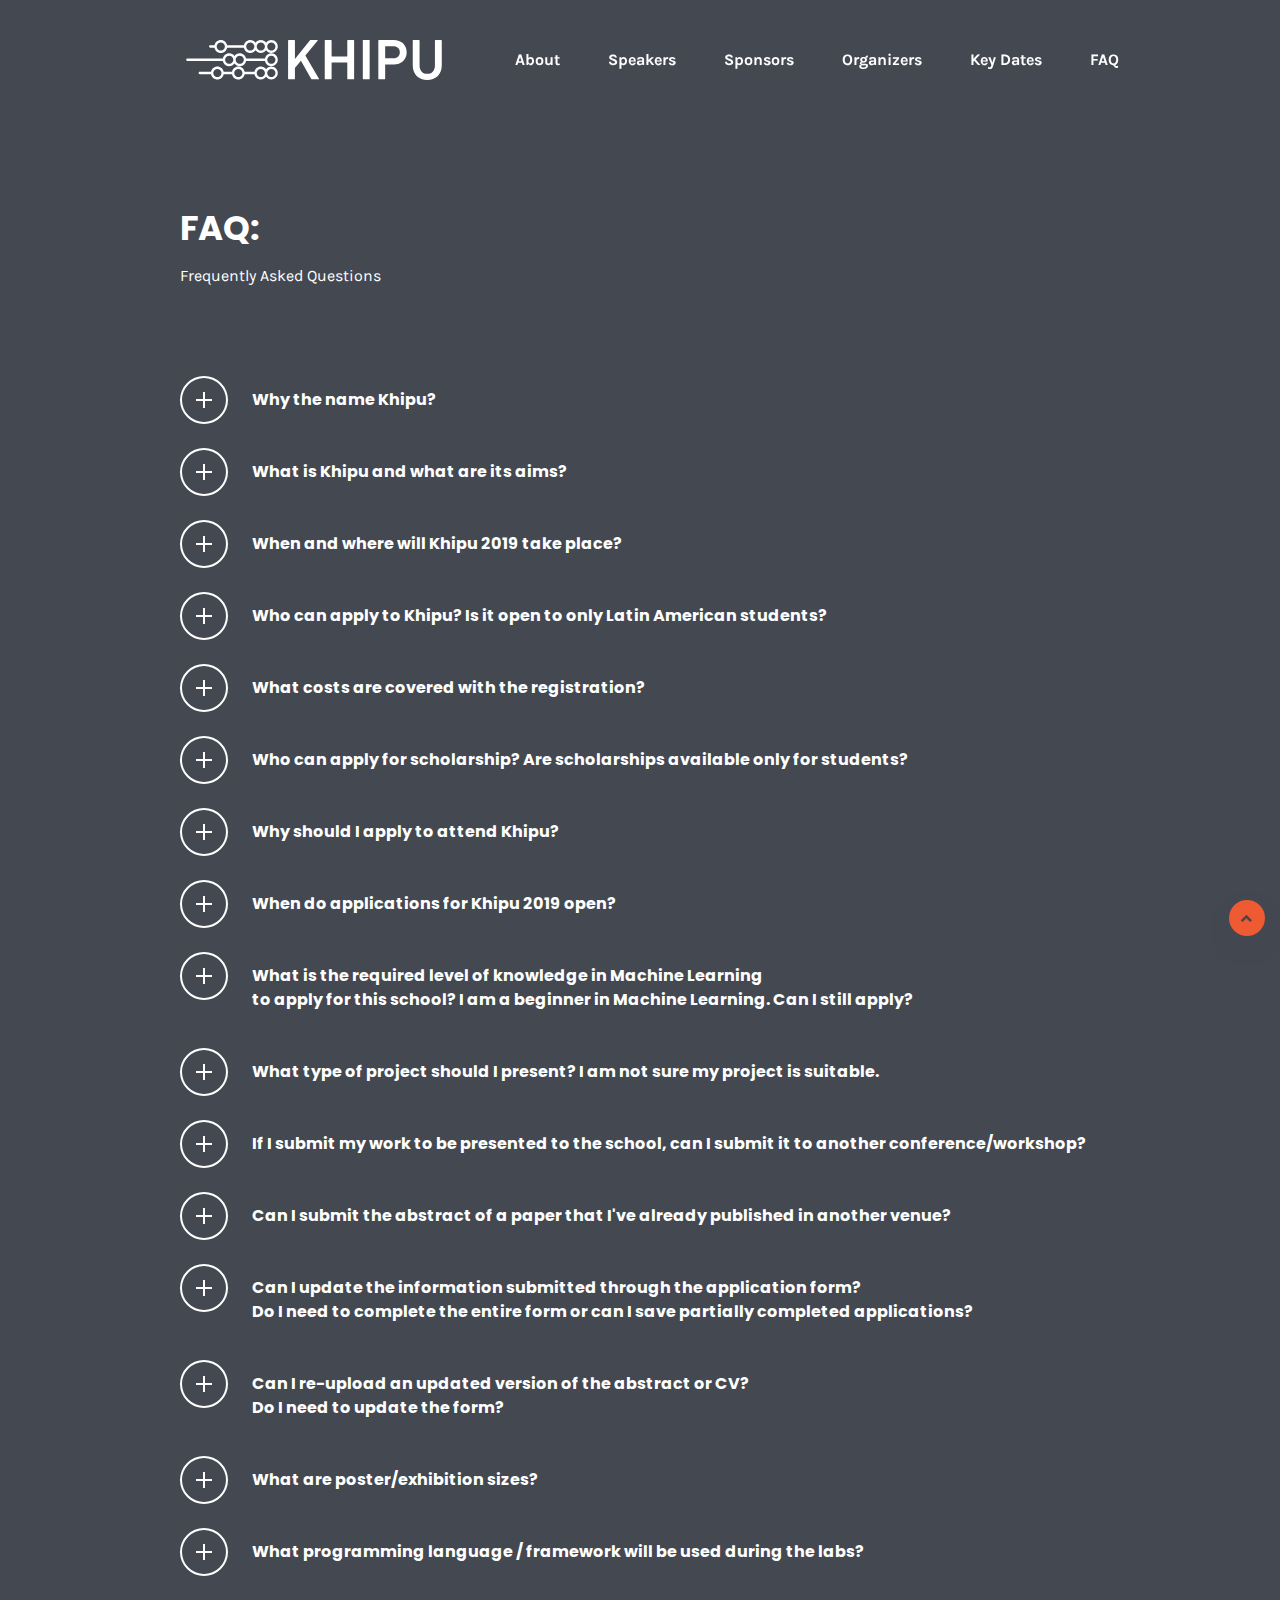
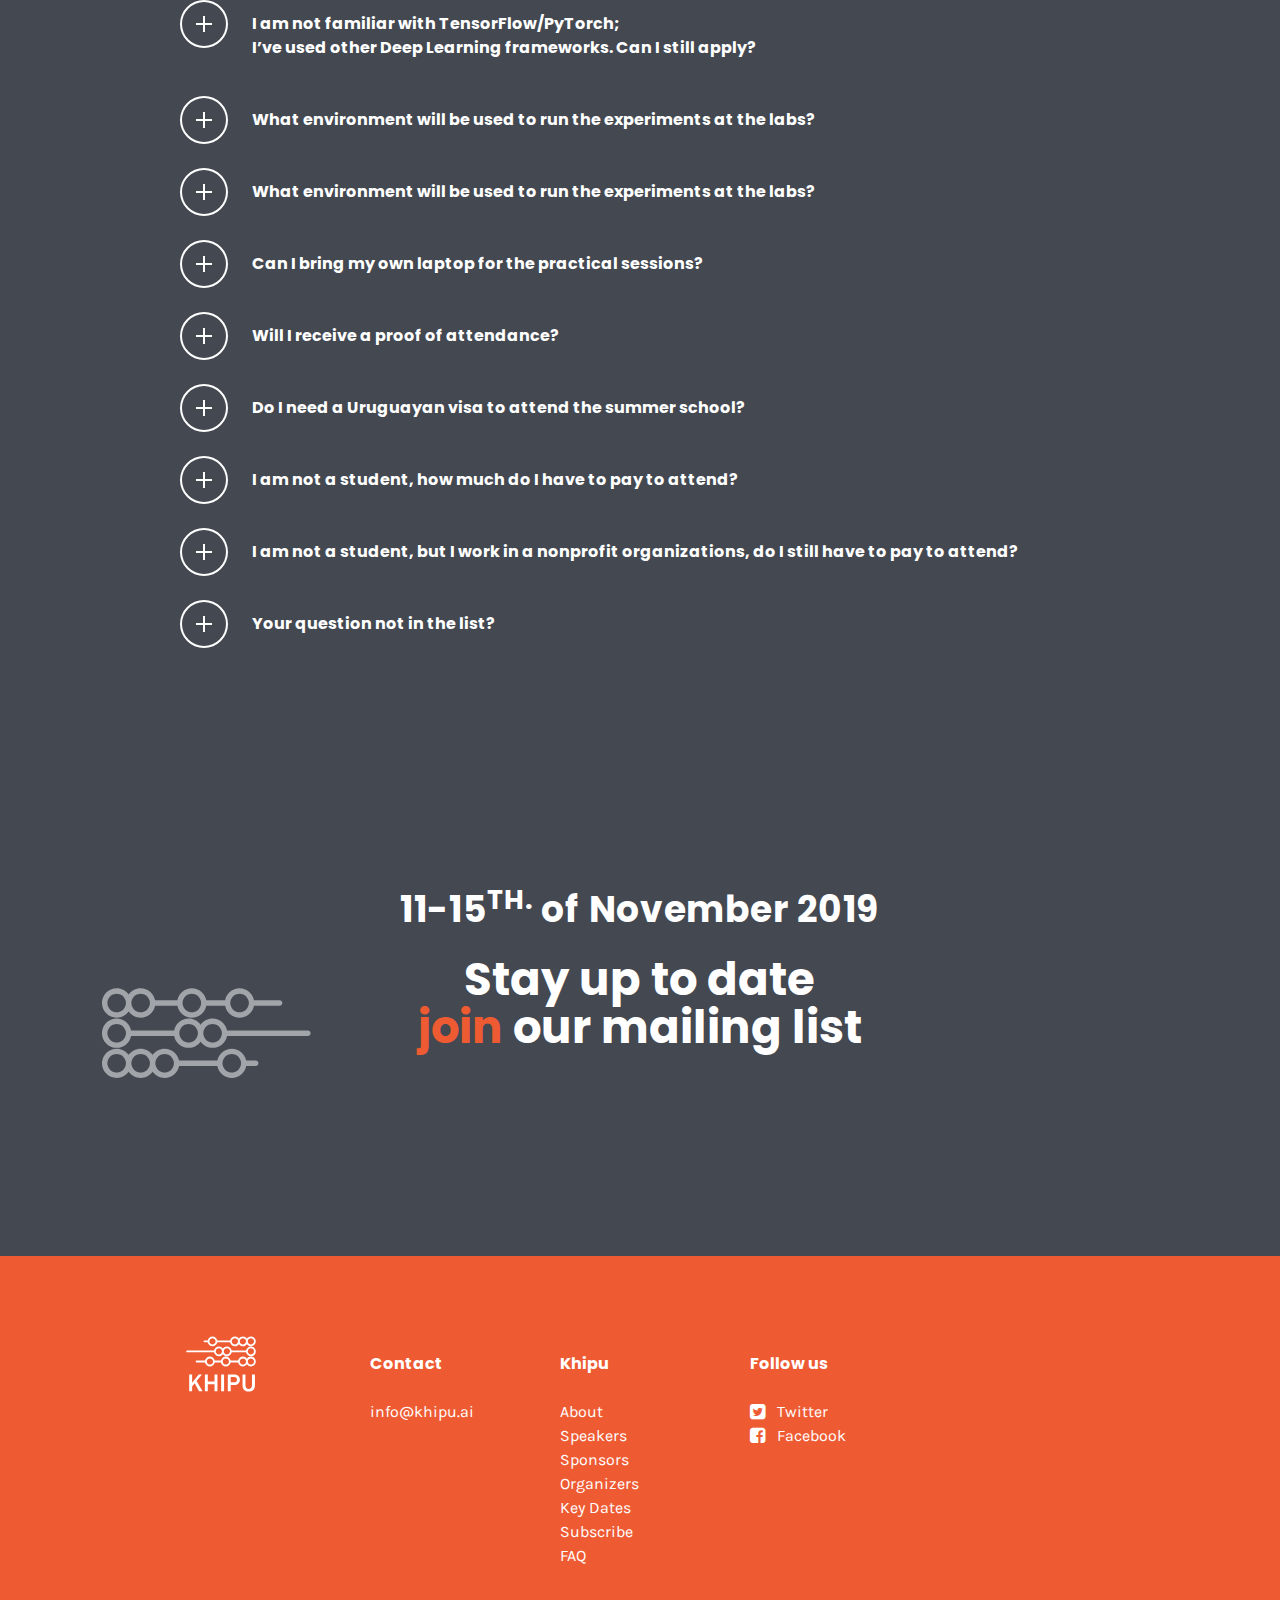
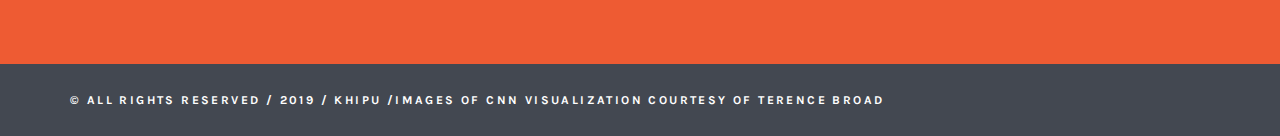
<file: faq.html>
<!DOCTYPE html>
<html class="no-js" lang="en-US">

<head>
  <meta charset="utf-8">
  <meta name="viewport" content="width=device-width, initial-scale=1">
  <link rel="profile" href="http://gmpg.org/xfn/11">
  <script>(function (html) { html.className = html.className.replace(/\bno-js\b/, 'js') })(document.documentElement)</script>
  <title>FAQ - KHIPU | LATIN AMERICAN MEETING OF ARTIFICIAL INTELLIGENCE</title>
  <link rel="dns-prefetch" href="//fonts.googleapis.com">
  <link rel="dns-prefetch" href="//s.w.org">
  <link rel="icon" href="favicons/favicon.png" type="image/x-icon">
  <link rel="stylesheet" href="https://fonts.googleapis.com/css?family=Karla:400,700i,700|Poppins:700">
  <link rel="stylesheet" href="assets/css/font-awesome.css" type="text/css" media="all">
  <link rel="stylesheet" href="style.css" type="text/css" media="all">
  <link rel="stylesheet" href="scheme-neon.css" type="text/css" media="all">
  <link rel="stylesheet" href="style-custom.css" type="text/css" media="all">
</head>

<body class="home">
  <div class="site" id="page">
    <header class="site-header" id="masthead">
      <div class="site-header__wrap">
        <div class="container">
          <div class="row in-view">
            <div class="col-12 col-xl-10 offset-xl-1">
              <div class="site-header__elements">
                <div class="site-header__mobile hidden-lg-up">
                  <button class="site-header__mobile--trigger side-menu-trigger">
                    <i class="fa fa-bars" aria-hidden="true"></i>
                  </button>
                </div>
                <div class="site-header__branding">
                  <div class="site-branding">
                    <a href="index.html">
                      <img src="assets/media/logo-neon.svg" alt="" width="232" height="144">
                    </a>
                  </div>
                </div>
                <div class="site-header__nav hidden-md-down">
                  <div class="site-header__menu">
                    <nav class="main-navigation" aria-label="Site Menu" role="navigation">
                      <div class="menu-top-menu-container">
                        <ul class="menu" id="top-menu">
                          <li>
                            <a href="index.html#widecard">About</a>
                          </li>
                          <li>
                            <a href="index.html#speakers">Speakers</a>
                          </li>
                          <li>
                            <a href="index.html#sponsors">Sponsors</a>
                          </li>
                          <li>
                            <a href="organizers.html">Organizers</a>
                          </li>
                          <li>
                            <a href="index.html#schedule">Key Dates</a>
                          </li>
                          <li>
                            <a href="faq.html">FAQ</a>
                          </li>
                        </ul>
                      </div>
                    </nav>
                  </div>
                </div>
              </div>
            </div>
          </div>
        </div>
      </div>
    </header>
    <div class="site-content" id="content">
        <div class="content-area" id="primary">
          <main class="site-main">
            <section class="section section--singular">
              <div class="container">
                <div class="row">
                  <div class="col-12 col-xl-10 offset-xl-1">
                    <header class="page-header">
                      <h3 class="page-title">FAQ: </h3>
                      <p>Frequently Asked Questions</p>
                    </header>
                    <div class="accordion-block">
                      <div class="accordion">
                        <div class="accordion__card accordion__card--collapse">
                          <div class="accordion__header">
                            <h6>
                              <label>Why the name Khipu?
                                <svg xmlns="http://www.w3.org/2000/svg" viewbox="0 0 48 48">
                                  <path d="M24,0A24,24,0,1,0,48,24,24,24,0,0,0,24,0Zm8,25H16V23H32Z"></path>
                                  <path d="M24,0A24,24,0,1,0,48,24,24,24,0,0,0,24,0Zm0,46A22,22,0,1,1,46,24,22,22,0,0,1,24,46Zm1-23h7v2H25v7H23V25H16V23h7V16h2Z"></path>
                                </svg>
                              </label>
                            </h6>
                          </div>
                          <div class="accordion__body">
                            <div class="accordion__content clearfix">
                              <p>Khipu, or talking knots, were ancient data systems fashioned from knotted strings historically used by a number of cultures in the region of Andean South America. Khipus were used to store (mostly numerical) information and had multiple practical uses in the local communities.</p>

                              <strong>Besides, one of the main goals of the event is to knit a network of Latin American talent in AI!</strong>
                              </p>
                            </div>
                          </div>
                        </div>
                        <div class="accordion__card accordion__card--collapse">
                          <div class="accordion__header">
                            <h6>
                              <label>What is Khipu and what are its aims?
                                <svg xmlns="http://www.w3.org/2000/svg" viewbox="0 0 48 48">
                                  <path d="M24,0A24,24,0,1,0,48,24,24,24,0,0,0,24,0Zm8,25H16V23H32Z"></path>
                                  <path d="M24,0A24,24,0,1,0,48,24,24,24,0,0,0,24,0Zm0,46A22,22,0,1,1,46,24,22,22,0,0,1,24,46Zm1-23h7v2H25v7H23V25H16V23h7V16h2Z"></path>
                                </svg>
                              </label>
                            </h6>
                          </div>
                          <div class="accordion__body">
                            <div class="accordion__content clearfix">
                              <p>Khipu will be an annual regional Artificial Intelligence (AI) gathering and summer school in Latin America. The event is organized by a group of Latin American researchers working both inside and outside the region. Our primary goal is to facilitate a wide and diverse participation: there will be no registration fees for accepted students*, and we will provide financial assistance for travel expenses to selected applicants. </p>

                              The inspiration for Khipu comes in large part from the success of the Deep Learning Indaba in Africa and the Eastern European Machine Learning Summer School.</p>

                              Khipu aims to strengthen the AI ecosystem in Latin America via the following specific goals:</p>

                              · Unlock talent through advanced trainings<br>
                              · Foster research by building community<br>
                              · Drive adoption by increasing awareness</p>

                              * Students should be advanced undergrads, MSc, PhD, or postdoc level. </p>
                            </div>
                          </div>
                        </div>
                        <div class="accordion__card accordion__card--collapse">
                          <div class="accordion__header">
                            <h6>
                              <label>When and where will Khipu 2019 take place?
                                <svg xmlns="http://www.w3.org/2000/svg" viewbox="0 0 48 48">
                                  <path d="M24,0A24,24,0,1,0,48,24,24,24,0,0,0,24,0Zm8,25H16V23H32Z"></path>
                                  <path d="M24,0A24,24,0,1,0,48,24,24,24,0,0,0,24,0Zm0,46A22,22,0,1,1,46,24,22,22,0,0,1,24,46Zm1-23h7v2H25v7H23V25H16V23h7V16h2Z"></path>
                                </svg>
                              </label>
                            </h6>
                          </div>
                          <div class="accordion__body">
                            <div class="accordion__content clearfix">
                              <p>The inaugural conference will take place November 11-15, 2019 at the<a href="https://www.google.com/maps/place/Facultad+de+Ingenier%C3%ADa+%7C+UDELAR/@-34.9180792,-56.1669343,17z/data=!4m5!3m4!1s0x959f81987d10c86d:0xf302eed9b9f6410a!8m2!3d-34.9181707!4d-56.1665726" target="_blank"> Universidad de la República Engineering School</a> in Montevideo, Uruguay. </p>
                            </div>
                          </div>
                        </div>
                        <div class="accordion__card accordion__card--collapse">
                          <div class="accordion__header">
                            <h6>
                              <label>Who can apply to Khipu? Is it open to only Latin American students?
                                <svg xmlns="http://www.w3.org/2000/svg" viewbox="0 0 48 48">
                                  <path d="M24,0A24,24,0,1,0,48,24,24,24,0,0,0,24,0Zm8,25H16V23H32Z"></path>
                                  <path d="M24,0A24,24,0,1,0,48,24,24,24,0,0,0,24,0Zm0,46A22,22,0,1,1,46,24,22,22,0,0,1,24,46Zm1-23h7v2H25v7H23V25H16V23h7V16h2Z"></path>
                                </svg>
                              </label>
                            </h6>
                          </div>
                          <div class="accordion__body">
                            <div class="accordion__content clearfix">
                              <p>Everyone is welcome to apply, regardless of location or whether you are a student or not. We strive to have participants with diverse backgrounds to encourage networking between academic and industry communities from all over the world. The location of the summer school is tied to Latin America to raise visibility of the local Machine Learning community. But we are looking for participants coming from any region of the world.</p>
                            </div>
                          </div>
                        </div>
                        <div class="accordion__card accordion__card--collapse">
                          <div class="accordion__header">
                            <h6>
                              <label>What costs are covered with the registration?
                                <svg xmlns="http://www.w3.org/2000/svg" viewbox="0 0 48 48">
                                  <path d="M24,0A24,24,0,1,0,48,24,24,24,0,0,0,24,0Zm8,25H16V23H32Z"></path>
                                  <path d="M24,0A24,24,0,1,0,48,24,24,24,0,0,0,24,0Zm0,46A22,22,0,1,1,46,24,22,22,0,0,1,24,46Zm1-23h7v2H25v7H23V25H16V23h7V16h2Z"></path>
                                </svg>
                              </label>
                            </h6>
                          </div>
                          <div class="accordion__body">
                            <div class="accordion__content clearfix">
                              <p>Registration is FREE for full time students*. For general attendees there is a fee (please see below for details).
                              Registration covers participation in lectures and practical sessions, lunch, coffee breaks and evening events. All other costs, including travel and accommodation, are the responsibility of the attendees. Attendees may apply for financial support for travel and accommodation.</p>

                              * Students should be advanced undergrads, MSc, PhD, or postdoc level. 
                              </p>
                            </div>
                          </div>
                        </div>
                        <div class="accordion__card accordion__card--collapse">
                          <div class="accordion__header">
                            <h6>
                              <label>Who can apply for scholarship? Are scholarships available only for students?
                                <svg xmlns="http://www.w3.org/2000/svg" viewbox="0 0 48 48">
                                  <path d="M24,0A24,24,0,1,0,48,24,24,24,0,0,0,24,0Zm8,25H16V23H32Z"></path>
                                  <path d="M24,0A24,24,0,1,0,48,24,24,24,0,0,0,24,0Zm0,46A22,22,0,1,1,46,24,22,22,0,0,1,24,46Zm1-23h7v2H25v7H23V25H16V23h7V16h2Z"></path>
                                </svg>
                              </label>
                            </h6>
                          </div>
                          <div class="accordion__body">
                            <div class="accordion__content clearfix">
                              <p>If you are interested in the topics of the summer school but the fees might prevent you from attending, you can apply for a scholarship. These are open to everyone, not only students. When filling in the Application form, please give a short justification for your request (this will not affect your chances of being accepted to attend Khipu). The funding will vary on a case-by-case basis and will cover fully or partially the costs of attending the school (registration, accommodation, travel).
                              </p>
                            </div>
                          </div>
                        </div>
                        <div class="accordion__card accordion__card--collapse">
                          <div class="accordion__header">
                            <h6>
                              <label>Why should I apply to attend Khipu?
                                <svg xmlns="http://www.w3.org/2000/svg" viewbox="0 0 48 48">
                                  <path d="M24,0A24,24,0,1,0,48,24,24,24,0,0,0,24,0Zm8,25H16V23H32Z"></path>
                                  <path d="M24,0A24,24,0,1,0,48,24,24,24,0,0,0,24,0Zm0,46A22,22,0,1,1,46,24,22,22,0,0,1,24,46Zm1-23h7v2H25v7H23V25H16V23h7V16h2Z"></path>
                                </svg>
                              </label>
                            </h6>
                          </div>
                          <div class="accordion__body">
                            <div class="accordion__content clearfix">
                              <p><strong>· Unparalleled networking opportunities:</strong> Khipu will be the most important gathering of the fast-growing  Latin American AI community.</p>
                                ​<strong>· Learn from and interact with elite AI researchers:</strong> Khipu invited speakers are some of the very best AI talent in Latin America and the world!</p>
                                <strong>· Take the time to focus on learning:</strong> The week long summer school has an intense programme designed to both teach and reinforce through tutorials, practical sessions and discussion with peers.
                              </p>
                            </div>
                          </div>
                        </div>
                        <div class="accordion__card accordion__card--collapse">
                          <div class="accordion__header">
                            <h6>
                              <label>When do applications  for Khipu 2019 open?
                                <svg xmlns="http://www.w3.org/2000/svg" viewbox="0 0 48 48">
                                  <path d="M24,0A24,24,0,1,0,48,24,24,24,0,0,0,24,0Zm8,25H16V23H32Z"></path>
                                  <path d="M24,0A24,24,0,1,0,48,24,24,24,0,0,0,24,0Zm0,46A22,22,0,1,1,46,24,22,22,0,0,1,24,46Zm1-23h7v2H25v7H23V25H16V23h7V16h2Z"></path>
                                </svg>
                              </label>
                            </h6>
                          </div>
                          <div class="accordion__body">
                            <div class="accordion__content clearfix">
                              <p>Applications for Khipu 2019 open on <strong>March 29.</strong> and will close on <strong>June 28.</strong>
                              </p>
                            </div>
                          </div>
                        </div>
                        <div class="accordion__card accordion__card--collapse">
                          <div class="accordion__header">
                            <h6>
                              <label>What is the required level of knowledge in Machine Learning <br>to apply for this school? I am a beginner in Machine Learning. Can I still apply?

                                <svg xmlns="http://www.w3.org/2000/svg" viewbox="0 0 48 48">
                                  <path d="M24,0A24,24,0,1,0,48,24,24,24,0,0,0,24,0Zm8,25H16V23H32Z"></path>
                                  <path d="M24,0A24,24,0,1,0,48,24,24,24,0,0,0,24,0Zm0,46A22,22,0,1,1,46,24,22,22,0,0,1,24,46Zm1-23h7v2H25v7H23V25H16V23h7V16h2Z"></path>
                                </svg>
                              </label>
                            </h6>
                          </div>
                          <div class="accordion__body">
                            <div class="accordion__content clearfix">
                              <p>Participants are expected to: </p>
                              · Have experience in programming (preferably Python); knowledge of any modern framework for neural networks (TensorFlow, Keras, Theano, PyTorch, etc.) will come in handy though is not strictly necessary; </p>
                              · Be familiar with notions of Linear Algebra, Probability Theory, general Machine Learning; </p>
                              · Be very interested in learning about Deep Learning and Reinforcement Learning. </p>
                              </p>
                            </div>
                          </div>
                        </div>
                        <div class="accordion__card accordion__card--collapse">
                          <div class="accordion__header">
                            <h6>
                              <label>What type of project should I present? I am not sure my project is suitable.
                                <svg xmlns="http://www.w3.org/2000/svg" viewbox="0 0 48 48">
                                  <path d="M24,0A24,24,0,1,0,48,24,24,24,0,0,0,24,0Zm8,25H16V23H32Z"></path>
                                  <path d="M24,0A24,24,0,1,0,48,24,24,24,0,0,0,24,0Zm0,46A22,22,0,1,1,46,24,22,22,0,0,1,24,46Zm1-23h7v2H25v7H23V25H16V23h7V16h2Z"></path>
                                </svg>
                              </label>
                            </h6>
                          </div>
                          <div class="accordion__body">
                            <div class="accordion__content clearfix">
                              <p>Any project related to the theme of the school (Machine Learning, Deep Learning or Reinforcement Learning) would be relevant. The project itself does not necessarily need to rely heavily on these techniques, but should connect to them (e.g. point out where they could have been used). It does not need to be novel either. For example, you can present your experience of reproducing published work, but be original and add a personal twist. If in doubt whether your project is suitable for presentation, you can send us an email at info@khipu.ai and ask for advice as soon as possible. 
                              </p>
                            </div>
                          </div>
                        </div>
                        <div class="accordion__card accordion__card--collapse">
                          <div class="accordion__header">
                            <h6>
                              <label>If I submit my work to be presented to the school, can I submit it to another conference/workshop?
                                <svg xmlns="http://www.w3.org/2000/svg" viewbox="0 0 48 48">
                                  <path d="M24,0A24,24,0,1,0,48,24,24,24,0,0,0,24,0Zm8,25H16V23H32Z"></path>
                                  <path d="M24,0A24,24,0,1,0,48,24,24,24,0,0,0,24,0Zm0,46A22,22,0,1,1,46,24,22,22,0,0,1,24,46Zm1-23h7v2H25v7H23V25H16V23h7V16h2Z"></path>
                                </svg>
                              </label>
                            </h6>
                          </div>
                          <div class="accordion__body">
                            <div class="accordion__content clearfix">
                              <p>Submissions are non-archival, so you can submit the same work to another conference/workshop.
                              </p>
                            </div>
                          </div>
                        </div>
                        <div class="accordion__card accordion__card--collapse">
                          <div class="accordion__header">
                            <h6>
                              <label>Can I submit the abstract of a paper that I've already published in another venue?
                                <svg xmlns="http://www.w3.org/2000/svg" viewbox="0 0 48 48">
                                  <path d="M24,0A24,24,0,1,0,48,24,24,24,0,0,0,24,0Zm8,25H16V23H32Z"></path>
                                  <path d="M24,0A24,24,0,1,0,48,24,24,24,0,0,0,24,0Zm0,46A22,22,0,1,1,46,24,22,22,0,0,1,24,46Zm1-23h7v2H25v7H23V25H16V23h7V16h2Z"></path>
                                </svg>
                              </label>
                            </h6>
                          </div>
                          <div class="accordion__body">
                            <div class="accordion__content clearfix">
                              <p>Yes, you can submit the abstract of an already published paper if it is related to the theme of the summer school. Please specify in the abstract the venue where the paper was published.
                              </p>
                            </div>
                          </div>
                        </div>
                        <div class="accordion__card accordion__card--collapse">
                          <div class="accordion__header">
                            <h6>
                              <label>Can I update the information submitted through the application form? <br>Do I need to complete the entire form or can I save partially completed applications?
                                <svg xmlns="http://www.w3.org/2000/svg" viewbox="0 0 48 48">
                                  <path d="M24,0A24,24,0,1,0,48,24,24,24,0,0,0,24,0Zm8,25H16V23H32Z"></path>
                                  <path d="M24,0A24,24,0,1,0,48,24,24,24,0,0,0,24,0Zm0,46A22,22,0,1,1,46,24,22,22,0,0,1,24,46Zm1-23h7v2H25v7H23V25H16V23h7V16h2Z"></path>
                                </svg>
                              </label>
                            </h6>
                          </div>
                          <div class="accordion__body">
                            <div class="accordion__content clearfix">
                              <p>Yes, during the application period, from <strong>March 29</strong>to <strong>June 28</strong> you can update or edit the form. After the deadline this will not be possible anymore. We do recommend you to submit a partially completed form as early as possible and update it in due time. This will reduce the pressure as the deadline comes close and ensures you are familiar with the form, in particular how to upload files. Please make sure to keep the confirmation email received when submitting for the first time, as it contains the link to edit your form. Without this link, you will need to start the application all over again.
                              </p>
                            </div>
                          </div>
                        </div>
                        <div class="accordion__card accordion__card--collapse">
                          <div class="accordion__header">
                            <h6>
                              <label>Can I re-upload an updated version of the abstract or CV? <br>Do I need to update the form?
                                <svg xmlns="http://www.w3.org/2000/svg" viewbox="0 0 48 48">
                                  <path d="M24,0A24,24,0,1,0,48,24,24,24,0,0,0,24,0Zm8,25H16V23H32Z"></path>
                                  <path d="M24,0A24,24,0,1,0,48,24,24,24,0,0,0,24,0Zm0,46A22,22,0,1,1,46,24,22,22,0,0,1,24,46Zm1-23h7v2H25v7H23V25H16V23h7V16h2Z"></path>
                                </svg>
                              </label>
                            </h6>
                          </div>
                          <div class="accordion__body">
                            <div class="accordion__content clearfix">
                              <p>Yes, you can re-upload as many times as necessary. Please ensure the file is named properly every time you upload, otherwise it might not be correctly linked to your application. You do not need to update the form after re-uploading.
                              </p>
                            </div>
                          </div>
                        </div>
                        <div class="accordion__card accordion__card--collapse">
                          <div class="accordion__header">
                            <h6>
                              <label>What are poster/exhibition sizes?
                                <svg xmlns="http://www.w3.org/2000/svg" viewbox="0 0 48 48">
                                  <path d="M24,0A24,24,0,1,0,48,24,24,24,0,0,0,24,0Zm8,25H16V23H32Z"></path>
                                  <path d="M24,0A24,24,0,1,0,48,24,24,24,0,0,0,24,0Zm0,46A22,22,0,1,1,46,24,22,22,0,0,1,24,46Zm1-23h7v2H25v7H23V25H16V23h7V16h2Z"></path>
                                </svg>
                              </label>
                            </h6>
                          </div>
                          <div class="accordion__body">
                            <div class="accordion__content clearfix">
                              <p>You can find details of the poster sessions and sizes here, and details of the industry exhibitions here.
                              </p>
                            </div>
                          </div>
                        </div>
                        <div class="accordion__card accordion__card--collapse">
                          <div class="accordion__header">
                            <h6>
                              <label>What programming language / framework will be used during the labs?
                                <svg xmlns="http://www.w3.org/2000/svg" viewbox="0 0 48 48">
                                  <path d="M24,0A24,24,0,1,0,48,24,24,24,0,0,0,24,0Zm8,25H16V23H32Z"></path>
                                  <path d="M24,0A24,24,0,1,0,48,24,24,24,0,0,0,24,0Zm0,46A22,22,0,1,1,46,24,22,22,0,0,1,24,46Zm1-23h7v2H25v7H23V25H16V23h7V16h2Z"></path>
                                </svg>
                              </label>
                            </h6>
                          </div>
                          <div class="accordion__body">
                            <div class="accordion__content clearfix">
                              <p>Programming language: Python; Deep Learning library: TensorFlow and/or Pytorch.
                              </p>
                            </div>
                          </div>
                        </div>
                        <div class="accordion__card accordion__card--collapse">
                          <div class="accordion__header">
                            <h6>
                              <label>I am not familiar with TensorFlow/PyTorch;<br>I’ve used other Deep Learning frameworks. Can I still apply?
                                <svg xmlns="http://www.w3.org/2000/svg" viewbox="0 0 48 48">
                                  <path d="M24,0A24,24,0,1,0,48,24,24,24,0,0,0,24,0Zm8,25H16V23H32Z"></path>
                                  <path d="M24,0A24,24,0,1,0,48,24,24,24,0,0,0,24,0Zm0,46A22,22,0,1,1,46,24,22,22,0,0,1,24,46Zm1-23h7v2H25v7H23V25H16V23h7V16h2Z"></path>
                                </svg>
                              </label>
                            </h6>
                          </div>
                          <div class="accordion__body">
                            <div class="accordion__content clearfix">
                              <p>We encourage people to apply even if they don’t have experience with TensorFlow or PyTorch. There will be a list of exercises posted prior to the summer school that participants can work on to get familiar with the environment used during the school.
                              </p>
                            </div>
                          </div>
                        </div>
                        <div class="accordion__card accordion__card--collapse">
                          <div class="accordion__header">
                            <h6>
                              <label>What environment will be used to run the experiments at the labs?
                                <svg xmlns="http://www.w3.org/2000/svg" viewbox="0 0 48 48">
                                  <path d="M24,0A24,24,0,1,0,48,24,24,24,0,0,0,24,0Zm8,25H16V23H32Z"></path>
                                  <path d="M24,0A24,24,0,1,0,48,24,24,24,0,0,0,24,0Zm0,46A22,22,0,1,1,46,24,22,22,0,0,1,24,46Zm1-23h7v2H25v7H23V25H16V23h7V16h2Z"></path>
                                </svg>
                              </label>
                            </h6>
                          </div>
                          <div class="accordion__body">
                            <div class="accordion__content clearfix">
                              <p>The experiments will run in Colab - a framework provided by Google where you can access for free the Google cloud (CPU or GPU) to run ML experiments. You can use Colab on your own as well, independent from the school. All you need is a gmail account.
                              </p>
                            </div>
                          </div>
                        </div>
                        <div class="accordion__card accordion__card--collapse">
                          <div class="accordion__header">
                            <h6>
                              <label>What environment will be used to run the experiments at the labs?
                                <svg xmlns="http://www.w3.org/2000/svg" viewbox="0 0 48 48">
                                  <path d="M24,0A24,24,0,1,0,48,24,24,24,0,0,0,24,0Zm8,25H16V23H32Z"></path>
                                  <path d="M24,0A24,24,0,1,0,48,24,24,24,0,0,0,24,0Zm0,46A22,22,0,1,1,46,24,22,22,0,0,1,24,46Zm1-23h7v2H25v7H23V25H16V23h7V16h2Z"></path>
                                </svg>
                              </label>
                            </h6>
                          </div>
                          <div class="accordion__body">
                            <div class="accordion__content clearfix">
                              <p>The experiments will run in <a href="https://colab.sandbox.google.com/notebooks/welcome.ipynb" target="_blank">Colab</a> - a framework provided by Google where you can access for free the Google cloud (CPU or GPU) to run ML experiments. You can use Colab on your own as well, independent from the school. All you need is a gmail account.

                              </p>
                            </div>
                          </div>
                        </div>
                        <div class="accordion__card accordion__card--collapse">
                          <div class="accordion__header">
                            <h6>
                              <label>Can I bring my own laptop for the practical sessions?
                                <svg xmlns="http://www.w3.org/2000/svg" viewbox="0 0 48 48">
                                  <path d="M24,0A24,24,0,1,0,48,24,24,24,0,0,0,24,0Zm8,25H16V23H32Z"></path>
                                  <path d="M24,0A24,24,0,1,0,48,24,24,24,0,0,0,24,0Zm0,46A22,22,0,1,1,46,24,22,22,0,0,1,24,46Zm1-23h7v2H25v7H23V25H16V23h7V16h2Z"></path>
                                </svg>
                              </label>
                            </h6>
                          </div>
                          <div class="accordion__body">
                            <div class="accordion__content clearfix">
                              <p>Yes, you are encouraged to use your own laptop during labs. There are no specific hardware requirements. Only make sure you have Google Chrome installed, which is used to access the lab environment, <a href="https://colab.sandbox.google.com/notebooks/welcome.ipynb" target="_blank">Colab</a>.  
                              </p>
                            </div>
                          </div>
                        </div>
                        <div class="accordion__card accordion__card--collapse">
                          <div class="accordion__header">
                            <h6>
                              <label>Will I receive a proof of attendance?
                                <svg xmlns="http://www.w3.org/2000/svg" viewbox="0 0 48 48">
                                  <path d="M24,0A24,24,0,1,0,48,24,24,24,0,0,0,24,0Zm8,25H16V23H32Z"></path>
                                  <path d="M24,0A24,24,0,1,0,48,24,24,24,0,0,0,24,0Zm0,46A22,22,0,1,1,46,24,22,22,0,0,1,24,46Zm1-23h7v2H25v7H23V25H16V23h7V16h2Z"></path>
                                </svg>
                              </label>
                            </h6>
                          </div>
                          <div class="accordion__body">
                            <div class="accordion__content clearfix">
                              <p>Yes, participants will receive a certificate at the end of the school, confirming their participation at the activities of the school.  
                              </p>
                            </div>
                          </div>
                        </div>
                        <div class="accordion__card accordion__card--collapse">
                          <div class="accordion__header">
                            <h6>
                              <label>Do I need a Uruguayan visa to attend the summer school?
                                <svg xmlns="http://www.w3.org/2000/svg" viewbox="0 0 48 48">
                                  <path d="M24,0A24,24,0,1,0,48,24,24,24,0,0,0,24,0Zm8,25H16V23H32Z"></path>
                                  <path d="M24,0A24,24,0,1,0,48,24,24,24,0,0,0,24,0Zm0,46A22,22,0,1,1,46,24,22,22,0,0,1,24,46Zm1-23h7v2H25v7H23V25H16V23h7V16h2Z"></path>
                                </svg>
                              </label>
                            </h6>
                          </div>
                          <div class="accordion__body">
                            <div class="accordion__content clearfix">
                              <p>Citizens from most* of Latin American countries, of the United States, Australia, Canada, Japan, New Zealand, Israel, South Africa, most of Europe and Scandinavia DO NOT require a tourist visa to enter Uruguay.</p> 
                              See <a href="https://en.wikipedia.org/wiki/Visa_policy_of_Uruguay" target="_blank">here</a> for a map and <a href="https://migracion.minterior.gub.uy/index.php?option=com_content&view=article&id=1280" target="_blank">here</a>  for the full list of visa exemption.</p>
                              If you get accepted to the school and you need a visa, contact us and we will send you an invitation letter.
                              </p>
                            </div>
                          </div>
                        </div>
                        <div class="accordion__card accordion__card--collapse">
                          <div class="accordion__header">
                            <h6>
                              <label>I am not a student, how much do I have to pay to attend?
                                <svg xmlns="http://www.w3.org/2000/svg" viewbox="0 0 48 48">
                                  <path d="M24,0A24,24,0,1,0,48,24,24,24,0,0,0,24,0Zm8,25H16V23H32Z"></path>
                                  <path d="M24,0A24,24,0,1,0,48,24,24,24,0,0,0,24,0Zm0,46A22,22,0,1,1,46,24,22,22,0,0,1,24,46Zm1-23h7v2H25v7H23V25H16V23h7V16h2Z"></path>
                                </svg>
                              </label>
                            </h6>
                          </div>
                          <div class="accordion__body">
                            <div class="accordion__content clearfix">
                              <p> The fee for non students is $400 US dollars.
                              </p>
                            </div>
                          </div>
                        </div>
                        <div class="accordion__card accordion__card--collapse">
                          <div class="accordion__header">
                            <h6>
                              <label>I am not a student, but I work in a nonprofit organizations, do I still have to pay to attend?
                                <svg xmlns="http://www.w3.org/2000/svg" viewbox="0 0 48 48">
                                  <path d="M24,0A24,24,0,1,0,48,24,24,24,0,0,0,24,0Zm8,25H16V23H32Z"></path>
                                  <path d="M24,0A24,24,0,1,0,48,24,24,24,0,0,0,24,0Zm0,46A22,22,0,1,1,46,24,22,22,0,0,1,24,46Zm1-23h7v2H25v7H23V25H16V23h7V16h2Z"></path>
                                </svg>
                              </label>
                            </h6>
                          </div>
                          <div class="accordion__body">
                            <div class="accordion__content clearfix">
                              <p>Members of nonprofits do not have to pay to attend.
                              </p>
                            </div>
                          </div>
                        </div>
                        <div class="accordion__card accordion__card--collapse">
                          <div class="accordion__header">
                            <h6>
                              <label>Your question not in the list?
                                <svg xmlns="http://www.w3.org/2000/svg" viewbox="0 0 48 48">
                                  <path d="M24,0A24,24,0,1,0,48,24,24,24,0,0,0,24,0Zm8,25H16V23H32Z"></path>
                                  <path d="M24,0A24,24,0,1,0,48,24,24,24,0,0,0,24,0Zm0,46A22,22,0,1,1,46,24,22,22,0,0,1,24,46Zm1-23h7v2H25v7H23V25H16V23h7V16h2Z"></path>
                                </svg>
                              </label>
                            </h6>
                          </div>
                          <div class="accordion__body">
                            <div class="accordion__content clearfix">
                              <p>Please write to us at <a href="mailto:info@khipu.ai">info@khipu.ai </a>
                              </p>
                            </div>
                          </div>
                        </div>
                      </div>
                    </div>
                  </div>
                </div>
              </div>
            </section>
              <section class="section" id="registration">
                <img src="assets/media/logo-white-2.svg" class="flying-logo flying-logo-2">
                <div class="container">
                  <div class="row">
                    <div class="col-12 col-xl-10 offset-xl-1 text-center">
                      <h5>
                        <span>11-15<sup>TH.</sup> of November 2019</span>
                      </h5>
                  <h2 class="margin-top">
                    <span>Stay up to date
                      <br class="hidden-sm-down">
                      <span class="color--secondary">join</span> our mailing list</span>
                  </h2>
                      <p class="padding-top margin-top in-view" data-offset="90%">
                        <span class="d-inline-block in-view__child in-view__child--scalein">
                          <a class="btn btn--primary" href="https://docs.google.com/forms/d/e/1FAIpQLSf4VqZiaQaI3CBYOzcaXRuiDYUBytXnzuq_R11b-PFW0X-g_Q/viewform?fbzx=7697708398186686000">Subscribe</a>
                        </span>
                      </p>
                    </div>
                  </div>
                </div>
              </section>
          </main>
        </div>
      </div>
    <footer class="site-footer" id="colophon" role="contentinfo">
      <div class="widget-area" role="complementary">
        <div class="container">
          <div class="row in-view">
            <div class="col-12 col-md-4 col-xl-2 offset-xl-1">
              <div class="widget">
                <div class="widget_socials">
                  <div class="site-branding">
                    <a href="index.html">
                      <img src="assets/media/logo-neon-2.svg" alt="" width="150" height="24">
                    </a>
                  </div>
                </div>
              </div>
            </div>
            <div class="col-12 col-md-4 col-xl-2">
              <div class="widget">
                <h2 class="widget-title">Contact</h2>
                <div class="widget_nav_menu">
                  <ul>
                    <li>
                      <a href="mailto:info@khipu.at">info@khipu.ai</a>
                    </li>

                  </ul>
                </div>
              </div>
            </div>
            <div class="col-12 col-md-4 col-xl-2">
              <div class="widget">
                <h2 class="widget-title">Khipu</h2>
                <div class="widget_nav_menu">
                  <ul>
                    <li>
                      <a href="index.html#widecard">About</a>
                    </li>
                    <li>
                      <a href="index.html#speakers">Speakers</a>
                    </li>
                    <li>
                      <a href="index.html#sponsors">Sponsors</a>
                    </li>
                    <li>
                      <a href="organizers.html">Organizers</a>
                    </li>
                    <li>
                      <a href="index.html#schedule">Key Dates</a>
                    </li>
                    <li>
                      <a href="https://docs.google.com/forms/d/e/1FAIpQLSf4VqZiaQaI3CBYOzcaXRuiDYUBytXnzuq_R11b-PFW0X-g_Q/viewform?fbzx=7697708398186686000">Subscribe</a>
                    </li>
                    <li>
                      <a href="faq.html">FAQ</a>
                    </li>
                  </ul>
                </div>
              </div>
            </div>
            <div class="col-12 col-md-4 offset-md-4 col-xl-2 offset-xl-0">
              <div class="widget">
                <h2 class="widget-title">Follow us</h2>
                <div class="widget_nav_menu">
                  <ul>
                    <li>
                      <a class="widget_socials__item" href="https://twitter.com/Khipu_AI" target="_blank">
                        <div class="sr-only">Follow us</div>
                        <i class="fa fa-twitter-square"></i>
                      </a>
                      <a href="https://twitter.com/" target="_blank">Twitter</a>
                    </li>
                    <li>
                      <a class="widget_socials__item" href="https://www.facebook.com/groups/khipu2019/" target="_blank">
                          <div class="sr-only">Follow us</div>
                          <i class="fa fa-facebook-square "></i>
                      </a>
                      <a href="https://facebook.com/" target="_blank">Facebook</a>
                    </li>
                  </ul>
                </div>
              </div>
            </div>
          </div>
        </div>
      </div>
      <div class="site-info">
        <div class="container">
          <div class="row in-view">
               <a class="sub-head"> © All rights reserved / 2019 / KHIPU /</a>
              <a class="sub-head" href="http://terencebroad.com/nnvis.html" target="_blank"> Images of CNN visualization courtesy of Terence Broad</a>
            </div>
          </div>
        </div>
      </div>
    </footer>
    <div class="go-up" id="up">
      <a class="go-up__btn" href="#page">
        <span class="btn btn--primary btn--circle">
          <i class="fa fa-chevron-up"></i>
        </span>
      </a>
    </div>
    <div class="site-sidenav" id="sidenav">
      <div class="site-sidenav__overlay side-menu-swipeable"></div>
      <div class="site-sidenav__elements side-menu-swipeable">
        <div class="site-sidenav__branding">
          <div class="site-branding">
            <a href="index.html">
              <img src="assets/media/logo-neon.svg" alt="" width="232" height="144">
            </a>
          </div>
        </div>
        <div class="site-sidenav__nav">
          <div class="site-sidenav__menu">
            <nav class="sidenav-navigation" aria-label="Site Mobile Menu" role="navigation">
              <div class="menu-sidenav-menu-container">
                <ul class="menu" id="sidenav-menu">
                  <li>
                   <a href="index.html">Home</a>
                  </li>
                  <li>
                   <a href="index.html#widecard">About</a>
                  </li>
                  <li>
                   <a href="index.html#speakers">Speakers</a>
                  </li>
                  <li>
                    <a href="index.html#sponsors">Sponsors</a>
                  </li>
                  <li>
                    <a href="organizers.html">Organizers</a>
                  </li>
                  <li>
                    <a href="index.html#schedule">Key Dates</a>
                  </li>
                  <li>
                    <a href="faq.html">FAQ</a>
                  </li>
                </ul>
              </div>
            </nav>
          </div>
        </div>
        <div class="site-sidenav__cat hidden-md-up">
          <a class="btn btn--secondary" href="https://docs.google.com/forms/d/e/1FAIpQLSf4VqZiaQaI3CBYOzcaXRuiDYUBytXnzuq_R11b-PFW0X-g_Q/viewform?fbzx=7697708398186686000">Subscribe</a>
        </div>
      </div>
    </div>
  </div>
  <script type="application/javascript" src="assets/js/lib.js"></script>
  <script defer async type="application/javascript" src="assets/js/app.js"></script>
</body>

</html>
</file>
<file: scheme-neon.css>
/* Main
   ========================================================================== */
body {
  background-color: #434851;
}

/* Layouts
   ========================================================================== */
.dashed:before, .dashed:after {
  background-color: #fff;
}

.dashed--hover,
a.dashed {
  cursor: default;
}

.dashed--hover:not(.dashed--vertical):hover:after,
a.dashed:not(.dashed--vertical):hover:after {
  background-color: rgba(255, 255, 255, 0.1);
}

.board__copy--links a {
  color: #fff;
}

.board__copy--links a:hover {
  color: rgba(255, 255, 255, 0.65);
}

.poster--cover:after {
  background-color: #ee5b33;
}

.reveal:before {
  background-color: #ee5b33;
}

.reveal--darken {
  color: #fff;
}

.reveal--darken:before {
  background-color: #fff;
}

.reveal--darken .sub-head,
.reveal--darken a.sub-head {
  color: inherit !important;
}

.reveal--darken .dashed:before,
.reveal--darken .dashed:after {
  background-color: #434851;
}

.reveal--darken .dashed.dashed--hover:not(.dashed--vertical):hover:after,
.reveal--darken a.dashed:not(.dashed--vertical):hover:after {
  background-color: rgba(67, 72, 81, 0.3);
}

.reveal--primary:before {
  background-color: #ee5b33;
}

.reveal--secondary:before {
  background-color: #ee5b33;
}

.clipcard:last-child .clipcard__body:after {
  border-color: transparent;
}

.clipcard__link:after {
  background-color: #fff;
}

.clipcard__subtitle span {
  color: inherit;
}

/* Page
   ========================================================================== */
.single-content__footer a:not(:hover) {
  color: inherit;
}

.single-content__tags {
  border-bottom: solid 1px #ee5b33;
}

.single-content__tags a {
  background-color: #ee5b33;
}

/* Masonry
   ========================================================================== */
.indexed-list__wrap {
  background-color: #434851;
  -webkit-box-shadow: 0px 3px 24px 0px rgba(255, 255, 255, 0.25);
          box-shadow: 0px 3px 24px 0px rgba(255, 255, 255, 0.25);
}

.indexed-list__wrap__copy {
  background-color: #434851;
}

.indexed-list__wrap .sub-head-2 * {
  color: inherit;
}

.indexed-list__wrap__title a:not(:hover) {
  color: inherit;
}

.indexed-list__wrap__desc {
  color: #8d929c;
}

.indexed-list__wrap__link a:not(:hover) {
  color: inherit;
}

.indexed-list__box {
  background-color: #ee5b33;
  -webkit-box-shadow: 0px 3px 24px 0px rgba(255, 255, 255, 0.25);
          box-shadow: 0px 3px 24px 0px rgba(255, 255, 255, 0.25);
}

.indexed-list__box__cell {
  color: #434851;
}

.indexed-list__box__badge {
  color: #fff;
  background-color: #ee5b33;
}

.indexed-list__box .sub-head-2 {
  color: inherit;
}

.indexed-list__box .sub-head-2 * {
  color: inherit;
}

.indexed-list__box__title a:not(:hover) {
  color: inherit;
}

/* Related
   ========================================================================== */
.related__box {
  background-color: #ee5b33;
  -webkit-box-shadow: 0px 3px 24px 0px rgba(255, 255, 255, 0.25);
          box-shadow: 0px 3px 24px 0px rgba(255, 255, 255, 0.25);
}

.related__box__table:before {
  background-color: #fff;
}

.related__box__cell {
  color: #434851;
}

/* CTA
   ========================================================================== */
.cta:before {
  background-color: #ee5b33;
}

.cta--darken {
  color: #434851;
}

.cta--darken:before {
  background-color: #fff;
}

.cta--darken .dashed:before,
.cta--darken .dashed:after {
  background-color: #434851;
}

.cta--darken .dashed.dashed--hover:not(.dashed--vertical):hover:after,
.cta--darken a.dashed:not(.dashed--vertical):hover:after {
  background-color: rgba(67, 72, 81, 0.3);
}

.cta--primary:before {
  background-color: #ee5b33;
}

.cta--secondary:before {
  background-color: #ee5b33;
}

/* Carousel
   ========================================================================== */
.carousel__dots {
  color: #fff;
}

.carousel__dots--light {
  color: #434851;
}

/* Paper
   ========================================================================== */
.paper--stars:after {
  background: -webkit-gradient(linear, left bottom, left top, color-stop(10%, #434851), to(transparent));
  background: linear-gradient(to top, #434851 10%, transparent 100%);
}

/* Mediabox
   ========================================================================== */
.mediabox-wrap {
  background-color: rgba(67, 72, 81, 0.8);
}

/* Tabs
   ========================================================================== */
.tabs__nav, .tabs__nav:hover, .tabs__nav:focus {
  color: inherit;
}

.tabs__nav:after {
  border-bottom: solid 3px #ee5b33;
}

.reveal--primary .tabs__nav:after {
  border-bottom-color: inherit;
}

/* Header
   ========================================================================== */
.has-header-background .site-header__wrap {
  background-color: rgba(67, 72, 81, 0.98);
}

.headroom--not-top:not(.headroom--unpinned) .site-header__wrap {
  background-color: rgba(67, 72, 81, 0.98);
  -webkit-box-shadow: 0 3px 16px #3e434b;
          box-shadow: 0 3px 16px #3e434b;
}

.site-header__mobile button {
  color: #abb2bf;
  background-color: transparent;
}

.site-header__nav ul.menu > li.menu-item-has-children:after {
  border: 2px solid #ee5b33;
}

.site-header__nav ul.menu > li > a {
  color: inherit;
}

.site-header__nav ul.menu > li:not(.menu-item-has-children) > a:after {
  background-color: #fff;
}

.site-header__nav ul.menu ul {
  background-color: #484d57;
  -webkit-box-shadow: 0 6px 22px #3e434b;
          box-shadow: 0 6px 22px #3e434b;
}

.site-header__nav ul.menu ul a:before {
  border: 2px solid #ee5b33;
}

/* Side navigation
   ========================================================================== */
.site-sidenav__overlay {
  background-color: rgba(67, 72, 81, 0.8);
}

.site-sidenav__elements {
  background-color: #434851;
  -webkit-box-shadow: 8px 0 24px #3e434b;
          box-shadow: 8px 0 24px #3e434b;
}

.site-sidenav__branding {
  border-bottom: solid 1px rgba(255, 255, 255, 0.05);
}

.site-sidenav__nav a, .site-sidenav__nav a:hover {
  color: inherit;
}

.site-sidenav__nav ul.sub-menu a {
  color: #8d929c;
}

.site-sidenav__cat {
  border-top: solid 1px rgba(255, 255, 255, 0.05);
}

/* Footer
   ========================================================================== */
.site-footer .widget-area {
  background-color: #ee5b33;
}

.site-footer .widget-area a:not(:hover) {
  color: inherit;
}

.site-info {
  background-color: #434851;
}

/* Typography
   ========================================================================== */
body,
button,
input,
select,
textarea {
  color: #fff;
}

a {
  color: #ee5b33;
}

a:hover,
a:focus {
  color: #c44927;
}

.btn a,
.sub-head a {
  color: inherit;
}

.sub-head,
a.sub-head {
  color: #fff;
}

.text-body-3 {
  color: #8d929c;
}

.sub-head-2 {
  color: #8d929c;
}

.sub-head-2 a:not(:hover) {
  color: inherit;
}

blockquote {
  color: #fff;
}

blockquote p {
  border-left: solid 0.25em #ee5b33;
}

pre {
  color: #fff;
  background-color: #ee5b33;
}

code,
kbd,
tt,
var {
  color: #abb2bf;
  background-color: #434851;
}

mark {
  color: #434851;
  background: #ee5b33;
}

ins {
  color: #fff;
  background: #ee5b33;
}

/* Forms
   ========================================================================== */
label {
  color: #fff;
}

input[type="text"],
input[type="email"],
input[type="url"],
input[type="password"],
input[type="search"],
input[type="number"],
input[type="tel"],
input[type="range"],
input[type="date"],
input[type="month"],
input[type="week"],
input[type="time"],
input[type="datetime"],
input[type="datetime-local"],
input[type="color"],
textarea {
  color: #e6e6e6;
  background-color: #5eb5da;
}

.reveal input[type="email"] {
  background-color: #4eadd6;
}

input[type="text"]:focus,
input[type="email"]:focus,
input[type="url"]:focus,
input[type="password"]:focus,
input[type="search"]:focus,
input[type="number"]:focus,
input[type="tel"]:focus,
input[type="range"]:focus,
input[type="date"]:focus,
input[type="month"]:focus,
input[type="week"]:focus,
input[type="time"]:focus,
input[type="datetime"]:focus,
input[type="datetime-local"]:focus,
input[type="color"]:focus,
textarea:focus {
  color: #fff;
}

select {
  color: #fff;
  background-color: #5eb5da;
}

div.mce_inline_error {
  color: inherit !important;
  background-color: transparent !important;
}

/* Buttons
   ========================================================================== */
.btn {
  -webkit-box-shadow: 0 11px 22px rgba(67, 72, 81, 0.2);
          box-shadow: 0 11px 22px rgba(67, 72, 81, 0.2);
}

.btn, .btn:hover, .btn:focus, .btn:active {
  color: #fff;
  background-color: #ee5b33;
}

.btn:hover {
  -webkit-box-shadow: 0 6px 14px rgba(67, 72, 81, 0.25);
          box-shadow: 0 6px 14px rgba(67, 72, 81, 0.25);
}

.btn:active {
  -webkit-box-shadow: 0 2px 6px rgba(67, 72, 81, 0.5);
          box-shadow: 0 2px 6px rgba(67, 72, 81, 0.5);
}

.btn--primary, .btn--primary:hover, .btn--primary:focus, .btn--primary:active {
  color: #434851;
  background-color: #ee5b33;
}

.btn--secondary, .btn--secondary:hover, .btn--secondary:focus, .btn--secondary:active {
  color: #434851;
  background-color: #ee5b33;
}

/* Pricing
   ========================================================================== */
.pricing__item {
  border: solid 1px #565a63;
}

/* Alert
   ========================================================================== */
.alert {
  background-color: #fff;
  color: #434851;
}

.alert--primary {
  background-color: #ee5b33;
}

.alert--secondary {
  background-color: #ee5b33;
  color: #fff;
}

/* Progress Bsr
   ========================================================================== */
.progress__wrap {
  background-color: #ee5b33;
}

.progress__bar {
  background-color: #fff;
}

/* Accoirdion
   ========================================================================== */
.accordion__header label svg {
  fill: #fff;
}

/* Icon List
   ========================================================================== */
.fa-li {
  color: #ee5b33;
}

/* Customizer
   ========================================================================== */
::-webkit-input-placeholder {
  color: rgba(255, 255, 255, 0.5);
}
:-ms-input-placeholder {
  color: rgba(255, 255, 255, 0.5);
}
::-ms-input-placeholder {
  color: rgba(255, 255, 255, 0.5);
}
::placeholder {
  color: rgba(255, 255, 255, 0.5);
}

.color--body {
  color: #fff;
}

.background-color--body {
  background-color: #fff;
}

.color--body-alt {
  color: #8d929c;
}

.background-color--body-alt {
  background-color: #8d929c;
}

.color--body-lighten {
  color: #434851;
}

.background-color--body-lighten {
  background-color: #434851;
}

.color--primary {
  color: #ee5b33;
}

.background-color--primary {
  background-color: #ee5b33;
}

.color--secondary {
  color: #ee5b33;
}

.background-color--secondary {
  background-color: #ee5b33;
}

.color--tertiary {
  color: #ee5b33;
}

.background-color--tertiary {
  background-color: #ee5b33;
}

.color--link {
  color: #ee5b33;
}

.background-color--link {
  background-color: #ee5b33;
}

.color--link-hover {
  color: #ee5b33;
}

.background-color--link-hover {
  background-color: #ee5b33;
}

.color--code {
  color: #abb2bf;
}

.background-color--code {
  background-color: #abb2bf;
}

.color--code-background {
  color: #434851;
}

.background-color--code-background {
  background-color: #434851;
}

/* Responsive embed
   ========================================================================== */
.embed-responsive__cover:after {
  background-color: #ee5b33;
}
</file>
<file: style-custom.css>
/* Custom styles
   ========================================================================== */
#main{
	background: #434851 url(assets/media/neural-network-2.png) no-repeat right 45%;
	background-blend-mode: color-dodge;
	background-size: 50%;
}
.section--first{
	background: #434851 url(assets/media/neural-network-1.png) no-repeat right 65%;
	background-blend-mode: color-dodge;
	background-size: 50%;
}

h5{
	font-size: 36px;
	line-height: 44px;
}
.sub-head-2{
	font-size: 32px;
	line-height: 40px
}
.sub-head-2 span{
	display: block;
}
#widecard,
#registration,
#schedule .reveal{
	position: relative;
}
.flying-logo{
	position: absolute;
	z-index: 2;
	left: 0;
	top: 100px;
	transform: rotate(-90deg);
	opacity: 0.5;
}
.flying-logo-2{
	left: 100px;
	top: 95px;
	transform: rotate(180deg);
}
.flying-logo-3{
	left: auto;
    right: -50px;
    top: -80px;
    transform: rotate(180deg);
}
.reveal__copy p{
	width: 95%;
}
.speaker-neat {
    margin-bottom: 30px;
}
.speaker-neat figure{
	border-radius: 50%;
	overflow: hidden;
	max-height: 207px;
	border: 10px solid #ffffff;
	-webkit-mask-image: -webkit-radial-gradient(white, black);
}
.speaker-neat:hover figure{
	border: 10px solid #eb5c3b;
}
.speaker-neat__copy{
	text-align: center;
	color: #ffffff;
}
.speaker-neat:hover .speaker-neat__copy{
	color: #ee5b33;
}
.speaker-neat__copy h5{
	margin-bottom: 0;
    font-size: 22px;
    line-height: 30px;
}
#speakers .lines-bg {
    background: url(assets/media/speakers-bg-all.png) no-repeat center 38%;
    background-size: 70%;
}
.speaker-neat.organizer figure{
	height: 190px;
	width: 190px;
	margin: auto;
}
.organizers-header {
	margin-top: 75px;
}
.special-thanks {
	font-size: 20px;
}
.s-l img {
	width: auto;
	padding-right: 30px;
}

.s-l-row {
	margin: auto;
	text-align: center;
}

.s-l-row .in-view__child {
	display: inline-block;
	padding-top: 10px;
}

img.filter-white {
	filter: brightness(0) invert(1);
}

.platinum .s-l img {
	height: 100px;
}

.strategic-partners .s-l img {
	height: 95px;
}

.gold .s-l img {
	height: 65px;
}

.silver .s-l img {
	height: 85px;
}

.bronze .s-l img {
	height: 70px;
}

#sponsors h3 {
	margin-top: 30px;
	text-align: center;
}

@media (min-width: 992px){
	.display-one {
	    font-size: 100px;
	    line-height: 120px;
	    letter-spacing: -0.04em;
	}
}
@media screen and (max-width: 768px){
	#speakers .lines-bg {
        background: url(assets/media/speakers-bg-mobile.png) no-repeat center 40%;
    }
	.speaker-neat figure{
		max-height: 660px;
	}
	.flying-logo{
		display: none;
	}
}
@media screen and (max-width: 425px){
	.speaker-neat figure{
		max-height: 220px;
	    width: 220px;
	    margin: 0 auto;
	}
}
</file>
<file: style.css>
/*--------------------------------------------------------------
>>> TABLE OF CONTENTS:
----------------------------------------------------------------
# Normalize
# Grids
# Layout
  ## Posts
  ## Pages
  ## Header
  ## Footer
  ## Widgets
# Typography
# Forms
# Customizer
# Accessibility
# Alignments
# Clearings
# Custom & Media Queries
--------------------------------------------------------------*/

/*! normalize.css v6.0.0 | MIT License | github.com/necolas/normalize.css */

/* Document
   ========================================================================== */

/**
 * 1. Correct the line height in all browsers.
 * 2. Prevent adjustments of font size after orientation changes in
 *    IE on Windows Phone and in iOS.
 */

html {
  line-height: 1.15; /* 1 */
  -ms-text-size-adjust: 100%; /* 2 */
  -webkit-text-size-adjust: 100%; /* 2 */
}

/* Sections
   ========================================================================== */

/**
 * Add the correct display in IE 9-.
 */

article,
aside,
footer,
header,
nav,
section {
  display: block;
}

/**
 * Correct the font size and margin on `h1` elements within `section` and
 * `article` contexts in Chrome, Firefox, and Safari.
 */

h1 {
  font-size: 2em;
  margin: 0.67em 0;
}

/* Grouping content
   ========================================================================== */

/**
 * Add the correct display in IE 9-.
 * 1. Add the correct display in IE.
 */

figcaption,
figure,
main { /* 1 */
  display: block;
}

/**
 * Add the correct margin in IE 8.
 */

figure {
  margin: 1em 40px;
}

/**
 * 1. Add the correct box sizing in Firefox.
 * 2. Show the overflow in Edge and IE.
 */

hr {
  box-sizing: content-box; /* 1 */
  height: 0; /* 1 */
  overflow: visible; /* 2 */
}

/**
 * 1. Correct the inheritance and scaling of font size in all browsers.
 * 2. Correct the odd `em` font sizing in all browsers.
 */

pre {
  font-family: monospace, monospace; /* 1 */
  font-size: 1em; /* 2 */
}

/* Text-level semantics
   ========================================================================== */

/**
 * 1. Remove the gray background on active links in IE 10.
 * 2. Remove gaps in links underline in iOS 8+ and Safari 8+.
 */

a {
  background-color: transparent; /* 1 */
  -webkit-text-decoration-skip: objects; /* 2 */
}

/**
 * 1. Remove the bottom border in Chrome 57- and Firefox 39-.
 * 2. Add the correct text decoration in Chrome, Edge, IE, Opera, and Safari.
 */

abbr[title] {
  border-bottom: none; /* 1 */
  text-decoration: underline; /* 2 */
  text-decoration: underline dotted; /* 2 */
}

/**
 * Prevent the duplicate application of `bolder` by the next rule in Safari 6.
 */

b,
strong {
  font-weight: inherit;
}

/**
 * Add the correct font weight in Chrome, Edge, and Safari.
 */

b,
strong {
  font-weight: bolder;
}

/**
 * 1. Correct the inheritance and scaling of font size in all browsers.
 * 2. Correct the odd `em` font sizing in all browsers.
 */

code,
kbd,
samp {
  font-family: monospace, monospace; /* 1 */
  font-size: 1em; /* 2 */
}

/**
 * Add the correct font style in Android 4.3-.
 */

dfn {
  font-style: italic;
}

/**
 * Add the correct background and color in IE 9-.
 */

mark {
  background-color: #ff0;
  color: #000;
}

/**
 * Add the correct font size in all browsers.
 */

small {
  font-size: 80%;
}

/**
 * Prevent `sub` and `sup` elements from affecting the line height in
 * all browsers.
 */

sub,
sup {
  font-size: 75%;
  line-height: 0;
  position: relative;
  vertical-align: baseline;
}

sub {
  bottom: -0.25em;
}

sup {
  top: -0.5em;
}

/* Embedded content
   ========================================================================== */

/**
 * Add the correct display in IE 9-.
 */

audio,
video {
  display: inline-block;
}

/**
 * Add the correct display in iOS 4-7.
 */

audio:not([controls]) {
  display: none;
  height: 0;
}

/**
 * Remove the border on images inside links in IE 10-.
 */

img {
  border-style: none;
}

/**
 * Hide the overflow in IE.
 */

svg:not(:root) {
  overflow: hidden;
}

/* Forms
   ========================================================================== */

/**
 * Remove the margin in Firefox and Safari.
 */

button,
input,
optgroup,
select,
textarea {
  margin: 0;
}

/**
 * Show the overflow in IE.
 * 1. Show the overflow in Edge.
 */

button,
input { /* 1 */
  overflow: visible;
}

/**
 * Remove the inheritance of text transform in Edge, Firefox, and IE.
 * 1. Remove the inheritance of text transform in Firefox.
 */

button,
select { /* 1 */
  text-transform: none;
}

/**
 * 1. Prevent a WebKit bug where (2) destroys native `audio` and `video`
 *    controls in Android 4.
 * 2. Correct the inability to style clickable types in iOS and Safari.
 */

button,
html [type="button"], /* 1 */
[type="reset"],
[type="submit"] {
  -webkit-appearance: button; /* 2 */
}

/**
 * Remove the inner border and padding in Firefox.
 */

button::-moz-focus-inner,
[type="button"]::-moz-focus-inner,
[type="reset"]::-moz-focus-inner,
[type="submit"]::-moz-focus-inner {
  border-style: none;
  padding: 0;
}

/**
 * Restore the focus styles unset by the previous rule.
 */

button:-moz-focusring,
[type="button"]:-moz-focusring,
[type="reset"]:-moz-focusring,
[type="submit"]:-moz-focusring {
  outline: 1px dotted ButtonText;
}

/**
 * 1. Correct the text wrapping in Edge and IE.
 * 2. Correct the color inheritance from `fieldset` elements in IE.
 * 3. Remove the padding so developers are not caught out when they zero out
 *    `fieldset` elements in all browsers.
 */

legend {
  box-sizing: border-box; /* 1 */
  color: inherit; /* 2 */
  display: table; /* 1 */
  max-width: 100%; /* 1 */
  padding: 0; /* 3 */
  white-space: normal; /* 1 */
}

/**
 * 1. Add the correct display in IE 9-.
 * 2. Add the correct vertical alignment in Chrome, Firefox, and Opera.
 */

progress {
  display: inline-block; /* 1 */
  vertical-align: baseline; /* 2 */
}

/**
 * Remove the default vertical scrollbar in IE.
 */

textarea {
  overflow: auto;
}

/**
 * 1. Add the correct box sizing in IE 10-.
 * 2. Remove the padding in IE 10-.
 */

[type="checkbox"],
[type="radio"] {
  box-sizing: border-box; /* 1 */
  padding: 0; /* 2 */
}

/**
 * Correct the cursor style of increment and decrement buttons in Chrome.
 */

[type="number"]::-webkit-inner-spin-button,
[type="number"]::-webkit-outer-spin-button {
  height: auto;
}

/**
 * 1. Correct the odd appearance in Chrome and Safari.
 * 2. Correct the outline style in Safari.
 */

[type="search"] {
  -webkit-appearance: textfield; /* 1 */
  outline-offset: -2px; /* 2 */
}

/**
 * Remove the inner padding and cancel buttons in Chrome and Safari on macOS.
 */

[type="search"]::-webkit-search-cancel-button,
[type="search"]::-webkit-search-decoration {
  -webkit-appearance: none;
}

/**
 * 1. Correct the inability to style clickable types in iOS and Safari.
 * 2. Change font properties to `inherit` in Safari.
 */

::-webkit-file-upload-button {
  -webkit-appearance: button; /* 1 */
  font: inherit; /* 2 */
}

/* Interactive
   ========================================================================== */

/*
 * Add the correct display in IE 9-.
 * 1. Add the correct display in Edge, IE, and Firefox.
 */

details, /* 1 */
menu {
  display: block;
}

/*
 * Add the correct display in all browsers.
 */

summary {
  display: list-item;
}

/* Scripting
   ========================================================================== */

/**
 * Add the correct display in IE 9-.
 */

canvas {
  display: inline-block;
}

/**
 * Add the correct display in IE.
 */

template {
  display: none;
}

/* Hidden
   ========================================================================== */

/**
 * Add the correct display in IE 10-.
 */

[hidden] {
  display: none;
}

/*!
 * Bootstrap Grid v4.1.0 (https://getbootstrap.com/)
 * Copyright 2011-2018 The Bootstrap Authors
 * Copyright 2011-2018 Twitter, Inc.
 * Licensed under MIT (https://github.com/twbs/bootstrap/blob/master/LICENSE)
 */
@-ms-viewport {
  width: device-width;
}

html {
  box-sizing: border-box;
  -ms-overflow-style: scrollbar;
}

*,
*::before,
*::after {
  box-sizing: inherit;
}

.container {
  width: 100%;
  padding-right: 15px;
  padding-left: 15px;
  margin-right: auto;
  margin-left: auto;
}

@media (min-width: 576px) {
  .container {
    max-width: 540px;
  }
}

@media (min-width: 768px) {
  .container {
    max-width: 720px;
  }
}

@media (min-width: 992px) {
  .container {
    max-width: 960px;
  }
}

@media (min-width: 1200px) {
  .container {
    max-width: 1140px;
  }
}

.container-fluid {
  width: 100%;
  padding-right: 15px;
  padding-left: 15px;
  margin-right: auto;
  margin-left: auto;
}

.row {
  display: -ms-flexbox;
  display: flex;
  -ms-flex-wrap: wrap;
      flex-wrap: wrap;
  margin-right: -15px;
  margin-left: -15px;
}

.no-gutters {
  margin-right: 0;
  margin-left: 0;
}

.no-gutters > .col,
.no-gutters > [class*="col-"] {
  padding-right: 0;
  padding-left: 0;
}

.col-1, .col-2, .col-3, .col-4, .col-5, .col-6, .col-7, .col-8, .col-9, .col-10, .col-11, .col-12, .col,
.col-auto, .col-sm-1, .col-sm-2, .col-sm-3, .col-sm-4, .col-sm-5, .col-sm-6, .col-sm-7, .col-sm-8, .col-sm-9, .col-sm-10, .col-sm-11, .col-sm-12, .col-sm,
.col-sm-auto, .col-md-1, .col-md-2, .col-md-3, .col-md-4, .col-md-5, .col-md-6, .col-md-7, .col-md-8, .col-md-9, .col-md-10, .col-md-11, .col-md-12, .col-md,
.col-md-auto, .col-lg-1, .col-lg-2, .col-lg-3, .col-lg-4, .col-lg-5, .col-lg-6, .col-lg-7, .col-lg-8, .col-lg-9, .col-lg-10, .col-lg-11, .col-lg-12, .col-lg,
.col-lg-auto, .col-xl-1, .col-xl-2, .col-xl-3, .col-xl-4, .col-xl-5, .col-xl-6, .col-xl-7, .col-xl-8, .col-xl-9, .col-xl-10, .col-xl-11, .col-xl-12, .col-xl,
.col-xl-auto {
  position: relative;
  width: 100%;
  min-height: 1px;
  padding-right: 15px;
  padding-left: 15px;
}

.col {
  -ms-flex-preferred-size: 0;
      flex-basis: 0;
  -ms-flex-positive: 1;
      flex-grow: 1;
  max-width: 100%;
}

.col-auto {
  -ms-flex: 0 0 auto;
      flex: 0 0 auto;
  width: auto;
  max-width: none;
}

.col-1 {
  -ms-flex: 0 0 8.33333%;
      flex: 0 0 8.33333%;
  max-width: 8.33333%;
}

.col-2 {
  -ms-flex: 0 0 16.66667%;
      flex: 0 0 16.66667%;
  max-width: 16.66667%;
}

.col-3 {
  -ms-flex: 0 0 25%;
      flex: 0 0 25%;
  max-width: 25%;
}

.col-4 {
  -ms-flex: 0 0 33.33333%;
      flex: 0 0 33.33333%;
  max-width: 33.33333%;
}

.col-5 {
  -ms-flex: 0 0 41.66667%;
      flex: 0 0 41.66667%;
  max-width: 41.66667%;
}

.col-6 {
  -ms-flex: 0 0 50%;
      flex: 0 0 50%;
  max-width: 50%;
}

.col-7 {
  -ms-flex: 0 0 58.33333%;
      flex: 0 0 58.33333%;
  max-width: 58.33333%;
}

.col-8 {
  -ms-flex: 0 0 66.66667%;
      flex: 0 0 66.66667%;
  max-width: 66.66667%;
}

.col-9 {
  -ms-flex: 0 0 75%;
      flex: 0 0 75%;
  max-width: 75%;
}

.col-10 {
  -ms-flex: 0 0 83.33333%;
      flex: 0 0 83.33333%;
  max-width: 83.33333%;
}

.col-11 {
  -ms-flex: 0 0 91.66667%;
      flex: 0 0 91.66667%;
  max-width: 91.66667%;
}

.col-12 {
  -ms-flex: 0 0 100%;
      flex: 0 0 100%;
  max-width: 100%;
}

.order-first {
  -ms-flex-order: -1;
      order: -1;
}

.order-last {
  -ms-flex-order: 13;
      order: 13;
}

.order-0 {
  -ms-flex-order: 0;
      order: 0;
}

.order-1 {
  -ms-flex-order: 1;
      order: 1;
}

.order-2 {
  -ms-flex-order: 2;
      order: 2;
}

.order-3 {
  -ms-flex-order: 3;
      order: 3;
}

.order-4 {
  -ms-flex-order: 4;
      order: 4;
}

.order-5 {
  -ms-flex-order: 5;
      order: 5;
}

.order-6 {
  -ms-flex-order: 6;
      order: 6;
}

.order-7 {
  -ms-flex-order: 7;
      order: 7;
}

.order-8 {
  -ms-flex-order: 8;
      order: 8;
}

.order-9 {
  -ms-flex-order: 9;
      order: 9;
}

.order-10 {
  -ms-flex-order: 10;
      order: 10;
}

.order-11 {
  -ms-flex-order: 11;
      order: 11;
}

.order-12 {
  -ms-flex-order: 12;
      order: 12;
}

.offset-1 {
  margin-left: 8.33333%;
}

.offset-2 {
  margin-left: 16.66667%;
}

.offset-3 {
  margin-left: 25%;
}

.offset-4 {
  margin-left: 33.33333%;
}

.offset-5 {
  margin-left: 41.66667%;
}

.offset-6 {
  margin-left: 50%;
}

.offset-7 {
  margin-left: 58.33333%;
}

.offset-8 {
  margin-left: 66.66667%;
}

.offset-9 {
  margin-left: 75%;
}

.offset-10 {
  margin-left: 83.33333%;
}

.offset-11 {
  margin-left: 91.66667%;
}

@media (min-width: 576px) {
  .col-sm {
    -ms-flex-preferred-size: 0;
        flex-basis: 0;
    -ms-flex-positive: 1;
        flex-grow: 1;
    max-width: 100%;
  }
  .col-sm-auto {
    -ms-flex: 0 0 auto;
        flex: 0 0 auto;
    width: auto;
    max-width: none;
  }
  .col-sm-1 {
    -ms-flex: 0 0 8.33333%;
        flex: 0 0 8.33333%;
    max-width: 8.33333%;
  }
  .col-sm-2 {
    -ms-flex: 0 0 16.66667%;
        flex: 0 0 16.66667%;
    max-width: 16.66667%;
  }
  .col-sm-3 {
    -ms-flex: 0 0 25%;
        flex: 0 0 25%;
    max-width: 25%;
  }
  .col-sm-4 {
    -ms-flex: 0 0 33.33333%;
        flex: 0 0 33.33333%;
    max-width: 33.33333%;
  }
  .col-sm-5 {
    -ms-flex: 0 0 41.66667%;
        flex: 0 0 41.66667%;
    max-width: 41.66667%;
  }
  .col-sm-6 {
    -ms-flex: 0 0 50%;
        flex: 0 0 50%;
    max-width: 50%;
  }
  .col-sm-7 {
    -ms-flex: 0 0 58.33333%;
        flex: 0 0 58.33333%;
    max-width: 58.33333%;
  }
  .col-sm-8 {
    -ms-flex: 0 0 66.66667%;
        flex: 0 0 66.66667%;
    max-width: 66.66667%;
  }
  .col-sm-9 {
    -ms-flex: 0 0 75%;
        flex: 0 0 75%;
    max-width: 75%;
  }
  .col-sm-10 {
    -ms-flex: 0 0 83.33333%;
        flex: 0 0 83.33333%;
    max-width: 83.33333%;
  }
  .col-sm-11 {
    -ms-flex: 0 0 91.66667%;
        flex: 0 0 91.66667%;
    max-width: 91.66667%;
  }
  .col-sm-12 {
    -ms-flex: 0 0 100%;
        flex: 0 0 100%;
    max-width: 100%;
  }
  .order-sm-first {
    -ms-flex-order: -1;
        order: -1;
  }
  .order-sm-last {
    -ms-flex-order: 13;
        order: 13;
  }
  .order-sm-0 {
    -ms-flex-order: 0;
        order: 0;
  }
  .order-sm-1 {
    -ms-flex-order: 1;
        order: 1;
  }
  .order-sm-2 {
    -ms-flex-order: 2;
        order: 2;
  }
  .order-sm-3 {
    -ms-flex-order: 3;
        order: 3;
  }
  .order-sm-4 {
    -ms-flex-order: 4;
        order: 4;
  }
  .order-sm-5 {
    -ms-flex-order: 5;
        order: 5;
  }
  .order-sm-6 {
    -ms-flex-order: 6;
        order: 6;
  }
  .order-sm-7 {
    -ms-flex-order: 7;
        order: 7;
  }
  .order-sm-8 {
    -ms-flex-order: 8;
        order: 8;
  }
  .order-sm-9 {
    -ms-flex-order: 9;
        order: 9;
  }
  .order-sm-10 {
    -ms-flex-order: 10;
        order: 10;
  }
  .order-sm-11 {
    -ms-flex-order: 11;
        order: 11;
  }
  .order-sm-12 {
    -ms-flex-order: 12;
        order: 12;
  }
  .offset-sm-0 {
    margin-left: 0;
  }
  .offset-sm-1 {
    margin-left: 8.33333%;
  }
  .offset-sm-2 {
    margin-left: 16.66667%;
  }
  .offset-sm-3 {
    margin-left: 25%;
  }
  .offset-sm-4 {
    margin-left: 33.33333%;
  }
  .offset-sm-5 {
    margin-left: 41.66667%;
  }
  .offset-sm-6 {
    margin-left: 50%;
  }
  .offset-sm-7 {
    margin-left: 58.33333%;
  }
  .offset-sm-8 {
    margin-left: 66.66667%;
  }
  .offset-sm-9 {
    margin-left: 75%;
  }
  .offset-sm-10 {
    margin-left: 83.33333%;
  }
  .offset-sm-11 {
    margin-left: 91.66667%;
  }
}

@media (min-width: 768px) {
  .col-md {
    -ms-flex-preferred-size: 0;
        flex-basis: 0;
    -ms-flex-positive: 1;
        flex-grow: 1;
    max-width: 100%;
  }
  .col-md-auto {
    -ms-flex: 0 0 auto;
        flex: 0 0 auto;
    width: auto;
    max-width: none;
  }
  .col-md-1 {
    -ms-flex: 0 0 8.33333%;
        flex: 0 0 8.33333%;
    max-width: 8.33333%;
  }
  .col-md-2 {
    -ms-flex: 0 0 16.66667%;
        flex: 0 0 16.66667%;
    max-width: 16.66667%;
  }
  .col-md-3 {
    -ms-flex: 0 0 25%;
        flex: 0 0 25%;
    max-width: 25%;
  }
  .col-md-4 {
    -ms-flex: 0 0 33.33333%;
        flex: 0 0 33.33333%;
    max-width: 33.33333%;
  }
  .col-md-5 {
    -ms-flex: 0 0 41.66667%;
        flex: 0 0 41.66667%;
    max-width: 41.66667%;
  }
  .col-md-6 {
    -ms-flex: 0 0 50%;
        flex: 0 0 50%;
    max-width: 50%;
  }
  .col-md-7 {
    -ms-flex: 0 0 58.33333%;
        flex: 0 0 58.33333%;
    max-width: 58.33333%;
  }
  .col-md-8 {
    -ms-flex: 0 0 66.66667%;
        flex: 0 0 66.66667%;
    max-width: 66.66667%;
  }
  .col-md-9 {
    -ms-flex: 0 0 75%;
        flex: 0 0 75%;
    max-width: 75%;
  }
  .col-md-10 {
    -ms-flex: 0 0 83.33333%;
        flex: 0 0 83.33333%;
    max-width: 83.33333%;
  }
  .col-md-11 {
    -ms-flex: 0 0 91.66667%;
        flex: 0 0 91.66667%;
    max-width: 91.66667%;
  }
  .col-md-12 {
    -ms-flex: 0 0 100%;
        flex: 0 0 100%;
    max-width: 100%;
  }
  .order-md-first {
    -ms-flex-order: -1;
        order: -1;
  }
  .order-md-last {
    -ms-flex-order: 13;
        order: 13;
  }
  .order-md-0 {
    -ms-flex-order: 0;
        order: 0;
  }
  .order-md-1 {
    -ms-flex-order: 1;
        order: 1;
  }
  .order-md-2 {
    -ms-flex-order: 2;
        order: 2;
  }
  .order-md-3 {
    -ms-flex-order: 3;
        order: 3;
  }
  .order-md-4 {
    -ms-flex-order: 4;
        order: 4;
  }
  .order-md-5 {
    -ms-flex-order: 5;
        order: 5;
  }
  .order-md-6 {
    -ms-flex-order: 6;
        order: 6;
  }
  .order-md-7 {
    -ms-flex-order: 7;
        order: 7;
  }
  .order-md-8 {
    -ms-flex-order: 8;
        order: 8;
  }
  .order-md-9 {
    -ms-flex-order: 9;
        order: 9;
  }
  .order-md-10 {
    -ms-flex-order: 10;
        order: 10;
  }
  .order-md-11 {
    -ms-flex-order: 11;
        order: 11;
  }
  .order-md-12 {
    -ms-flex-order: 12;
        order: 12;
  }
  .offset-md-0 {
    margin-left: 0;
  }
  .offset-md-1 {
    margin-left: 8.33333%;
  }
  .offset-md-2 {
    margin-left: 16.66667%;
  }
  .offset-md-3 {
    margin-left: 25%;
  }
  .offset-md-4 {
    margin-left: 33.33333%;
  }
  .offset-md-5 {
    margin-left: 41.66667%;
  }
  .offset-md-6 {
    margin-left: 50%;
  }
  .offset-md-7 {
    margin-left: 58.33333%;
  }
  .offset-md-8 {
    margin-left: 66.66667%;
  }
  .offset-md-9 {
    margin-left: 75%;
  }
  .offset-md-10 {
    margin-left: 83.33333%;
  }
  .offset-md-11 {
    margin-left: 91.66667%;
  }
}

@media (min-width: 992px) {
  .col-lg {
    -ms-flex-preferred-size: 0;
        flex-basis: 0;
    -ms-flex-positive: 1;
        flex-grow: 1;
    max-width: 100%;
  }
  .col-lg-auto {
    -ms-flex: 0 0 auto;
        flex: 0 0 auto;
    width: auto;
    max-width: none;
  }
  .col-lg-1 {
    -ms-flex: 0 0 8.33333%;
        flex: 0 0 8.33333%;
    max-width: 8.33333%;
  }
  .col-lg-2 {
    -ms-flex: 0 0 16.66667%;
        flex: 0 0 16.66667%;
    max-width: 16.66667%;
  }
  .col-lg-3 {
    -ms-flex: 0 0 25%;
        flex: 0 0 25%;
    max-width: 25%;
  }
  .col-lg-4 {
    -ms-flex: 0 0 33.33333%;
        flex: 0 0 33.33333%;
    max-width: 33.33333%;
  }
  .col-lg-5 {
    -ms-flex: 0 0 41.66667%;
        flex: 0 0 41.66667%;
    max-width: 41.66667%;
  }
  .col-lg-6 {
    -ms-flex: 0 0 50%;
        flex: 0 0 50%;
    max-width: 50%;
  }
  .col-lg-7 {
    -ms-flex: 0 0 58.33333%;
        flex: 0 0 58.33333%;
    max-width: 58.33333%;
  }
  .col-lg-8 {
    -ms-flex: 0 0 66.66667%;
        flex: 0 0 66.66667%;
    max-width: 66.66667%;
  }
  .col-lg-9 {
    -ms-flex: 0 0 75%;
        flex: 0 0 75%;
    max-width: 75%;
  }
  .col-lg-10 {
    -ms-flex: 0 0 83.33333%;
        flex: 0 0 83.33333%;
    max-width: 83.33333%;
  }
  .col-lg-11 {
    -ms-flex: 0 0 91.66667%;
        flex: 0 0 91.66667%;
    max-width: 91.66667%;
  }
  .col-lg-12 {
    -ms-flex: 0 0 100%;
        flex: 0 0 100%;
    max-width: 100%;
  }
  .order-lg-first {
    -ms-flex-order: -1;
        order: -1;
  }
  .order-lg-last {
    -ms-flex-order: 13;
        order: 13;
  }
  .order-lg-0 {
    -ms-flex-order: 0;
        order: 0;
  }
  .order-lg-1 {
    -ms-flex-order: 1;
        order: 1;
  }
  .order-lg-2 {
    -ms-flex-order: 2;
        order: 2;
  }
  .order-lg-3 {
    -ms-flex-order: 3;
        order: 3;
  }
  .order-lg-4 {
    -ms-flex-order: 4;
        order: 4;
  }
  .order-lg-5 {
    -ms-flex-order: 5;
        order: 5;
  }
  .order-lg-6 {
    -ms-flex-order: 6;
        order: 6;
  }
  .order-lg-7 {
    -ms-flex-order: 7;
        order: 7;
  }
  .order-lg-8 {
    -ms-flex-order: 8;
        order: 8;
  }
  .order-lg-9 {
    -ms-flex-order: 9;
        order: 9;
  }
  .order-lg-10 {
    -ms-flex-order: 10;
        order: 10;
  }
  .order-lg-11 {
    -ms-flex-order: 11;
        order: 11;
  }
  .order-lg-12 {
    -ms-flex-order: 12;
        order: 12;
  }
  .offset-lg-0 {
    margin-left: 0;
  }
  .offset-lg-1 {
    margin-left: 8.33333%;
  }
  .offset-lg-2 {
    margin-left: 16.66667%;
  }
  .offset-lg-3 {
    margin-left: 25%;
  }
  .offset-lg-4 {
    margin-left: 33.33333%;
  }
  .offset-lg-5 {
    margin-left: 41.66667%;
  }
  .offset-lg-6 {
    margin-left: 50%;
  }
  .offset-lg-7 {
    margin-left: 58.33333%;
  }
  .offset-lg-8 {
    margin-left: 66.66667%;
  }
  .offset-lg-9 {
    margin-left: 75%;
  }
  .offset-lg-10 {
    margin-left: 83.33333%;
  }
  .offset-lg-11 {
    margin-left: 91.66667%;
  }
}

@media (min-width: 1200px) {
  .col-xl {
    -ms-flex-preferred-size: 0;
        flex-basis: 0;
    -ms-flex-positive: 1;
        flex-grow: 1;
    max-width: 100%;
  }
  .col-xl-auto {
    -ms-flex: 0 0 auto;
        flex: 0 0 auto;
    width: auto;
    max-width: none;
  }
  .col-xl-1 {
    -ms-flex: 0 0 8.33333%;
        flex: 0 0 8.33333%;
    max-width: 8.33333%;
  }
  .col-xl-2 {
    -ms-flex: 0 0 16.66667%;
        flex: 0 0 16.66667%;
    max-width: 16.66667%;
  }
  .col-xl-3 {
    -ms-flex: 0 0 25%;
        flex: 0 0 25%;
    max-width: 25%;
  }
  .col-xl-4 {
    -ms-flex: 0 0 33.33333%;
        flex: 0 0 33.33333%;
    max-width: 33.33333%;
  }
  .col-xl-5 {
    -ms-flex: 0 0 41.66667%;
        flex: 0 0 41.66667%;
    max-width: 41.66667%;
  }
  .col-xl-6 {
    -ms-flex: 0 0 50%;
        flex: 0 0 50%;
    max-width: 50%;
  }
  .col-xl-7 {
    -ms-flex: 0 0 58.33333%;
        flex: 0 0 58.33333%;
    max-width: 58.33333%;
  }
  .col-xl-8 {
    -ms-flex: 0 0 66.66667%;
        flex: 0 0 66.66667%;
    max-width: 66.66667%;
  }
  .col-xl-9 {
    -ms-flex: 0 0 75%;
        flex: 0 0 75%;
    max-width: 75%;
  }
  .col-xl-10 {
    -ms-flex: 0 0 83.33333%;
        flex: 0 0 83.33333%;
    max-width: 83.33333%;
  }
  .col-xl-11 {
    -ms-flex: 0 0 91.66667%;
        flex: 0 0 91.66667%;
    max-width: 91.66667%;
  }
  .col-xl-12 {
    -ms-flex: 0 0 100%;
        flex: 0 0 100%;
    max-width: 100%;
  }
  .order-xl-first {
    -ms-flex-order: -1;
        order: -1;
  }
  .order-xl-last {
    -ms-flex-order: 13;
        order: 13;
  }
  .order-xl-0 {
    -ms-flex-order: 0;
        order: 0;
  }
  .order-xl-1 {
    -ms-flex-order: 1;
        order: 1;
  }
  .order-xl-2 {
    -ms-flex-order: 2;
        order: 2;
  }
  .order-xl-3 {
    -ms-flex-order: 3;
        order: 3;
  }
  .order-xl-4 {
    -ms-flex-order: 4;
        order: 4;
  }
  .order-xl-5 {
    -ms-flex-order: 5;
        order: 5;
  }
  .order-xl-6 {
    -ms-flex-order: 6;
        order: 6;
  }
  .order-xl-7 {
    -ms-flex-order: 7;
        order: 7;
  }
  .order-xl-8 {
    -ms-flex-order: 8;
        order: 8;
  }
  .order-xl-9 {
    -ms-flex-order: 9;
        order: 9;
  }
  .order-xl-10 {
    -ms-flex-order: 10;
        order: 10;
  }
  .order-xl-11 {
    -ms-flex-order: 11;
        order: 11;
  }
  .order-xl-12 {
    -ms-flex-order: 12;
        order: 12;
  }
  .offset-xl-0 {
    margin-left: 0;
  }
  .offset-xl-1 {
    margin-left: 8.33333%;
  }
  .offset-xl-2 {
    margin-left: 16.66667%;
  }
  .offset-xl-3 {
    margin-left: 25%;
  }
  .offset-xl-4 {
    margin-left: 33.33333%;
  }
  .offset-xl-5 {
    margin-left: 41.66667%;
  }
  .offset-xl-6 {
    margin-left: 50%;
  }
  .offset-xl-7 {
    margin-left: 58.33333%;
  }
  .offset-xl-8 {
    margin-left: 66.66667%;
  }
  .offset-xl-9 {
    margin-left: 75%;
  }
  .offset-xl-10 {
    margin-left: 83.33333%;
  }
  .offset-xl-11 {
    margin-left: 91.66667%;
  }
}

.d-none {
  display: none !important;
}

.d-inline {
  display: inline !important;
}

.d-inline-block {
  display: inline-block !important;
}

.d-block {
  display: block !important;
}

.d-table {
  display: table !important;
}

.d-table-row {
  display: table-row !important;
}

.d-table-cell {
  display: table-cell !important;
}

.d-flex {
  display: -ms-flexbox !important;
  display: flex !important;
}

.d-inline-flex {
  display: -ms-inline-flexbox !important;
  display: inline-flex !important;
}

@media (min-width: 576px) {
  .d-sm-none {
    display: none !important;
  }
  .d-sm-inline {
    display: inline !important;
  }
  .d-sm-inline-block {
    display: inline-block !important;
  }
  .d-sm-block {
    display: block !important;
  }
  .d-sm-table {
    display: table !important;
  }
  .d-sm-table-row {
    display: table-row !important;
  }
  .d-sm-table-cell {
    display: table-cell !important;
  }
  .d-sm-flex {
    display: -ms-flexbox !important;
    display: flex !important;
  }
  .d-sm-inline-flex {
    display: -ms-inline-flexbox !important;
    display: inline-flex !important;
  }
}

@media (min-width: 768px) {
  .d-md-none {
    display: none !important;
  }
  .d-md-inline {
    display: inline !important;
  }
  .d-md-inline-block {
    display: inline-block !important;
  }
  .d-md-block {
    display: block !important;
  }
  .d-md-table {
    display: table !important;
  }
  .d-md-table-row {
    display: table-row !important;
  }
  .d-md-table-cell {
    display: table-cell !important;
  }
  .d-md-flex {
    display: -ms-flexbox !important;
    display: flex !important;
  }
  .d-md-inline-flex {
    display: -ms-inline-flexbox !important;
    display: inline-flex !important;
  }
}

@media (min-width: 992px) {
  .d-lg-none {
    display: none !important;
  }
  .d-lg-inline {
    display: inline !important;
  }
  .d-lg-inline-block {
    display: inline-block !important;
  }
  .d-lg-block {
    display: block !important;
  }
  .d-lg-table {
    display: table !important;
  }
  .d-lg-table-row {
    display: table-row !important;
  }
  .d-lg-table-cell {
    display: table-cell !important;
  }
  .d-lg-flex {
    display: -ms-flexbox !important;
    display: flex !important;
  }
  .d-lg-inline-flex {
    display: -ms-inline-flexbox !important;
    display: inline-flex !important;
  }
}

@media (min-width: 1200px) {
  .d-xl-none {
    display: none !important;
  }
  .d-xl-inline {
    display: inline !important;
  }
  .d-xl-inline-block {
    display: inline-block !important;
  }
  .d-xl-block {
    display: block !important;
  }
  .d-xl-table {
    display: table !important;
  }
  .d-xl-table-row {
    display: table-row !important;
  }
  .d-xl-table-cell {
    display: table-cell !important;
  }
  .d-xl-flex {
    display: -ms-flexbox !important;
    display: flex !important;
  }
  .d-xl-inline-flex {
    display: -ms-inline-flexbox !important;
    display: inline-flex !important;
  }
}

@media print {
  .d-print-none {
    display: none !important;
  }
  .d-print-inline {
    display: inline !important;
  }
  .d-print-inline-block {
    display: inline-block !important;
  }
  .d-print-block {
    display: block !important;
  }
  .d-print-table {
    display: table !important;
  }
  .d-print-table-row {
    display: table-row !important;
  }
  .d-print-table-cell {
    display: table-cell !important;
  }
  .d-print-flex {
    display: -ms-flexbox !important;
    display: flex !important;
  }
  .d-print-inline-flex {
    display: -ms-inline-flexbox !important;
    display: inline-flex !important;
  }
}

.flex-row {
  -ms-flex-direction: row !important;
      flex-direction: row !important;
}

.flex-column {
  -ms-flex-direction: column !important;
      flex-direction: column !important;
}

.flex-row-reverse {
  -ms-flex-direction: row-reverse !important;
      flex-direction: row-reverse !important;
}

.flex-column-reverse {
  -ms-flex-direction: column-reverse !important;
      flex-direction: column-reverse !important;
}

.flex-wrap {
  -ms-flex-wrap: wrap !important;
      flex-wrap: wrap !important;
}

.flex-nowrap {
  -ms-flex-wrap: nowrap !important;
      flex-wrap: nowrap !important;
}

.flex-wrap-reverse {
  -ms-flex-wrap: wrap-reverse !important;
      flex-wrap: wrap-reverse !important;
}

.flex-fill {
  -ms-flex: 1 1 auto !important;
      flex: 1 1 auto !important;
}

.flex-grow-0 {
  -ms-flex-positive: 0 !important;
      flex-grow: 0 !important;
}

.flex-grow-1 {
  -ms-flex-positive: 1 !important;
      flex-grow: 1 !important;
}

.flex-shrink-0 {
  -ms-flex-negative: 0 !important;
      flex-shrink: 0 !important;
}

.flex-shrink-1 {
  -ms-flex-negative: 1 !important;
      flex-shrink: 1 !important;
}

.justify-content-start {
  -ms-flex-pack: start !important;
      justify-content: flex-start !important;
}

.justify-content-end {
  -ms-flex-pack: end !important;
      justify-content: flex-end !important;
}

.justify-content-center {
  -ms-flex-pack: center !important;
      justify-content: center !important;
}

.justify-content-between {
  -ms-flex-pack: justify !important;
      justify-content: space-between !important;
}

.justify-content-around {
  -ms-flex-pack: distribute !important;
      justify-content: space-around !important;
}

.align-items-start {
  -ms-flex-align: start !important;
      align-items: flex-start !important;
}

.align-items-end {
  -ms-flex-align: end !important;
      align-items: flex-end !important;
}

.align-items-center {
  -ms-flex-align: center !important;
      align-items: center !important;
}

.align-items-baseline {
  -ms-flex-align: baseline !important;
      align-items: baseline !important;
}

.align-items-stretch {
  -ms-flex-align: stretch !important;
      align-items: stretch !important;
}

.align-content-start {
  -ms-flex-line-pack: start !important;
      align-content: flex-start !important;
}

.align-content-end {
  -ms-flex-line-pack: end !important;
      align-content: flex-end !important;
}

.align-content-center {
  -ms-flex-line-pack: center !important;
      align-content: center !important;
}

.align-content-between {
  -ms-flex-line-pack: justify !important;
      align-content: space-between !important;
}

.align-content-around {
  -ms-flex-line-pack: distribute !important;
      align-content: space-around !important;
}

.align-content-stretch {
  -ms-flex-line-pack: stretch !important;
      align-content: stretch !important;
}

.align-self-auto {
  -ms-flex-item-align: auto !important;
      align-self: auto !important;
}

.align-self-start {
  -ms-flex-item-align: start !important;
      align-self: flex-start !important;
}

.align-self-end {
  -ms-flex-item-align: end !important;
      align-self: flex-end !important;
}

.align-self-center {
  -ms-flex-item-align: center !important;
      align-self: center !important;
}

.align-self-baseline {
  -ms-flex-item-align: baseline !important;
      align-self: baseline !important;
}

.align-self-stretch {
  -ms-flex-item-align: stretch !important;
      align-self: stretch !important;
}

@media (min-width: 576px) {
  .flex-sm-row {
    -ms-flex-direction: row !important;
        flex-direction: row !important;
  }
  .flex-sm-column {
    -ms-flex-direction: column !important;
        flex-direction: column !important;
  }
  .flex-sm-row-reverse {
    -ms-flex-direction: row-reverse !important;
        flex-direction: row-reverse !important;
  }
  .flex-sm-column-reverse {
    -ms-flex-direction: column-reverse !important;
        flex-direction: column-reverse !important;
  }
  .flex-sm-wrap {
    -ms-flex-wrap: wrap !important;
        flex-wrap: wrap !important;
  }
  .flex-sm-nowrap {
    -ms-flex-wrap: nowrap !important;
        flex-wrap: nowrap !important;
  }
  .flex-sm-wrap-reverse {
    -ms-flex-wrap: wrap-reverse !important;
        flex-wrap: wrap-reverse !important;
  }
  .flex-sm-fill {
    -ms-flex: 1 1 auto !important;
        flex: 1 1 auto !important;
  }
  .flex-sm-grow-0 {
    -ms-flex-positive: 0 !important;
        flex-grow: 0 !important;
  }
  .flex-sm-grow-1 {
    -ms-flex-positive: 1 !important;
        flex-grow: 1 !important;
  }
  .flex-sm-shrink-0 {
    -ms-flex-negative: 0 !important;
        flex-shrink: 0 !important;
  }
  .flex-sm-shrink-1 {
    -ms-flex-negative: 1 !important;
        flex-shrink: 1 !important;
  }
  .justify-content-sm-start {
    -ms-flex-pack: start !important;
        justify-content: flex-start !important;
  }
  .justify-content-sm-end {
    -ms-flex-pack: end !important;
        justify-content: flex-end !important;
  }
  .justify-content-sm-center {
    -ms-flex-pack: center !important;
        justify-content: center !important;
  }
  .justify-content-sm-between {
    -ms-flex-pack: justify !important;
        justify-content: space-between !important;
  }
  .justify-content-sm-around {
    -ms-flex-pack: distribute !important;
        justify-content: space-around !important;
  }
  .align-items-sm-start {
    -ms-flex-align: start !important;
        align-items: flex-start !important;
  }
  .align-items-sm-end {
    -ms-flex-align: end !important;
        align-items: flex-end !important;
  }
  .align-items-sm-center {
    -ms-flex-align: center !important;
        align-items: center !important;
  }
  .align-items-sm-baseline {
    -ms-flex-align: baseline !important;
        align-items: baseline !important;
  }
  .align-items-sm-stretch {
    -ms-flex-align: stretch !important;
        align-items: stretch !important;
  }
  .align-content-sm-start {
    -ms-flex-line-pack: start !important;
        align-content: flex-start !important;
  }
  .align-content-sm-end {
    -ms-flex-line-pack: end !important;
        align-content: flex-end !important;
  }
  .align-content-sm-center {
    -ms-flex-line-pack: center !important;
        align-content: center !important;
  }
  .align-content-sm-between {
    -ms-flex-line-pack: justify !important;
        align-content: space-between !important;
  }
  .align-content-sm-around {
    -ms-flex-line-pack: distribute !important;
        align-content: space-around !important;
  }
  .align-content-sm-stretch {
    -ms-flex-line-pack: stretch !important;
        align-content: stretch !important;
  }
  .align-self-sm-auto {
    -ms-flex-item-align: auto !important;
        align-self: auto !important;
  }
  .align-self-sm-start {
    -ms-flex-item-align: start !important;
        align-self: flex-start !important;
  }
  .align-self-sm-end {
    -ms-flex-item-align: end !important;
        align-self: flex-end !important;
  }
  .align-self-sm-center {
    -ms-flex-item-align: center !important;
        align-self: center !important;
  }
  .align-self-sm-baseline {
    -ms-flex-item-align: baseline !important;
        align-self: baseline !important;
  }
  .align-self-sm-stretch {
    -ms-flex-item-align: stretch !important;
        align-self: stretch !important;
  }
}

@media (min-width: 768px) {
  .flex-md-row {
    -ms-flex-direction: row !important;
        flex-direction: row !important;
  }
  .flex-md-column {
    -ms-flex-direction: column !important;
        flex-direction: column !important;
  }
  .flex-md-row-reverse {
    -ms-flex-direction: row-reverse !important;
        flex-direction: row-reverse !important;
  }
  .flex-md-column-reverse {
    -ms-flex-direction: column-reverse !important;
        flex-direction: column-reverse !important;
  }
  .flex-md-wrap {
    -ms-flex-wrap: wrap !important;
        flex-wrap: wrap !important;
  }
  .flex-md-nowrap {
    -ms-flex-wrap: nowrap !important;
        flex-wrap: nowrap !important;
  }
  .flex-md-wrap-reverse {
    -ms-flex-wrap: wrap-reverse !important;
        flex-wrap: wrap-reverse !important;
  }
  .flex-md-fill {
    -ms-flex: 1 1 auto !important;
        flex: 1 1 auto !important;
  }
  .flex-md-grow-0 {
    -ms-flex-positive: 0 !important;
        flex-grow: 0 !important;
  }
  .flex-md-grow-1 {
    -ms-flex-positive: 1 !important;
        flex-grow: 1 !important;
  }
  .flex-md-shrink-0 {
    -ms-flex-negative: 0 !important;
        flex-shrink: 0 !important;
  }
  .flex-md-shrink-1 {
    -ms-flex-negative: 1 !important;
        flex-shrink: 1 !important;
  }
  .justify-content-md-start {
    -ms-flex-pack: start !important;
        justify-content: flex-start !important;
  }
  .justify-content-md-end {
    -ms-flex-pack: end !important;
        justify-content: flex-end !important;
  }
  .justify-content-md-center {
    -ms-flex-pack: center !important;
        justify-content: center !important;
  }
  .justify-content-md-between {
    -ms-flex-pack: justify !important;
        justify-content: space-between !important;
  }
  .justify-content-md-around {
    -ms-flex-pack: distribute !important;
        justify-content: space-around !important;
  }
  .align-items-md-start {
    -ms-flex-align: start !important;
        align-items: flex-start !important;
  }
  .align-items-md-end {
    -ms-flex-align: end !important;
        align-items: flex-end !important;
  }
  .align-items-md-center {
    -ms-flex-align: center !important;
        align-items: center !important;
  }
  .align-items-md-baseline {
    -ms-flex-align: baseline !important;
        align-items: baseline !important;
  }
  .align-items-md-stretch {
    -ms-flex-align: stretch !important;
        align-items: stretch !important;
  }
  .align-content-md-start {
    -ms-flex-line-pack: start !important;
        align-content: flex-start !important;
  }
  .align-content-md-end {
    -ms-flex-line-pack: end !important;
        align-content: flex-end !important;
  }
  .align-content-md-center {
    -ms-flex-line-pack: center !important;
        align-content: center !important;
  }
  .align-content-md-between {
    -ms-flex-line-pack: justify !important;
        align-content: space-between !important;
  }
  .align-content-md-around {
    -ms-flex-line-pack: distribute !important;
        align-content: space-around !important;
  }
  .align-content-md-stretch {
    -ms-flex-line-pack: stretch !important;
        align-content: stretch !important;
  }
  .align-self-md-auto {
    -ms-flex-item-align: auto !important;
        align-self: auto !important;
  }
  .align-self-md-start {
    -ms-flex-item-align: start !important;
        align-self: flex-start !important;
  }
  .align-self-md-end {
    -ms-flex-item-align: end !important;
        align-self: flex-end !important;
  }
  .align-self-md-center {
    -ms-flex-item-align: center !important;
        align-self: center !important;
  }
  .align-self-md-baseline {
    -ms-flex-item-align: baseline !important;
        align-self: baseline !important;
  }
  .align-self-md-stretch {
    -ms-flex-item-align: stretch !important;
        align-self: stretch !important;
  }
}

@media (min-width: 992px) {
  .flex-lg-row {
    -ms-flex-direction: row !important;
        flex-direction: row !important;
  }
  .flex-lg-column {
    -ms-flex-direction: column !important;
        flex-direction: column !important;
  }
  .flex-lg-row-reverse {
    -ms-flex-direction: row-reverse !important;
        flex-direction: row-reverse !important;
  }
  .flex-lg-column-reverse {
    -ms-flex-direction: column-reverse !important;
        flex-direction: column-reverse !important;
  }
  .flex-lg-wrap {
    -ms-flex-wrap: wrap !important;
        flex-wrap: wrap !important;
  }
  .flex-lg-nowrap {
    -ms-flex-wrap: nowrap !important;
        flex-wrap: nowrap !important;
  }
  .flex-lg-wrap-reverse {
    -ms-flex-wrap: wrap-reverse !important;
        flex-wrap: wrap-reverse !important;
  }
  .flex-lg-fill {
    -ms-flex: 1 1 auto !important;
        flex: 1 1 auto !important;
  }
  .flex-lg-grow-0 {
    -ms-flex-positive: 0 !important;
        flex-grow: 0 !important;
  }
  .flex-lg-grow-1 {
    -ms-flex-positive: 1 !important;
        flex-grow: 1 !important;
  }
  .flex-lg-shrink-0 {
    -ms-flex-negative: 0 !important;
        flex-shrink: 0 !important;
  }
  .flex-lg-shrink-1 {
    -ms-flex-negative: 1 !important;
        flex-shrink: 1 !important;
  }
  .justify-content-lg-start {
    -ms-flex-pack: start !important;
        justify-content: flex-start !important;
  }
  .justify-content-lg-end {
    -ms-flex-pack: end !important;
        justify-content: flex-end !important;
  }
  .justify-content-lg-center {
    -ms-flex-pack: center !important;
        justify-content: center !important;
  }
  .justify-content-lg-between {
    -ms-flex-pack: justify !important;
        justify-content: space-between !important;
  }
  .justify-content-lg-around {
    -ms-flex-pack: distribute !important;
        justify-content: space-around !important;
  }
  .align-items-lg-start {
    -ms-flex-align: start !important;
        align-items: flex-start !important;
  }
  .align-items-lg-end {
    -ms-flex-align: end !important;
        align-items: flex-end !important;
  }
  .align-items-lg-center {
    -ms-flex-align: center !important;
        align-items: center !important;
  }
  .align-items-lg-baseline {
    -ms-flex-align: baseline !important;
        align-items: baseline !important;
  }
  .align-items-lg-stretch {
    -ms-flex-align: stretch !important;
        align-items: stretch !important;
  }
  .align-content-lg-start {
    -ms-flex-line-pack: start !important;
        align-content: flex-start !important;
  }
  .align-content-lg-end {
    -ms-flex-line-pack: end !important;
        align-content: flex-end !important;
  }
  .align-content-lg-center {
    -ms-flex-line-pack: center !important;
        align-content: center !important;
  }
  .align-content-lg-between {
    -ms-flex-line-pack: justify !important;
        align-content: space-between !important;
  }
  .align-content-lg-around {
    -ms-flex-line-pack: distribute !important;
        align-content: space-around !important;
  }
  .align-content-lg-stretch {
    -ms-flex-line-pack: stretch !important;
        align-content: stretch !important;
  }
  .align-self-lg-auto {
    -ms-flex-item-align: auto !important;
        align-self: auto !important;
  }
  .align-self-lg-start {
    -ms-flex-item-align: start !important;
        align-self: flex-start !important;
  }
  .align-self-lg-end {
    -ms-flex-item-align: end !important;
        align-self: flex-end !important;
  }
  .align-self-lg-center {
    -ms-flex-item-align: center !important;
        align-self: center !important;
  }
  .align-self-lg-baseline {
    -ms-flex-item-align: baseline !important;
        align-self: baseline !important;
  }
  .align-self-lg-stretch {
    -ms-flex-item-align: stretch !important;
        align-self: stretch !important;
  }
}

@media (min-width: 1200px) {
  .flex-xl-row {
    -ms-flex-direction: row !important;
        flex-direction: row !important;
  }
  .flex-xl-column {
    -ms-flex-direction: column !important;
        flex-direction: column !important;
  }
  .flex-xl-row-reverse {
    -ms-flex-direction: row-reverse !important;
        flex-direction: row-reverse !important;
  }
  .flex-xl-column-reverse {
    -ms-flex-direction: column-reverse !important;
        flex-direction: column-reverse !important;
  }
  .flex-xl-wrap {
    -ms-flex-wrap: wrap !important;
        flex-wrap: wrap !important;
  }
  .flex-xl-nowrap {
    -ms-flex-wrap: nowrap !important;
        flex-wrap: nowrap !important;
  }
  .flex-xl-wrap-reverse {
    -ms-flex-wrap: wrap-reverse !important;
        flex-wrap: wrap-reverse !important;
  }
  .flex-xl-fill {
    -ms-flex: 1 1 auto !important;
        flex: 1 1 auto !important;
  }
  .flex-xl-grow-0 {
    -ms-flex-positive: 0 !important;
        flex-grow: 0 !important;
  }
  .flex-xl-grow-1 {
    -ms-flex-positive: 1 !important;
        flex-grow: 1 !important;
  }
  .flex-xl-shrink-0 {
    -ms-flex-negative: 0 !important;
        flex-shrink: 0 !important;
  }
  .flex-xl-shrink-1 {
    -ms-flex-negative: 1 !important;
        flex-shrink: 1 !important;
  }
  .justify-content-xl-start {
    -ms-flex-pack: start !important;
        justify-content: flex-start !important;
  }
  .justify-content-xl-end {
    -ms-flex-pack: end !important;
        justify-content: flex-end !important;
  }
  .justify-content-xl-center {
    -ms-flex-pack: center !important;
        justify-content: center !important;
  }
  .justify-content-xl-between {
    -ms-flex-pack: justify !important;
        justify-content: space-between !important;
  }
  .justify-content-xl-around {
    -ms-flex-pack: distribute !important;
        justify-content: space-around !important;
  }
  .align-items-xl-start {
    -ms-flex-align: start !important;
        align-items: flex-start !important;
  }
  .align-items-xl-end {
    -ms-flex-align: end !important;
        align-items: flex-end !important;
  }
  .align-items-xl-center {
    -ms-flex-align: center !important;
        align-items: center !important;
  }
  .align-items-xl-baseline {
    -ms-flex-align: baseline !important;
        align-items: baseline !important;
  }
  .align-items-xl-stretch {
    -ms-flex-align: stretch !important;
        align-items: stretch !important;
  }
  .align-content-xl-start {
    -ms-flex-line-pack: start !important;
        align-content: flex-start !important;
  }
  .align-content-xl-end {
    -ms-flex-line-pack: end !important;
        align-content: flex-end !important;
  }
  .align-content-xl-center {
    -ms-flex-line-pack: center !important;
        align-content: center !important;
  }
  .align-content-xl-between {
    -ms-flex-line-pack: justify !important;
        align-content: space-between !important;
  }
  .align-content-xl-around {
    -ms-flex-line-pack: distribute !important;
        align-content: space-around !important;
  }
  .align-content-xl-stretch {
    -ms-flex-line-pack: stretch !important;
        align-content: stretch !important;
  }
  .align-self-xl-auto {
    -ms-flex-item-align: auto !important;
        align-self: auto !important;
  }
  .align-self-xl-start {
    -ms-flex-item-align: start !important;
        align-self: flex-start !important;
  }
  .align-self-xl-end {
    -ms-flex-item-align: end !important;
        align-self: flex-end !important;
  }
  .align-self-xl-center {
    -ms-flex-item-align: center !important;
        align-self: center !important;
  }
  .align-self-xl-baseline {
    -ms-flex-item-align: baseline !important;
        align-self: baseline !important;
  }
  .align-self-xl-stretch {
    -ms-flex-item-align: stretch !important;
        align-self: stretch !important;
  }
}

@charset "UTF-8";
/* Main
   ========================================================================== */
html {
  -webkit-tap-highlight-color: rgba(0, 0, 0, 0);
}

a,
button,
input,
select,
textarea {
  -webkit-tap-highlight-color: rgba(0, 0, 0, 0);
}

body {
  margin: 0;
  background-color: #fff;
  overflow-x: hidden;
}

figure {
  margin: 0;
}

img {
  height: auto;
  max-width: 100%;
}

/* Layouts
   ========================================================================== */
.section {
  position: relative;
  padding-top: 84px;
  padding-bottom: 84px;
}

.section--first {
  padding-top: 168px;
}

@media (min-height: 800px) {
  .section--first {
    padding-top: 288px;
  }
}

.section--fit {
  padding-top: 120px;
}

.section--last {
  padding-bottom: 168px;
}

.section--singular {
  padding-top: 168px;
}

.indent {
  margin-left: 48px;
}

.dashed {
  display: inline-block;
  position: relative;
  padding-left: 48px;
  line-height: 24px;
  z-index: 1;
}

.dashed:before, .dashed:after {
  content: "";
  display: block;
  position: absolute;
  top: 11px;
  left: 0;
  width: 24px;
  height: 2px;
  background-color: #222;
  pointer-events: none;
  z-index: -1;
}

.dashed:before {
  -webkit-transition: -webkit-transform 0.4s ease-out;
  transition: -webkit-transform 0.4s ease-out;
  transition: transform 0.4s ease-out;
  transition: transform 0.4s ease-out, -webkit-transform 0.4s ease-out;
  -webkit-transform-origin: 100% 100%;
          transform-origin: 100% 100%;
  will-change: transform;
}

.dashed:after {
  -webkit-transition: background-color 0.2s 0.3s ease-in, width 0.3s 0.2s ease-out, height 0.2s 0s ease-in, -webkit-transform 0.4s 0.2s ease-out;
  transition: background-color 0.2s 0.3s ease-in, width 0.3s 0.2s ease-out, height 0.2s 0s ease-in, -webkit-transform 0.4s 0.2s ease-out;
  transition: transform 0.4s 0.2s ease-out, background-color 0.2s 0.3s ease-in, width 0.3s 0.2s ease-out, height 0.2s 0s ease-in;
  transition: transform 0.4s 0.2s ease-out, background-color 0.2s 0.3s ease-in, width 0.3s 0.2s ease-out, height 0.2s 0s ease-in, -webkit-transform 0.4s 0.2s ease-out;
  -webkit-transform-origin: 0 0;
          transform-origin: 0 0;
  -webkit-transform: scaleX(0);
          transform: scaleX(0);
  will-change: transform, width, height, background;
}

.dashed.in-view__child--in:before {
  -webkit-transform: scaleX(0);
          transform: scaleX(0);
}

.dashed.in-view__child--in:after {
  -webkit-transform: none;
          transform: none;
}

.dashed--hover,
a.dashed {
  cursor: default;
}

.dashed--hover:not(.dashed--vertical):hover:after,
a.dashed:not(.dashed--vertical):hover:after {
  width: 90%;
  width: calc(100% - 24px);
  height: 16px;
  background-color: rgba(34, 34, 34, 0.1);
  -webkit-transition: background-color 0.2s 0.1s ease-out, width 0.4s 0.3s cubic-bezier(0.4, 0, 0.2, 1), height 0.2s 0.1s cubic-bezier(0.22, 0.61, 0.36, 1), -webkit-transform 0.4s 0.2s ease-out;
  transition: background-color 0.2s 0.1s ease-out, width 0.4s 0.3s cubic-bezier(0.4, 0, 0.2, 1), height 0.2s 0.1s cubic-bezier(0.22, 0.61, 0.36, 1), -webkit-transform 0.4s 0.2s ease-out;
  transition: transform 0.4s 0.2s ease-out, background-color 0.2s 0.1s ease-out, width 0.4s 0.3s cubic-bezier(0.4, 0, 0.2, 1), height 0.2s 0.1s cubic-bezier(0.22, 0.61, 0.36, 1);
  transition: transform 0.4s 0.2s ease-out, background-color 0.2s 0.1s ease-out, width 0.4s 0.3s cubic-bezier(0.4, 0, 0.2, 1), height 0.2s 0.1s cubic-bezier(0.22, 0.61, 0.36, 1), -webkit-transform 0.4s 0.2s ease-out;
}

a.dashed {
  cursor: pointer;
}

.dashed--reverse {
  padding-right: 48px;
  padding-left: 0;
}

.dashed--reverse:before, .dashed--reverse:after {
  left: auto;
  right: 0;
}

@media (min-width: 768px) {
  .dashed--reverse--md {
    padding-right: 48px;
    padding-left: 0;
  }
  .dashed--reverse--md:before, .dashed--reverse--md:after {
    left: auto;
    right: 0;
  }
}

.dashed--vertical {
  display: block;
  padding-left: 0;
  padding-right: 0;
  margin-bottom: 48px;
  text-align: center;
}

.dashed--vertical:before, .dashed--vertical:after {
  top: auto;
  bottom: -36px;
  left: 50%;
  margin-left: -1px;
  width: 2px;
  height: 24px;
}

.dashed--vertical:after {
  -webkit-transform: scaleY(0);
          transform: scaleY(0);
}

.dashed--vertical.in-view__child--in:before {
  -webkit-transform: scaleY(0);
          transform: scaleY(0);
}

.dashed--vertical.in-view__child--in:after {
  -webkit-transform: none;
          transform: none;
}

.company {
  position: relative;
  margin-bottom: 30px;
  overflow: hidden;
}

.company figure {
  position: relative;
  height: auto;
  overflow: hidden;
}

.company figure:before {
  content: "";
  display: block;
  padding-top: 105%;
}

.company figure .lazyload--el {
  position: absolute;
 
  top: 50%;
  left: 50%;
  -webkit-transform: translate3d(-50%, -50%, 0);
          transform: translate3d(-50%, -50%, 0);
}

.board:not(:last-child) {
  margin-bottom: 168px;
}

.board__copy {
  width: 350px;
  max-width: 100%;
}

.board__copy h2 {
  margin: 24px 0;
}

.board__copy p:last-child {
  margin-bottom: 0;
}

.board__copy--links a {
  margin-right: 22px;
}

.board__copy--links a {
  color: #222;
}

.board__copy--links a:hover {
  color: rgba(34, 34, 34, 0.65);
}

@media (min-width: 768px) {
  .board--right .board__copy {
    float: right;
  }
}

.poster {
  position: relative;
  overflow: hidden;
}

.poster figure {
  position: relative;
  height: auto;
  overflow: hidden;
}

.poster figure:before {
  content: "";
  display: block;
  padding-top: 134.83146%;
}

.poster figure .lazyload--el {
  position: absolute;
  display: block;
  top: 0;
  left: 0;
  width: 100%;
  height: 100%;
  -o-object-fit: cover;
     object-fit: cover;
  -webkit-transform: translateY(-30%);
          transform: translateY(-30%);
  -webkit-transition: opacity 0.2s 0.2s, -webkit-transform 0.4s 0.2s;
  transition: opacity 0.2s 0.2s, -webkit-transform 0.4s 0.2s;
  transition: opacity 0.2s 0.2s, transform 0.4s 0.2s;
  transition: opacity 0.2s 0.2s, transform 0.4s 0.2s, -webkit-transform 0.4s 0.2s;
  opacity: 0;
  will-change: opacity, transform;
}

.poster figure .lazyload--el.in-view__child--in.lazyloaded {
  -webkit-transform: none;
          transform: none;
  opacity: 1;
}

.poster--flexible figure:before {
  display: none;
}

.poster--square figure:before {
  padding-top: 100%;
}

.poster--horizontal figure:before {
  padding-top: 68.57143%;
}

.poster--features-landscape figure::before {
  padding-top: 62.47191%;
}

.poster--features-portrait figure::before {
  padding-top: 141.57303%;
}

.poster--cover {
  position: absolute;
  top: 0;
  left: 0;
  width: 100%;
  height: 100%;
  -webkit-backface-visibility: hidden;
          backface-visibility: hidden;
  pointer-events: none;
}

.poster--cover:after {
  content: "";
  position: absolute;
  top: 0;
  left: 0;
  width: 100%;
  height: 100%;
  -webkit-transform: scaleY(0);
          transform: scaleY(0);
  -webkit-transition: -webkit-transform 0.5s;
  transition: -webkit-transform 0.5s;
  transition: transform 0.5s;
  transition: transform 0.5s, -webkit-transform 0.5s;
  -webkit-transform-origin: top center;
          transform-origin: top center;
  background-color: #eb5c3b;
  will-change: transform;
}

.poster--cover.in-view--in:after {
  -webkit-transform: none;
          transform: none;
}

.lazyloaded + .poster--cover.in-view__child--in:after {
  -webkit-transform: scaleY(0);
          transform: scaleY(0);
  -webkit-transform-origin: bottom center;
          transform-origin: bottom center;
}

.reveal {
  position: relative;
  padding: 36px 10%;
  overflow: hidden;
  z-index: 1;
}

.reveal:before {
  content: "";
  display: block;
  position: absolute;
  top: 0;
  right: 0;
  width: 100%;
  height: 100%;
  background-color: #eb5c3b;
  z-index: -1;
}

@media (min-width: 1200px) {
  .reveal {
    padding: 36px 48px 48px;
  }
  .reveal--left {
    padding-left: 0;
    overflow: visible;
  }
  .reveal--left:before {
    width: 2000px;
    width: 100vw;
  }
  .reveal--right {
    padding-right: 0;
    overflow: visible;
  }
  .reveal--right:before {
    right: auto;
    left: 0;
    width: 2000px;
    width: 100vw;
  }
  .reveal--left .reveal__background {
    width: 2000px;
    width: 100vw;
  }
  .reveal--right .reveal__background {
    right: auto;
    left: 0;
    width: 2000px;
    width: 100vw;
  }
}

.reveal--darken {
  color: #fff;
}

.reveal--darken:before {
  background-color: #222;
}

.reveal--darken a,
.reveal--darken p,
.reveal--darken .sub-head,
.reveal--darken a.sub-head {
  color: inherit !important;
}

.reveal--darken .dashed:before,
.reveal--darken .dashed:after {
  background-color: #fff;
}

.reveal--darken .dashed.dashed--hover:not(.dashed--vertical):hover:after,
.reveal--darken a.dashed:not(.dashed--vertical):hover:after {
  background-color: rgba(255, 255, 255, 0.3);
}

.reveal--primary:before {
  background-color: #eb5c3b;
}

.reveal--secondary:before {
  background-color: #eb5c3b;
}

.reveal__background {
  position: absolute;
  top: 0;
  right: 0;
  width: 100%;
  height: 100%;
  background-size: cover;
  background-attachment: fixed;
  z-index: -1;
}

.reveal__background.lazyload--el.lazyloaded {
  opacity: 0.175;
}

.reveal__copy {
  margin-bottom: 32px;
}

.reveal__copy p {
  width: 492px;
  max-width: 100%;
}

.blog-list {
  margin-bottom: 48px;
}

.blog-list__post {
  margin-bottom: 48px;
}

.blog-list__info {
  display: inline-block;
}

.blog-list__title {
  margin: 0 0 24px;
}

.blog-list__title a:not(:hover) {
  color: inherit;
}

.clipcard {
  position: relative;
}

.clipcard__head {
  padding-top: 12px;
  margin-bottom: 0;
  font-size: 14px;
  font-weight: bold;
}

.clipcard__body {
  position: relative;
  padding: 12px 0;
}

@media (min-width: 768px) {
  .clipcard__body {
    padding-right: 12px;
    padding-left: 12px;
  }
}

.clipcard__body:after {
  content: "";
  display: block;
  position: absolute;
  bottom: 0;
  left: 0;
  width: 100%;
  border-bottom: solid 1px;
  opacity: 0.1;
}

.clipcard:last-child .clipcard__body:after {
  border-color: transparent;
}

.clipcard__link {
  position: absolute;
  display: block;
  top: 0;
  left: 0;
  right: 0;
  bottom: 1px;
  opacity: 0.02;
  z-index: 1;
}

.clipcard__link:after {
  content: "";
  display: block;
  height: 100%;
  background-color: #222;
  -webkit-transform-origin: right center;
          transform-origin: right center;
  -webkit-transform: scaleX(0);
          transform: scaleX(0);
  -webkit-transition: -webkit-transform 0.6s cubic-bezier(0.165, 0.84, 0.44, 1);
  transition: -webkit-transform 0.6s cubic-bezier(0.165, 0.84, 0.44, 1);
  transition: transform 0.6s cubic-bezier(0.165, 0.84, 0.44, 1);
  transition: transform 0.6s cubic-bezier(0.165, 0.84, 0.44, 1), -webkit-transform 0.6s cubic-bezier(0.165, 0.84, 0.44, 1);
  will-change: transform;
  mix-blende-mode: overlay;
}

@media (min-width: 768px) {
  .clipcard__link:hover:after {
    -webkit-transform-origin: left center;
            transform-origin: left center;
    -webkit-transform: scale(1);
            transform: scale(1);
  }
}

.clipcard__info {
  margin-bottom: 0;
}

.clipcard__title {
  margin-top: 0;
}

p.clipcard__title {
  margin-bottom: 0;
}

.clipcard__subtitle {
  display: block;
  opacity: 0.5;
}

.clipcard__subtitle span {
  display: block;
  color: inherit;
}

.clipcard__desc {
  max-width: 640px;
}

.clipcard__icon {
  display: block;
  position: absolute;
  top: 18px;
  left: 0;
  width: 36px;
  height: 36px;
  line-height: 36px;
  text-align: center;
}

@media (min-width: 768px) {
  .clipcard__icon {
    left: 12px;
  }
}

.clipcard__icon ~ .clipcard__info, .clipcard__icon ~ .clipcard__title, .clipcard__icon ~ .clipcard__subtitle, .clipcard__icon ~ .clipcard__desc {
  margin-left: 60px;
}

.clipcard__thumb {
  display: block;
  position: absolute;
  top: 18px;
  left: 0;
  width: 36px;
  height: 36px;
  border-radius: 18px;
}

@media (min-width: 768px) {
  .clipcard__thumb {
    left: 12px;
  }
}

.clipcard__thumb ~ .clipcard__info, .clipcard__thumb ~ .clipcard__title, .clipcard__thumb ~ .clipcard__subtitle, .clipcard__thumb ~ .clipcard__desc {
  margin-left: 60px;
}

.speaker-neat {
  margin-bottom: 48px;
}

.masonry-item .speaker-neat {
  margin-bottom: 0;
}

@media (min-width: 992px) {
  .masonry-item .speaker-neat {
    margin-bottom: 60px;
  }
  .masonry-item:nth-child(3n - 1) .speaker-neat {
    margin-top: 60px;
    margin-bottom: 12px;
  }
  .masonry-item:nth-child(3n) .speaker-neat {
    margin-top: 24px;
    margin-bottom: 48px;
  }
}

.speaker-neat__links a {
  margin-right: 22px;
}

@media (min-width: 768px) {
  .in-view__child--fadein {
    opacity: 0;
    -webkit-transform: translateY(24px) skewX(-5deg);
            transform: translateY(24px) skewX(-5deg);
    -webkit-transform-origin: 0 0;
            transform-origin: 0 0;
    -webkit-transition: opacity 0.4s, -webkit-transform 1.2s;
    transition: opacity 0.4s, -webkit-transform 1.2s;
    transition: opacity 0.4s, transform 1.2s;
    transition: opacity 0.4s, transform 1.2s, -webkit-transform 1.2s;
    will-change: opacity, transform;
  }
  .in-view__child--fadein.in-view__child--in {
    opacity: 1;
    -webkit-transform: none;
            transform: none;
  }
}

.mouse-scroll {
  position: relative;
  width: 40px;
  height: 60px;
  margin: 48px auto 0;
  border-radius: 20px;
  border: 3px solid rgba(141, 146, 156, 0.2);
}

.is-touch .mouse-scroll {
  display: none;
}

.mouse-scroll:before {
  content: "";
  display: block;
  position: absolute;
  width: 6px;
  height: 6px;
  border-radius: 50%;
  top: 6px;
  left: 50%;
  left: calc(50% - 3px);
  -webkit-box-shadow: 0 6px 0 0 rgba(141, 146, 156, 0.2), 0 18px 0 0 rgba(141, 146, 156, 0.2), 0 30px 0 0 rgba(141, 146, 156, 0.2);
          box-shadow: 0 6px 0 0 rgba(141, 146, 156, 0.2), 0 18px 0 0 rgba(141, 146, 156, 0.2), 0 30px 0 0 rgba(141, 146, 156, 0.2);
}

.in-view--in .mouse-scroll:before {
  -webkit-animation: mouse-ball 1.2s 2.5s ease-in-out infinite;
          animation: mouse-ball 1.2s 2.5s ease-in-out infinite;
}

.is-mac .in-view--in .mouse-scroll:before {
  animation-direction: reverse;
}

@-webkit-keyframes mouse-ball {
  0%,
  100% {
    -webkit-box-shadow: 0 6px 0 0 rgba(141, 146, 156, 0.2), 0 18px 0 0 rgba(141, 146, 156, 0.2), 0 30px 0 0 rgba(141, 146, 156, 0.2);
            box-shadow: 0 6px 0 0 rgba(141, 146, 156, 0.2), 0 18px 0 0 rgba(141, 146, 156, 0.2), 0 30px 0 0 rgba(141, 146, 156, 0.2);
  }
  25% {
    -webkit-box-shadow: 0 6px 0 0 rgba(141, 146, 156, 0.8), 0 18px 0 0 rgba(141, 146, 156, 0.2), 0 30px 0 0 rgba(141, 146, 156, 0.2);
            box-shadow: 0 6px 0 0 rgba(141, 146, 156, 0.8), 0 18px 0 0 rgba(141, 146, 156, 0.2), 0 30px 0 0 rgba(141, 146, 156, 0.2);
  }
  50% {
    -webkit-box-shadow: 0 6px 0 0 rgba(141, 146, 156, 0.2), 0 18px 0 0 rgba(141, 146, 156, 0.8), 0 30px 0 0 rgba(141, 146, 156, 0.2);
            box-shadow: 0 6px 0 0 rgba(141, 146, 156, 0.2), 0 18px 0 0 rgba(141, 146, 156, 0.8), 0 30px 0 0 rgba(141, 146, 156, 0.2);
  }
  75% {
    -webkit-box-shadow: 0 6px 0 0 rgba(141, 146, 156, 0.2), 0 18px 0 0 rgba(141, 146, 156, 0.2), 0 30px 0 0 rgba(141, 146, 156, 0.8);
            box-shadow: 0 6px 0 0 rgba(141, 146, 156, 0.2), 0 18px 0 0 rgba(141, 146, 156, 0.2), 0 30px 0 0 rgba(141, 146, 156, 0.8);
  }
}

@keyframes mouse-ball {
  0%,
  100% {
    -webkit-box-shadow: 0 6px 0 0 rgba(141, 146, 156, 0.2), 0 18px 0 0 rgba(141, 146, 156, 0.2), 0 30px 0 0 rgba(141, 146, 156, 0.2);
            box-shadow: 0 6px 0 0 rgba(141, 146, 156, 0.2), 0 18px 0 0 rgba(141, 146, 156, 0.2), 0 30px 0 0 rgba(141, 146, 156, 0.2);
  }
  25% {
    -webkit-box-shadow: 0 6px 0 0 rgba(141, 146, 156, 0.8), 0 18px 0 0 rgba(141, 146, 156, 0.2), 0 30px 0 0 rgba(141, 146, 156, 0.2);
            box-shadow: 0 6px 0 0 rgba(141, 146, 156, 0.8), 0 18px 0 0 rgba(141, 146, 156, 0.2), 0 30px 0 0 rgba(141, 146, 156, 0.2);
  }
  50% {
    -webkit-box-shadow: 0 6px 0 0 rgba(141, 146, 156, 0.2), 0 18px 0 0 rgba(141, 146, 156, 0.8), 0 30px 0 0 rgba(141, 146, 156, 0.2);
            box-shadow: 0 6px 0 0 rgba(141, 146, 156, 0.2), 0 18px 0 0 rgba(141, 146, 156, 0.8), 0 30px 0 0 rgba(141, 146, 156, 0.2);
  }
  75% {
    -webkit-box-shadow: 0 6px 0 0 rgba(141, 146, 156, 0.2), 0 18px 0 0 rgba(141, 146, 156, 0.2), 0 30px 0 0 rgba(141, 146, 156, 0.8);
            box-shadow: 0 6px 0 0 rgba(141, 146, 156, 0.2), 0 18px 0 0 rgba(141, 146, 156, 0.2), 0 30px 0 0 rgba(141, 146, 156, 0.8);
  }
}

.map {
  position: relative;
}

@media (min-width: 1200px) {
  .map--fullwidth .google-map {
    left: 50%;
    width: 2000px;
    width: calc(100vw);
    -webkit-transform: translateX(-50vw);
            transform: translateX(-50vw);
  }
  .map--right .google-map {
    left: 50%;
    width: 2000px;
    width: calc(50vw);
  }
  .venue .map--right .google-map {
    left: 0;
    width: calc(50vw - 15px);
  }
  .map--left .google-map {
    left: 50%;
    -webkit-transform: translateX(-50vw);
            transform: translateX(-50vw);
    width: 2000px;
    width: calc(50vw);
  }
  .venue .map--left .google-map {
    left: 0;
    -webkit-transform: translateX(-25vw);
            transform: translateX(-25vw);
    width: calc(50vw);
  }
}

.google-map {
  position: relative;
  margin-bottom: 24px;
}

.google-map,
.google-map > div {
  background-color: #eb5c3b !important;
}

.workshop {
  margin-bottom: 48px;
}

.workshop .poster {
  margin-bottom: 24px;
}

.alert {
  position: relative;
  margin-bottom: 24px;
  padding: 24px 72px 24px 24px;
  background-color: #222;
  color: #fff;
}

.alert--primary {
  background-color: #eb5c3b;
}

.alert--secondary {
  background-color: #eb5c3b;
}

.alert a {
  color: inherit;
  text-decoration: underline;
}

.alert a:hover {
  color: inherit;
  text-decoration: none;
}

.alert .close {
  position: absolute;
  top: 22px;
  right: 22px;
  padding: 0;
  height: 26px;
  width: 26px;
}

.alert .close .icon {
  position: absolute;
  top: 50%;
  left: 50%;
  margin: 0;
  float: none;
  -webkit-transform: translate(-50%, -50%);
          transform: translate(-50%, -50%);
}

.alert button {
  background: transparent;
  border: none;
  color: inherit;
}

.alert > *:last-child {
  margin-bottom: 0;
}

.progress {
  margin-bottom: 24px;
}

.progress label {
  font-weight: bold;
}

.progress__wrap {
  position: relative;
  margin-bottom: 12px;
  height: 12px;
  background-color: #eb5c3b;
}

.progress__bar {
  position: absolute;
  top: 0;
  left: 0;
  height: 100%;
  background-color: #222;
}

.vertical .progress__wrap {
  height: 288px;
}

.vertical .progress__bar {
  top: auto;
  bottom: 0;
  left: 0;
  width: 100%;
}

.accordion__card {
  padding-left: 72px;
  margin-bottom: 48px;
}

.accordion__card--collapse .accordion__body {
  display: none;
}

.accordion__card--collapse .accordion__header label svg path:nth-child(1) {
  display: none;
}

.accordion__card--collapse .accordion__header label svg path:nth-child(2) {
  display: block;
}

.accordion__content {
  max-width: 488px;
}

.accordion__content > *:last-child {
  margin-bottom: 0;
}

.accordion__header label {
  position: relative;
  font: inherit;
  letter-spacing: inherit;
}

.accordion__header label svg {
  position: absolute;
  top: -12px;
  left: -72px;
  width: 48px;
  height: 48px;
  fill: #222;
}

.accordion__header label svg path:nth-child(1) {
  display: block;
}

.accordion__header label svg path:nth-child(2) {
  display: none;
}

.parade {
  margin-bottom: 84px;
}

@media (min-width: 768px) {
  .parade--landscape {
    margin-top: -200px;
  }
  .parade--landscape .poster {
    -webkit-box-shadow: -50px -50px 120px -50px rgba(34, 34, 34, 0.1);
            box-shadow: -50px -50px 120px -50px rgba(34, 34, 34, 0.1);
  }
}

.features__cta {
  margin-bottom: -48px;
}

.features__cta .reveal--left {
  padding-top: 36px;
  padding-bottom: 36px;
}

@media (min-width: 992px) {
  .features__cta .reveal--left {
    padding-right: 36px;
  }
}

.features__wrapper {
  padding-top: 228px;
  padding-bottom: 96px;
}

.features .indexed-list__item {
  margin-bottom: 0;
}

.features__item__anchor {
  position: relative;
  border-radius: 3px;
  overflow: hidden;
  will-change: box-shadow;
}

.features__item__anchor a {
  display: block;
  position: absolute;
  top: 0;
  left: 0;
  width: 100%;
  height: 100%;
  -webkit-backface-visibility: hidden;
          backface-visibility: hidden;
  z-index: 3;
}

.features .indexed-list__in-view {
  -webkit-transform: none;
  transform: none;
}

.indexed-list__in-view--in .features__item__anchor {
  -webkit-box-shadow: 0 38px 150px 0 rgba(34, 34, 34, 0.25);
          box-shadow: 0 38px 150px 0 rgba(34, 34, 34, 0.25);
  -webkit-transition: -webkit-box-shadow 0.2s cubic-bezier(0.46, 0.03, 0.52, 0.96);
  transition: -webkit-box-shadow 0.2s cubic-bezier(0.46, 0.03, 0.52, 0.96);
  transition: box-shadow 0.2s cubic-bezier(0.46, 0.03, 0.52, 0.96);
  transition: box-shadow 0.2s cubic-bezier(0.46, 0.03, 0.52, 0.96), -webkit-box-shadow 0.2s cubic-bezier(0.46, 0.03, 0.52, 0.96);
}

.indexed-list__in-view--in .features__item__anchor:hover {
  -webkit-box-shadow: 0 19px 75px 0 rgba(34, 34, 34, 0.25);
          box-shadow: 0 19px 75px 0 rgba(34, 34, 34, 0.25);
}

.features__item__label {
  position: relative;
  padding: 24px;
  text-align: center;
  text-overflow: ellipsis;
  white-space: nowrap;
  overflow: hidden;
}

.list {
  padding: 0;
  margin: 0 0 24px;
  list-style: none;
}

.list--underline {
  font-size: 18px;
}

.list--underline li {
  padding-top: 12px;
  padding-bottom: 12px;
  border-bottom: 1px solid;
}

.fa-li {
  top: 0.18em;
  color: #eb5c3b;
}

.links__item {
  margin-bottom: 30px;
  font-size: 20px;
  font-weight: 700;
  text-align: center;
}

.links__item__anchor {
  display: table;
  position: relative;
  width: 100%;
  min-height: 192px;
  padding: 48px 24px;
  background-color: #eb5c3b;
}

.links__item__label {
  display: table-cell;
  vertical-align: middle;
}

@media (min-width: 768px) {
  .double-gutters {
    margin-right: -32px;
    margin-left: -32px;
  }
  .double-gutters > .col,
  .double-gutters > [class*="col-"] {
    padding-right: 32px;
    padding-left: 32px;
  }
}

@media (min-width: 768px) {
  .in-view__child--scalein {
    opacity: 0;
    -webkit-transform: scale(1.2);
            transform: scale(1.2);
    -webkit-transition: opacity 0.4s, -webkit-transform 1.2s;
    transition: opacity 0.4s, -webkit-transform 1.2s;
    transition: opacity 0.4s, transform 1.2s;
    transition: opacity 0.4s, transform 1.2s, -webkit-transform 1.2s;
    will-change: opacity, transform;
  }
  .in-view__child--scalein.in-view__child--in {
    opacity: 1;
    -webkit-transform: none;
            transform: none;
  }
}

.lazyload--el {
  opacity: 0;
  -webkit-transition: opacity 0.4s ease-out;
  transition: opacity 0.4s ease-out;
  will-change: opacity;
}

.lazyload--el.lazyloaded {
  opacity: 1;
}

/* Services
   ========================================================================== */
.service-image__thumb {
  position: relative;
  margin-bottom: 24px;
}

.service-image__thumb figure {
  height: auto;
  padding-top: 66.66667%;
  background-size: cover;
  background-position: center;
}

@media (min-width: 992px) {
  .service-image__thumb {
    min-height: 360px;
    margin-bottom: 0;
  }
  .service-image__thumb figure {
    position: absolute;
    right: 15px;
    top: 0;
    left: 15px;
    width: auto;
    height: 100%;
    padding-top: 0;
  }
}

@media (min-width: 992px) {
  .service-image--reverse .service-image__thumb {
    -webkit-box-ordinal-group: 3;
        -ms-flex-order: 2;
            order: 2;
  }
  .service-image--reverse .service-image__copy {
    -webkit-box-ordinal-group: 2;
        -ms-flex-order: 1;
            order: 1;
  }
  .service-image--wide .service-image__thumb figure {
    right: 15px;
    left: auto;
    width: 2000px;
    width: calc(50vw - 15px);
  }
  .service-image--wide.service-image--reverse .service-image__thumb figure {
    right: auto;
    left: 15px;
  }
}

.service-icon {
  position: relative;
}

@media (min-width: 992px) {
  .service-icon {
    padding-bottom: 72px;
  }
  .service-icon__background {
    position: absolute;
    top: 24px;
    left: 96px;
    width: 2000px;
    width: calc(100vw - 15px);
    bottom: 0;
    background-color: #eb5c3b;
  }
}

.service-icon__copy {
  position: relative;
}

.service-icon__item {
  margin-bottom: 30px;
  padding: 36px 24px;
  background-color: #222;
  color: #fff;
}

.service-icon__item * {
  margin: 0;
}

/* Page
   ========================================================================== */
.page-header {
  margin-bottom: 100px;
}

.page .page-header {
  margin-bottom: 72px;
}

.single.single-portfolio .page-header {
  margin-bottom: 0;
}

@media screen and (min-width: 992px) {
  .single.single-portfolio .page-header {
    margin-bottom: 168px;
  }
}

.page-subtitle {
  margin-top: 0;
}

.single .page-header h1 {
  margin-top: 12px;
}

.single-content {
  max-width: 600px;
  margin-right: auto;
  margin-left: auto;
}

.single-content__footer {
  margin-top: 68px;
}

.single-content__footer span {
  display: inline-block;
  vertical-align: middle;
  margin-bottom: 12px;
}

.single-content__footer a {
  display: inline-block;
  margin-left: 12px;
  margin-bottom: 12px;
  vertical-align: middle;
}

.single-content__footer a:not(:hover) {
  color: inherit;
}

.single-content__tags {
  margin-bottom: 12px;
  border-bottom: solid 1px #eb5c3b;
}

.single-content__tags a {
  padding: 0 12px;
  font-size: 11px;
  text-transform: uppercase;
  border-radius: 2px;
  background-color: #eb5c3b;
}

@media screen and (min-width: 992px) {
  .full-width-wrap {
    margin-right: -165px;
    margin-left: -165px;
  }
}

@media screen and (min-width: 1200px) {
  .full-width-wrap {
    margin-right: -160px;
    margin-left: -160px;
  }
}

/* Masonry
   ========================================================================== */
.indexed-list__item {
  margin-bottom: 30px;
}

@media (min-width: 768px) {
  .indexed-list__in-view {
    opacity: 0;
    -webkit-transform: translateY(100px);
            transform: translateY(100px);
    -webkit-transition: opacity .6s, -webkit-transform .6s;
    transition: opacity .6s, -webkit-transform .6s;
    transition: opacity .6s, transform .6s;
    transition: opacity .6s, transform .6s, -webkit-transform .6s;
    will-change: opacity, transform;
  }
  .indexed-list__in-view--in {
    opacity: 1;
    -webkit-transform: none;
            transform: none;
  }
}

.indexed-list__wrap {
  position: relative;
  background-color: #fff;
  -webkit-box-shadow: 0px 3px 24px 0px rgba(34, 34, 34, 0.25);
          box-shadow: 0px 3px 24px 0px rgba(34, 34, 34, 0.25);
  -webkit-backface-visibility: hidden;
          backface-visibility: hidden;
  overflow: hidden;
}

.indexed-list__wrap__thumb {
  -webkit-backface-visibility: hidden;
          backface-visibility: hidden;
  overflow: hidden;
}

.indexed-list__wrap__thumb a {
  display: block;
  width: 100%;
}

.indexed-list__wrap__thumb figure {
  display: block;
  width: 100%;
  height: auto;
  padding-top: 75%;
  background-size: cover;
  background-position: center;
  -webkit-backface-visibility: hidden;
          backface-visibility: hidden;
  pointer-events: none;
}

.indexed-list__wrap__copy {
  position: relative;
  padding: 30px;
  background-color: #fff;
  -webkit-backface-visibility: hidden;
          backface-visibility: hidden;
}

.indexed-list__wrap .sub-head-2 {
  display: block;
}

.indexed-list__wrap .sub-head-2 * {
  display: inline-block;
  color: inherit;
}

.indexed-list__wrap__title {
  font-size: 16px;
  line-height: 24px;
  margin: 0 0 12px;
}

.indexed-list__wrap__title a:not(:hover) {
  color: inherit;
}

.indexed-list__wrap__desc {
  font-size: 14px;
  color: #8d929c;
}

.indexed-list__wrap__link {
  margin: 36px 0 0;
}

.indexed-list__wrap__link a {
  font-size: 12px;
  font-style: normal;
  font-weight: 700;
  line-height: 24px;
  letter-spacing: .2em;
  text-transform: uppercase;
}

.indexed-list__wrap__link a:not(:hover) {
  color: inherit;
}

.indexed-list__wrap .carousel__dots {
  position: absolute;
  bottom: 0;
  left: 50%;
  margin-left: 0;
  -webkit-transform: translateX(-50%);
          transform: translateX(-50%);
}

.indexed-list__box {
  position: relative;
  text-align: center;
  background-color: #eb5c3b;
  -webkit-box-shadow: 0px 3px 24px 0px rgba(34, 34, 34, 0.25);
          box-shadow: 0px 3px 24px 0px rgba(34, 34, 34, 0.25);
  -webkit-backface-visibility: hidden;
          backface-visibility: hidden;
  overflow: hidden;
}

.indexed-list__box__background {
  position: absolute;
  top: -2px;
  right: -2px;
  bottom: -2px;
  left: -2px;
  background-size: cover;
  background-position: center;
  -webkit-backface-visibility: hidden;
          backface-visibility: hidden;
  pointer-events: none;
  z-index: 0;
}

.indexed-list__box__table {
  position: relative;
  display: table;
  width: 100%;
  height: inherit;
  min-height: 520px;
  padding: 10.47%;
  z-index: 1;
}

.indexed-list__box__cell {
  display: table-cell;
  vertical-align: middle;
  color: #fff;
}

.indexed-list__box__badge {
  display: block;
  position: relative;
  width: 33px;
  height: 33px;
  margin: 0 auto 36px;
  border-radius: 33px;
  color: #222;
  background-color: #eb5c3b;
}

.indexed-list__box__badge .fa {
  position: absolute;
  font-size: 12px;
  top: 50%;
  left: 50%;
  -webkit-transform: translate3d(-50%, -50%, 0);
          transform: translate3d(-50%, -50%, 0);
}

.indexed-list__box .sub-head-2 {
  display: block;
  color: inherit;
  opacity: .8;
}

.indexed-list__box .sub-head-2 * {
  display: inline-block;
  color: inherit;
}

.indexed-list__box__title {
  font-size: 22px;
  line-height: 33px;
  margin: 0;
}

.indexed-list__box__title a:not(:hover) {
  color: inherit;
}

.indexed-list__box .video-popup {
  margin-top: 18px;
}

/* Related
   ========================================================================== */
.related__item {
  margin-bottom: 30px;
}

.related__box {
  position: relative;
  text-align: center;
  background-color: #eb5c3b;
  -webkit-box-shadow: 0px 3px 24px 0px rgba(34, 34, 34, 0.25);
          box-shadow: 0px 3px 24px 0px rgba(34, 34, 34, 0.25);
  -webkit-backface-visibility: hidden;
          backface-visibility: hidden;
  overflow: hidden;
}

.related__box__background {
  position: absolute;
  top: -2px;
  right: -2px;
  bottom: -2px;
  left: -2px;
  background-size: cover;
  background-position: center;
  -webkit-backface-visibility: hidden;
          backface-visibility: hidden;
  pointer-events: none;
  z-index: 0;
}

.related__box__table {
  position: relative;
  display: table;
  width: 100%;
  height: inherit;
  min-height: 200px;
  padding: 10.47%;
  z-index: 1;
}

.related__box__table:before {
  content: '';
  display: block;
  position: absolute;
  top: -2px;
  right: -2px;
  bottom: -2px;
  left: -2px;
  opacity: 0;
  background-color: #222;
  -webkit-transition: opacity .25s;
  transition: opacity .25s;
  -webkit-backface-visibility: hidden;
          backface-visibility: hidden;
  will-change: opacity;
}

.related__box__cell {
  display: table-cell;
  vertical-align: middle;
  color: #fff;
  opacity: 0;
  -webkit-transition: opacity .5s;
  transition: opacity .5s;
  -webkit-backface-visibility: hidden;
          backface-visibility: hidden;
  will-change: opacity;
}

.related__box:hover .related__box__table:before {
  opacity: .25;
}

.related__box:hover .related__box__cell {
  opacity: 1;
}

.related__box__title {
  font-size: 16px;
  line-height: 24px;
  margin: 0;
}

.related__box__link {
  display: block;
  position: absolute;
  top: 0;
  left: 0;
  width: 100%;
  height: 100%;
  z-index: 2;
  cursor: pointer;
}

/* CTA
   ========================================================================== */
.cta {
  position: relative;
  padding: 48px;
  z-index: 1;
}

.cta:before {
  content: '';
  display: block;
  position: absolute;
  top: 0;
  right: 0;
  width: 100%;
  height: 100%;
  background-color: #eb5c3b;
  z-index: -1;
}

.cta--darken {
  color: #fff;
}

.cta--darken:before {
  background-color: #222;
}

.cta--darken .sub-head,
.cta--darken a.sub-head {
  color: inherit !important;
}

.cta--darken .dashed:before,
.cta--darken .dashed:after {
  background-color: #fff;
}

.cta--darken .dashed.dashed--hover:not(.dashed--vertical):hover:after,
.cta--darken a.dashed:not(.dashed--vertical):hover:after {
  background-color: rgba(255, 255, 255, 0.3);
}

.cta--primary:before {
  background-color: #eb5c3b;
}

.cta--secondary:before {
  background-color: #eb5c3b;
}

.cta__background {
  position: absolute;
  top: 0;
  right: 0;
  width: 100%;
  height: 100%;
  background-size: cover;
  background-attachment: fixed;
  z-index: -1;
}

.cta__background.lazyload--el.lazyloaded {
  opacity: .175;
}

/* Member
   ========================================================================== */
.member {
  margin-bottom: 48px;
}

.member__name {
  margin-top: 24px;
  margin-bottom: 0;
}

/* Carousel
   ========================================================================== */
.carousel {
  position: relative;
  overflow: hidden;
}

.carousel__frame {
  -webkit-transition: height 0.5s ease;
  transition: height 0.5s ease;
  cursor: default !important;
}

.carousel__item {
  overflow: hidden;
}

.carousel__item:not(:nth-child(1)) {
  display: none;
}

.carousel__image figure:before {
  padding-top: 68.57143%;
}

.carousel__copy {
  opacity: 0;
  will-change: opacity, transform;
}

@media (min-width: 768px) {
  .carousel--penny .carousel__copy {
    position: absolute;
    top: 0;
    left: 0;
    right: 0;
    padding-top: 24px;
  }
}

.carousel__item--active .carousel__copy {
  -webkit-animation: carousel-copy 0.75s 0.5s forwards;
          animation: carousel-copy 0.75s 0.5s forwards;
}

.carousel__dots {
  color: #222;
  height: 28px;
  margin-left: 0;
  margin-top: 4px;
  -webkit-transition: color 0.15s;
  transition: color 0.15s;
  will-change: color;
  overflow: hidden;
}

.carousel__dots--pull {
  margin-left: 42px;
  margin-top: -28px;
}

.carousel__dots--light {
  color: #fff;
}

.carousel__dots:after {
  content: "";
  display: table;
  clear: both;
}

.carousel__dots.in-view--in span {
  -webkit-transform: none;
          transform: none;
}

.carousel__dots span {
  position: relative;
  display: block;
  width: 12px;
  height: 20px;
  margin: 4px;
  float: left;
  cursor: pointer;
  -webkit-transform: translateY(18px);
          transform: translateY(18px);
}

.carousel__dots span:after {
  content: "";
  position: absolute;
  display: block;
  top: 50%;
  left: 50%;
  width: 0;
  height: 0;
  -webkit-transform: translate3d(-50%, -50%, 0);
          transform: translate3d(-50%, -50%, 0);
  border-radius: 8px;
  opacity: 0.15;
  border: 4px solid;
  -webkit-transition: opacity 0.4s ease-out;
  transition: opacity 0.4s ease-out;
  will-change: opacity;
}

.carousel__dots span:hover:after {
  opacity: 0.3;
}

.carousel__dots span.active:after {
  opacity: 1;
}

.carousel__dots--right span {
  float: right;
  margin-right: 0;
  margin-left: 8px;
}

.carousel--on-first .carousel__prev {
  display: none;
}

.carousel--on-last .carousel__next {
  display: none;
}

.carousel blockquote {
  font-size: 20px;
  line-height: 32px;
  font-weight: normal;
  font-style: normal;
  letter-spacing: 0.005em;
  margin-bottom: 42px;
}

.carousel blockquote p {
  border-left: none;
  padding-left: 0;
  margin-bottom: 0;
}

@-webkit-keyframes carousel-copy {
  from {
    -webkit-transform: translateX(-10px);
            transform: translateX(-10px);
    opacity: 0;
  }
  to {
    -webkit-transform: none;
            transform: none;
    opacity: 1;
  }
}

@keyframes carousel-copy {
  from {
    -webkit-transform: translateX(-10px);
            transform: translateX(-10px);
    opacity: 0;
  }
  to {
    -webkit-transform: none;
            transform: none;
    opacity: 1;
  }
}

/* Paper
   ========================================================================== */
.paper {
  position: absolute;
  top: 0;
  left: 50%;
  width: 100%;
  height: 100%;
  max-width: 1920px;
  -webkit-transform: translateX(-50%);
          transform: translateX(-50%);
  overflow: hidden;
  -webkit-transition: opacity 0.5s;
  transition: opacity 0.5s;
  will-change: opacity;
}

.paper.resizing {
  -webkit-transition: none;
  transition: none;
  opacity: 0;
}

.paper canvas {
  position: absolute;
  top: 0;
  left: 0;
  width: 100% !important;
  height: 100% !important;
  -webkit-transition-delay: 1s;
          transition-delay: 1s;
}

.paper--150 {
  height: 150%;
}

.paper--200 {
  height: 200%;
}

.paper--100vh {
  height: 600px;
  height: 100vh;
}

.paper--1100 {
  height: 1100px;
}

.paper--fixed {
  position: fixed;
  z-index: -1;
}

.paper--stars:after {
  content: "";
  display: block;
  position: absolute;
  right: 0;
  bottom: 0;
  left: 0;
  height: 20%;
  background: -webkit-gradient(linear, left bottom, left top, color-stop(10%, #fff), to(transparent));
  background: linear-gradient(to top, #fff 10%, transparent 100%);
}

/* Portfolio
   ========================================================================== */
.single-portfolio__meta {
  margin-bottom: 60px;
}

.single-portfolio__meta__category span {
  display: block;
}

.single-portfolio__meta__detail span {
  display: block;
}

.portfolio--images .poster:not(:last-child) {
  margin-bottom: 84px;
}

.portfolio-index__item {
  position: relative;
}

.portfolio-index__item:not(:last-child) {
  margin-bottom: 168px;
}

.portfolio-index__item__copy__header {
  margin-top: 24px;
}

@media (min-width: 992px) {
  .portfolio-index__item__copy__header {
    margin-top: 144px;
    padding-left: 48px;
  }
}

.portfolio-index__item__copy__title a {
  color: inherit;
}

@media (min-width: 992px) {
  .portfolio-index__item:nth-child(even) .portfolio-index__item__image {
    -webkit-box-ordinal-group: 3;
        -ms-flex-order: 2;
            order: 2;
  }
  .portfolio-index__item:nth-child(even) .portfolio-index__item__copy {
    -webkit-box-ordinal-group: 2;
        -ms-flex-order: 1;
            order: 1;
  }
}

@media (min-width: 992px) and (min-width: 992px) {
  .portfolio-index__item:nth-child(even) .portfolio-index__item__copy__header {
    padding-right: 48px;
    padding-left: 0;
    text-align: right;
  }
}

.portfolio-showcase__item {
  position: relative;
}

.portfolio-showcase__item:not(:last-child) {
  margin-bottom: 168px;
}

@media (min-width: 992px) {
  .portfolio-showcase__item__copy {
    position: absolute;
    top: 0;
    left: 0;
    width: 100%;
    height: 100%;
  }
  .portfolio-showcase__item__copy__link {
    position: absolute;
    bottom: 48px;
    right: 0;
  }
  .portfolio-showcase__item__copy__title {
    position: absolute;
    top: 72px;
    left: 0;
  }
}

.portfolio-showcase__item__copy__title a {
  color: inherit;
}

/*! mediabox v1.1.2 | (c) 2016 Pedro Rogerio | https://github.com/pinceladasdaweb/mediabox */
.mediabox-wrap {
  position: fixed;
  width: 100%;
  height: 100%;
  padding: 10%;
  background-color: rgba(34, 34, 34, 0.8);
  top: 0;
  left: 0;
  z-index: 999;
  -webkit-animation-duration: 0.5s;
          animation-duration: 0.5s;
  -webkit-animation-name: mediabox;
          animation-name: mediabox;
}

.mediabox-content {
  display: block;
  position: relative;
  max-width: 920px;
  height: auto;
  top: 50%;
  left: 50%;
  -webkit-transform: translate3d(-50%, -50%, 0);
          transform: translate3d(-50%, -50%, 0);
}

.mediabox-content:before {
  content: '';
  display: block;
  padding-top: 56.25%;
}

.mediabox-content iframe {
  position: absolute;
  display: block;
  width: 100%;
  height: 100%;
  border: none;
  top: 0;
  left: 0;
  margin: 0;
}

.mediabox-hide {
  -webkit-animation-duration: 0.5s;
          animation-duration: 0.5s;
  -webkit-animation-fill-mode: both;
          animation-fill-mode: both;
  -webkit-animation-name: mediaboxhide;
          animation-name: mediaboxhide;
}

.mediabox-close {
  position: fixed;
  display: block;
  top: 0;
  left: 0;
  width: 100%;
  height: 100%;
  opacity: 0;
}

@-webkit-keyframes mediabox {
  0% {
    opacity: 0;
  }
  100% {
    opacity: 1;
  }
}

@keyframes mediabox {
  0% {
    opacity: 0;
  }
  100% {
    opacity: 1;
  }
}

@-webkit-keyframes mediaboxhide {
  0% {
    opacity: 1;
  }
  100% {
    opacity: 0;
  }
}

@keyframes mediaboxhide {
  0% {
    opacity: 1;
  }
  100% {
    opacity: 0;
  }
}

/* Instafeed
   ========================================================================== */
.instagram-feed {
  display: -webkit-box;
  display: -ms-flexbox;
  display: flex;
  overflow-x: auto;
}

.instagram-feed__item {
  -webkit-box-flex: 1;
      -ms-flex: 1;
          flex: 1;
  width: 320px;
  height: auto;
  background-size: cover;
  background-position: center;
  overflow: hidden;
}

.instagram-feed__item:before {
  content: '';
  display: block;
  padding-top: 100%;
}

/* Tabs
   ========================================================================== */
.tabs {
  overflow: hidden;
}

.tabs__navs {
  display: -webkit-box;
  display: -ms-flexbox;
  display: flex;
  margin-bottom: -1px;
  overflow: hidden;
}

.tabs__nav {
  display: block;
  position: relative;
  padding-top: 36px;
  padding-bottom: 12px;
  line-height: 24px;
  font-size: 14px;
  font-weight: 700;
  font-family: "Poppins", sans-serif;
  letter-spacing: 0.05em;
  white-space: nowrap;
}

.tabs__nav:not(:last-child) {
  margin-right: 36px;
}

.tabs__nav, .tabs__nav:hover, .tabs__nav:focus {
  color: inherit;
}

.tabs__nav:after {
  content: "";
  display: block;
  position: absolute;
  bottom: 0;
  left: 0;
  width: 100%;
  height: 0;
  border-bottom: solid 3px #eb5c3b;
  pointer-events: none;
  -webkit-transform-origin: right center;
          transform-origin: right center;
  -webkit-transform: scaleX(0);
          transform: scaleX(0);
  -webkit-transition: -webkit-transform 0.6s cubic-bezier(0.165, 0.84, 0.44, 1);
  transition: -webkit-transform 0.6s cubic-bezier(0.165, 0.84, 0.44, 1);
  transition: transform 0.6s cubic-bezier(0.165, 0.84, 0.44, 1);
  transition: transform 0.6s cubic-bezier(0.165, 0.84, 0.44, 1), -webkit-transform 0.6s cubic-bezier(0.165, 0.84, 0.44, 1);
  will-change: transform;
}

.reveal--primary .tabs__nav:after {
  border-bottom-color: inherit;
}

.tabs__nav:hover:after, .tabs__nav--active:after {
  -webkit-transform-origin: left center;
          transform-origin: left center;
  -webkit-transform: scale(1);
          transform: scale(1);
}

.tabs__content:before {
  content: "";
  display: block;
  margin-bottom: 14px;
  border-top: solid 1px;
  opacity: 0.1;
}

.tabs__item {
  position: relative;
  display: none;
}

.tabs__item--active {
  display: block;
}

/* Header
   ========================================================================== */
.site-branding {
  position: relative;
}

.site-branding a {
  display: block;
  float: left;
}

.site-branding svg,
.site-branding img {
  display: block;
  height: 72px;
  width: auto;
  max-width: none;
  margin: 0 auto;
  pointer-events: none;
}

.site-branding:after {
  display: block;
  content: "";
  clear: both;
}

.site-header {
  position: fixed;
  top: 0;
  left: 0;
  width: 100%;
  -webkit-transition: -webkit-transform 0.25s ease-in-out;
  transition: -webkit-transform 0.25s ease-in-out;
  transition: transform 0.25s ease-in-out;
  transition: transform 0.25s ease-in-out, -webkit-transform 0.25s ease-in-out;
  will-change: transform;
  z-index: 98;
}

.site-header.headroom--unpinned {
  -webkit-transform: translateY(-100%);
          transform: translateY(-100%);
}

.site-header__wrap {
  padding-top: 24px;
  padding-bottom: 24px;
  -webkit-transition: background-color 0.4s ease-out, -webkit-box-shadow 0.4s ease-out;
  transition: background-color 0.4s ease-out, -webkit-box-shadow 0.4s ease-out;
  transition: background-color 0.4s ease-out, box-shadow 0.4s ease-out;
  transition: background-color 0.4s ease-out, box-shadow 0.4s ease-out, -webkit-box-shadow 0.4s ease-out;
  will-change: box-shadow;
}

.has-header-background .site-header__wrap {
  background-color: rgba(255, 255, 255, 0.98);
}

.headroom--not-top:not(.headroom--unpinned) .site-header__wrap {
  background-color: rgba(255, 255, 255, 0.98);
  -webkit-box-shadow: 0 3px 16px rgba(34, 34, 34, 0.24);
          box-shadow: 0 3px 16px rgba(34, 34, 34, 0.24);
}

.site-header__elements {
  display: -webkit-box;
  display: -ms-flexbox;
  display: flex;
}

.site-header__mobile {
  padding-right: 48px;
}

.site-header__mobile button {
  position: relative;
  color: #abb2bf;
  padding: 0;
  margin: 0;
  font-size: 23px;
  line-height: 72px;
  border: 0;
  background-color: transparent;
}

.site-header__mobile button i {
  pointer-events: none;
}

.site-header__branding {
  padding-right: 68px;
  -webkit-box-flex: 2;
      -ms-flex: 2;
          flex: 2;
}

.site-header__branding .site-branding a {
  float: none;
}

@media (min-width: 768px) {
  .site-header__branding .site-branding a {
    float: left;
  }
}

@media (min-width: 768px) {
  .site-header__branding {
    padding-right: 24px;
  }
}

.site-header__nav {
  -webkit-box-flex: 3;
      -ms-flex-positive: 3;
          flex-grow: 3;
  -ms-flex-negative: 2;
      flex-shrink: 2;
  text-align: right;
}

.site-header__nav ul.menu {
  display: block;
  margin: 0;
  padding: 0;
  list-style: none;
  white-space: nowrap;
}

.site-header__nav ul.menu > li {
  display: inline-block;
  margin-left: 44px;
  position: relative;
}

.site-header__nav ul.menu > li.menu-item-has-children:after {
  content: "";
  display: block;
  position: absolute;
  left: -10px;
  top: 50%;
  margin-top: -2px;
  border: 2px solid #eb5c3b;
  border-radius: 2px;
  -webkit-transition: 0.6s opacity, -webkit-transform 0.6s cubic-bezier(0.165, 0.84, 0.44, 1);
  transition: 0.6s opacity, -webkit-transform 0.6s cubic-bezier(0.165, 0.84, 0.44, 1);
  transition: transform 0.6s cubic-bezier(0.165, 0.84, 0.44, 1), 0.6s opacity;
  transition: transform 0.6s cubic-bezier(0.165, 0.84, 0.44, 1), 0.6s opacity, -webkit-transform 0.6s cubic-bezier(0.165, 0.84, 0.44, 1);
  will-change: opacity, transform;
}

.site-header__nav ul.menu > li.menu-item-has-children:hover:after {
  -webkit-transform: translateX(-6px);
          transform: translateX(-6px);
  opacity: 0;
}

.site-header__nav ul.menu > li > a {
  color: inherit;
  display: block;
  padding-top: 28px;
  padding-bottom: 28px;
  line-height: 1;
  font-weight: 700;
  z-index: 1;
}

.site-header__nav ul.menu > li:not(.menu-item-has-children) > a:after {
  content: "";
  display: block;
  position: absolute;
  bottom: 12px;
  left: 0;
  width: 100%;
  height: 2px;
  background-color: #222;
  pointer-events: none;
  -webkit-transform-origin: right center;
          transform-origin: right center;
  -webkit-transform: scaleX(0);
          transform: scaleX(0);
  -webkit-transition: -webkit-transform 0.6s cubic-bezier(0.165, 0.84, 0.44, 1);
  transition: -webkit-transform 0.6s cubic-bezier(0.165, 0.84, 0.44, 1);
  transition: transform 0.6s cubic-bezier(0.165, 0.84, 0.44, 1);
  transition: transform 0.6s cubic-bezier(0.165, 0.84, 0.44, 1), -webkit-transform 0.6s cubic-bezier(0.165, 0.84, 0.44, 1);
  will-change: transform;
}

.site-header__nav ul.menu > li:not(.menu-item-has-children) > a:hover:after {
  -webkit-transform-origin: left center;
          transform-origin: left center;
  -webkit-transform: scale(1);
          transform: scale(1);
}

.site-header__nav ul.menu ul {
  display: block;
  position: absolute;
  margin: 0;
  padding: 12px 0;
  top: 100%;
  left: -24px;
  min-width: 240px;
  list-style: none;
  white-space: nowrap;
  background-color: #fff;
  -webkit-box-shadow: 0 6px 22px rgba(34, 34, 34, 0.3);
          box-shadow: 0 6px 22px rgba(34, 34, 34, 0.3);
  border-radius: 2px;
  -webkit-transition: 0.6s opacity, -webkit-transform 0.6s cubic-bezier(0.165, 0.84, 0.44, 1);
  transition: 0.6s opacity, -webkit-transform 0.6s cubic-bezier(0.165, 0.84, 0.44, 1);
  transition: transform 0.6s cubic-bezier(0.165, 0.84, 0.44, 1), 0.6s opacity;
  transition: transform 0.6s cubic-bezier(0.165, 0.84, 0.44, 1), 0.6s opacity, -webkit-transform 0.6s cubic-bezier(0.165, 0.84, 0.44, 1);
  -webkit-transform: translateY(-6px);
          transform: translateY(-6px);
  opacity: 0;
  pointer-events: none;
  will-change: opacity, transform;
}

.site-header__nav ul.menu ul li {
  position: relative;
  text-align: left;
}

.site-header__nav ul.menu ul li.menu-item-has-children > a:after {
  content: "\f142";
  display: inline-block;
  position: absolute;
  top: 10px;
  right: 14px;
  font: normal normal normal 14px/1 FontAwesome;
  font-size: inherit;
  text-rendering: auto;
  -webkit-font-smoothing: antialiased;
  -moz-osx-font-smoothing: grayscale;
  color: #8d929c;
}

.site-header__nav ul.menu ul a {
  position: relative;
  color: inherit;
  display: block;
  padding: 6px 60px 6px 24px;
  font-size: 14px;
  font-weight: 700;
  z-index: 1;
}

.site-header__nav ul.menu ul a:before {
  content: "";
  display: block;
  position: absolute;
  left: 24px;
  top: 16px;
  border: 2px solid #eb5c3b;
  border-radius: 2px;
  -webkit-transition: 0.6s opacity, -webkit-transform 0.6s cubic-bezier(0.165, 0.84, 0.44, 1);
  transition: 0.6s opacity, -webkit-transform 0.6s cubic-bezier(0.165, 0.84, 0.44, 1);
  transition: transform 0.6s cubic-bezier(0.165, 0.84, 0.44, 1), 0.6s opacity;
  transition: transform 0.6s cubic-bezier(0.165, 0.84, 0.44, 1), 0.6s opacity, -webkit-transform 0.6s cubic-bezier(0.165, 0.84, 0.44, 1);
  -webkit-transform: translateX(-12px);
          transform: translateX(-12px);
  opacity: 0;
  will-change: opacity, transform;
}

.site-header__nav ul.menu ul a svg {
  display: inline-block;
  width: auto;
  height: 24px;
  margin-bottom: -1px;
  vertical-align: middle;
  pointer-events: none;
}

.site-header__nav ul.menu ul a span {
  display: block;
  -webkit-transition: -webkit-transform 0.6s 0.1s cubic-bezier(0.165, 0.84, 0.44, 1);
  transition: -webkit-transform 0.6s 0.1s cubic-bezier(0.165, 0.84, 0.44, 1);
  transition: transform 0.6s 0.1s cubic-bezier(0.165, 0.84, 0.44, 1);
  transition: transform 0.6s 0.1s cubic-bezier(0.165, 0.84, 0.44, 1), -webkit-transform 0.6s 0.1s cubic-bezier(0.165, 0.84, 0.44, 1);
  will-change: transform;
}

.site-header__nav ul.menu ul a:hover:before {
  -webkit-transform: translateX(0);
          transform: translateX(0);
  -webkit-transition-delay: 0.1s;
          transition-delay: 0.1s;
  opacity: 1;
}

.site-header__nav ul.menu ul a:hover span {
  -webkit-transform: translateX(12px);
          transform: translateX(12px);
}

.site-header__nav ul.menu ul ul {
  top: -12px;
  left: 100%;
}

.headroom:not(.headroom--unpinned) .site-header__nav ul.menu li:hover > ul {
  -webkit-transform: none;
          transform: none;
  opacity: 1;
  pointer-events: auto;
}

.site-header__cta {
  padding: 12px 0 12px 48px;
}

/* Side navigation
   ========================================================================== */
.site-sidenav {
  position: fixed;
  top: 0;
  left: 0;
  width: 100%;
  height: 100%;
  z-index: 99;
  overflow: hidden;
  opacity: 0;
  pointer-events: none;
  will-change: opacity;
}

.side-menu .site-sidenav {
  opacity: 1;
  pointer-events: auto;
}

.site-sidenav__overlay {
  content: "";
  position: absolute;
  display: block;
  top: 0;
  left: 0;
  width: 100%;
  height: 100%;
  opacity: 0;
  background-color: rgba(34, 34, 34, 0.4);
  -webkit-transition: opacity 0.3s ease-out;
  transition: opacity 0.3s ease-out;
  cursor: default;
  will-change: opacity;
}

.side-menu--display .site-sidenav__overlay {
  opacity: 1;
}

.side-menu--panning .site-sidenav__overlay {
  -webkit-transition: none;
  transition: none;
}

.site-sidenav__elements {
  position: absolute;
  width: 350px;
  min-width: 300px;
  max-width: 90%;
  top: 0;
  bottom: 0;
  left: 0;
  background-color: #fff;
  -webkit-box-shadow: 8px 0 24px rgba(34, 34, 34, 0.24);
          box-shadow: 8px 0 24px rgba(34, 34, 34, 0.24);
  -webkit-transition: -webkit-transform 0.3s cubic-bezier(0.35, 0, 0.25, 1);
  transition: -webkit-transform 0.3s cubic-bezier(0.35, 0, 0.25, 1);
  transition: transform 0.3s cubic-bezier(0.35, 0, 0.25, 1);
  transition: transform 0.3s cubic-bezier(0.35, 0, 0.25, 1), -webkit-transform 0.3s cubic-bezier(0.35, 0, 0.25, 1);
  -webkit-transform: translateX(-110%);
          transform: translateX(-110%);
  -webkit-backface-visibility: hidden;
          backface-visibility: hidden;
  overflow: auto;
  will-change: transform;
}

.side-menu--display .site-sidenav__elements {
  -webkit-transform: none;
          transform: none;
}

.side-menu--panning .site-sidenav__elements {
  -webkit-transition: none;
  transition: none;
}

.site-sidenav__branding {
  padding: 24px;
  border-bottom: solid 1px #eb5c3b;
}

.site-sidenav__nav {
  padding-top: 48px;
  padding-bottom: 48px;
}

.site-sidenav__nav ul {
  display: block;
  margin: 0;
  padding: 0;
  list-style: none;
}

.site-sidenav__nav a {
  display: block;
  position: relative;
  padding: 12px 24px 12px 48px;
  font-weight: 700;
}

.site-sidenav__nav a, .site-sidenav__nav a:hover {
  color: inherit;
}

.site-sidenav__nav ul.sub-menu {
  margin-left: 12px;
  margin-bottom: 12px;
}

.site-sidenav__nav ul.sub-menu a {
  font-size: 14px;
  color: #8d929c;
  padding-top: 6px;
  padding-bottom: 6px;
}

.site-sidenav__nav ul.sub-menu ul.sub-menu {
  margin-top: 12px;
  margin-left: 48px;
  border-left: 2px solid #eb5c3b;
}

.site-sidenav__nav ul.sub-menu ul.sub-menu a {
  padding-left: 22px;
}

.site-sidenav__cat {
  padding: 24px;
  border-top: solid 1px #eb5c3b;
}

.go-up {
  position: fixed;
  left: 0;
  bottom: 0;
  width: 100%;
  height: 0;
  -webkit-user-select: none;
     -moz-user-select: none;
      -ms-user-select: none;
          user-select: none;
  z-index: 9;
}

.go-up__btn {
  position: absolute;
  display: block;
  bottom: 0;
  right: 15px;
  height: 54px;
  width: 36px;
  -webkit-transform: translateY(54px);
          transform: translateY(54px);
  -webkit-transition: -webkit-transform .5s;
  transition: -webkit-transform .5s;
  transition: transform .5s;
  transition: transform .5s, -webkit-transform .5s;
  will-change: transform;
}

.go-up__btn span {
  position: absolute;
  top: 0;
  left: 0;
  width: 36px;
  height: 36px;
}

.go-up.headroom--unpinned .go-up__btn {
  -webkit-transform: none;
          transform: none;
  pointer-events: auto;
}

/* Footer
   ========================================================================== */
.site-footer .widget-area {
  padding-top: 72px;
  padding-bottom: 72px;
  background-color: #eb5c3b;
}

.site-footer .widget-area a:not(:hover) {
  color: inherit;
}

.site-info {
  padding-top: 24px;
  padding-bottom: 24px;
  background-color: #fff;
}

/* Widgets
   ========================================================================== */
.widget {
  margin-bottom: 24px;
}

.widget-title {
  font-size: 16px;
  line-height: 24px;
  margin: 24px 0;
}

.widget ul {
  list-style: none;
  padding: 0;
  margin: 0;
}

.widget_socials__list {
  margin-bottom: 24px;
}

.widget_socials__list:after {
  content: '';
  display: table;
  clear: both;
}

.widget_socials__item {
  display: block;
  float: left;
  font-size: 18px;
  line-height: 24px;
  margin-right: 12px;
}

/* Typography
   ========================================================================== */
body,
button,
input,
select,
textarea {
  color: #222;
  font-family: "Karla", sans-serif;
  font-size: 16px;
  font-weight: 400;
  line-height: 24px;
  -webkit-font-smoothing: antialiased;
  -moz-osx-font-smoothing: grayscale;
}

textarea {
  resize: vertical;
}

h1,
h2,
h3,
h4,
h5,
h6 {
  clear: both;
  font-weight: 700;
  font-family: "Poppins", sans-serif;
  margin: 36px 0 12px;
}

h1 span,
h2 span,
h3 span,
h4 span,
h5 span,
h6 span {
  display: inline-block;
}

h1 {
  font-size: 42px;
  line-height: 48px;
  letter-spacing: -0.02em;
}

@media (min-width: 992px) {
  h1 {
    font-size: 56px;
    line-height: 72px;
  }
}

h2 {
  font-size: 38px;
  line-height: 48px;
}

@media (min-width: 992px) {
  h2 {
    font-size: 45px;
  }
}

h3 {
  font-size: 34px;
  line-height: 48px;
}

h4 {
  font-size: 24px;
  line-height: 24px;
  margin: 24px 0 16px;
}

h5 {
  font-size: 20px;
  line-height: 24px;
  letter-spacing: 0.02em;
}

h6 {
  font-size: 16px;
  line-height: 24px;
}

p {
  margin: 0 0 24px;
  padding: 0;
}

p.has-drop-cap:not(:focus):first-letter {
  float: left;
  font-size: 48px;
  line-height: 42px;
  margin: 6px 6px 0 0;
  text-transform: uppercase;
  font-style: normal;
  font-weight: 700;
}

.big {
  font-size: 24px;
  line-height: 36px;
}

.display-one {
  clear: both;
  font-weight: 700;
  font-family: "Poppins", sans-serif;
  margin: 24px 0 12px;
  font-size: 42px;
  line-height: 48px;
  letter-spacing: -0.02em;
}

@media (min-width: 992px) {
  .display-one {
    font-size: 112px;
    line-height: 120px;
    letter-spacing: -0.04em;
  }
}

a {
  color: #eb5c3b;
  text-decoration: none;
  -webkit-transition: color 0.4s 0.1s ease-out;
  transition: color 0.4s 0.1s ease-out;
}

a:hover,
a:focus {
  color: #eb5c3b;
  outline: 0;
}

.btn,
.sub-head {
  font-family: "Karla", sans-serif;
  font-size: 12px;
  font-style: normal;
  font-weight: 700;
  line-height: 24px;
  letter-spacing: 0.2em;
  text-transform: uppercase;
}

.btn a,
.sub-head a {
  color: inherit;
}

.sub-head,
a.sub-head {
  color: #222;
}

.text-body-2 {
  font-weight: 700;
}

.text-body-3 {
  font-size: 14px;
  color: #8d929c;
}

.sub-head-2 {
  font-size: 11px;
  text-transform: uppercase;
  letter-spacing: 0.04em;
  color: #8d929c;
}

.sub-head-2 a:not(:hover) {
  color: inherit;
}

dfn,
cite,
em,
i {
  font-style: italic;
}

blockquote {
  font-family: "Karla", sans-serif;
  font-size: 19px;
  font-style: italic;
  font-weight: 700;
  line-height: 24px;
  margin: 24px 0;
  color: #222;
}

blockquote p {
  border-left: solid 0.25em #eb5c3b;
  padding-left: 1.875em;
}

address {
  margin: 0 0 1.5em;
}

pre {
  color: #222;
  background-color: #eb5c3b;
  font-family: "Courier 10 Pitch", Courier, monospace;
  font-size: 15px;
  font-size: 0.9375em;
  line-height: 1.6;
  margin-bottom: 1.6em;
  max-width: 100%;
  overflow: auto;
  padding: 1.6em;
  border-radius: 2px;
}

code,
kbd,
tt,
var {
  display: inline-block;
  font-family: "Courier 10 Pitch", Courier, monospace;
  font-size: 13px;
  line-height: inherit;
  font-weight: normal;
  max-width: 100%;
  padding: 0 4px;
  border-radius: 2px;
  color: #abb2bf;
  background-color: #434851;
}

abbr,
abbr[title],
acronym,
acronym[title] {
  text-decoration: underline;
  border-bottom: 0;
  cursor: help;
}

mark,
ins {
  padding: 1px 4px;
  text-decoration: none;
  border-radius: 2px;
}

mark {
  color: #fff;
  background: #eb5c3b;
}

ins {
  color: #fff;
  background: #eb5c3b;
}

big {
  font-size: 125%;
}

blockquote {
  quotes: "" "";
}

blockquote:before, blockquote:after {
  content: "";
}

q {
  quotes: "“" "”" "‘" "’";
  padding: 1px 4px;
  border-radius: 2px;
  color: #222;
  background: #eb5c3b;
}

*:focus {
  outline: none;
}

hr {
  display: block;
  height: 0;
  border: none;
  border-top: 1px solid;
  margin: 23px 0 24px;
  opacity: 0.1;
}

hr.b-dotted {
  border-top-style: dotted;
}

hr.b-dashed {
  border-top-style: dashed;
}

/* Forms
   ========================================================================== */
label {
  color: #222;
  display: inline-block;
  -webkit-user-select: none;
  -moz-user-select: none;
   -ms-user-select: none;
       user-select: none;
}

fieldset {
  margin-bottom: 24px;
}

input[type="text"],
input[type="email"],
input[type="url"],
input[type="password"],
input[type="search"],
input[type="number"],
input[type="tel"],
input[type="range"],
input[type="date"],
input[type="month"],
input[type="week"],
input[type="time"],
input[type="datetime"],
input[type="datetime-local"],
input[type="color"],
textarea {
  color: #8d929c;
  background-color: #e7e8ea;
  border: none;
  -webkit-box-shadow: none;
          box-shadow: none;
  -webkit-appearance: none;
  border-radius: 0;
  display: block;
  line-height: 24px;
  padding: 12px 24px;
  width: 100%;
}

.reveal input[type="email"] {
  background-color: #f7f8f8;
}

input[type="text"]:focus,
input[type="email"]:focus,
input[type="url"]:focus,
input[type="password"]:focus,
input[type="search"]:focus,
input[type="number"]:focus,
input[type="tel"]:focus,
input[type="range"]:focus,
input[type="date"]:focus,
input[type="month"]:focus,
input[type="week"]:focus,
input[type="time"]:focus,
input[type="datetime"]:focus,
input[type="datetime-local"]:focus,
input[type="color"]:focus,
textarea:focus {
  color: #222;
}

select {
  -moz-appearance: none;
  -webkit-appearance: none;
  border: none;
  border-radius: 0;
  height: 48px;
  width: 100%;
  max-width: 100%;
  padding: 12px 24px;
  color: #222;
  background-color: #e7e8ea;
  background-image: url("assets/images/more.svg");
  background-size: 24px;
  background-repeat: no-repeat;
  background-position: right center;
}

div.mce_inline_error {
  font-size: 14px;
  line-height: 24px;
  color: inherit !important;
  background-color: transparent !important;
}

/* Buttons
   ========================================================================== */
.btn {
  display: inline-block;
  line-height: 1;
  text-align: center;
  vertical-align: middle;
  -webkit-user-select: none;
     -moz-user-select: none;
      -ms-user-select: none;
          user-select: none;
  border: none;
  font-weight: 700;
  padding: 18px 32px;
  border-radius: 0;
  -webkit-box-shadow: 0 11px 22px rgba(34, 34, 34, 0.2);
          box-shadow: 0 11px 22px rgba(34, 34, 34, 0.2);
  -webkit-transition: all 0.2s ease-in-out;
  transition: all 0.2s ease-in-out;
  will-change: box-shadow;
}

.btn:not(a) {
  cursor: default;
}

.btn, .btn:hover, .btn:focus, .btn:active {
  color: #222;
  background-color: #eb5c3b;
}

.btn:hover {
  -webkit-box-shadow: 0 6px 14px rgba(34, 34, 34, 0.25);
          box-shadow: 0 6px 14px rgba(34, 34, 34, 0.25);
}

.btn:active {
  -webkit-box-shadow: 0 2px 6px rgba(34, 34, 34, 0.5);
          box-shadow: 0 2px 6px rgba(34, 34, 34, 0.5);
}

.btn--primary, .btn--primary:hover, .btn--primary:focus, .btn--primary:active {
  color: #fff;
  background-color: #eb5c3b;
}

.btn--secondary, .btn--secondary:hover, .btn--secondary:focus, .btn--secondary:active {
  color: #fff;
  background-color: #eb5c3b;
}

.btn--large {
  font-size: 16px;
  line-height: 18px;
  padding: 27px 48px;
}

.btn--round {
  border-radius: 48px;
}

.btn--circle {
  position: relative;
  border-radius: 48px;
  padding: 18px;
  width: 48px;
  height: 48px;
  overflow: hidden;
}

.btn--circle .fa {
  position: absolute;
  top: 50%;
  left: 50%;
  -webkit-transform: translate3d(-50%, -50%, 0);
          transform: translate3d(-50%, -50%, 0);
}

.btn--circle .fa.fa-play {
  -webkit-transform: translate3d(-35%, -50%, 0);
          transform: translate3d(-35%, -50%, 0);
}

.btn--large.btn--circle {
  padding: 27px;
  width: 72px;
  height: 72px;
}

.btn--large.btn--circle .fa {
  font-size: 18px;
}

/* Countdown
   ========================================================================== */
.countdown {
  text-align: center;
}

.countdown__el {
  margin-bottom: 24px;
}

@media (min-width: 768px) {
  .countdown__el:not(:last-child) .countdown__count:before {
    content: "";
    display: block;
    position: absolute;
    top: 50%;
    right: -15px;
    border: 4px solid;
    border-radius: 4px;
    -webkit-transform: translate(50%, -50%);
            transform: translate(50%, -50%);
  }
}

.countdown__el:not(:last-child)[data-display="hours"] .countdown__count:before, .countdown__el:not(:last-child)[data-display="minutes"] .countdown__count:before {
  -webkit-transform: translate(50%, -150%);
          transform: translate(50%, -150%);
}

.countdown__el:not(:last-child)[data-display="hours"] .countdown__count:after, .countdown__el:not(:last-child)[data-display="minutes"] .countdown__count:after {
  content: "";
  display: block;
  position: absolute;
  top: 50%;
  right: -15px;
  border: 4px solid;
  border-radius: 4px;
  -webkit-transform: translate(50%, 50%);
          transform: translate(50%, 50%);
}

.countdown__count {
  position: relative;
  font-size: 112px;
  line-height: 120px;
}

.countdown__label {
  font-size: 14px;
}

/* Pricing
   ========================================================================== */
.pricing__item {
  margin-bottom: 24px;
  border: solid 1px #eb5c3b;
  padding: 24px;
}

@media (min-width: 768px) {
  .pricing__item {
    margin-right: -1px;
  }
}

.pricing__item__amount {
  padding-top: 24px;
}

.pricing__item__amount sup {
  font-size: inherit;
  top: -24px;
}

.pricing__item__amount span {
  font-size: 56px;
  line-height: 72px;
}

.pricing__item__features {
  padding: 0;
  margin: 0 0 24px;
  list-style: none;
}

/* Paginations
	 ========================================================================== */
/* Comments */
.comments-pagination {
  margin-top: 48px;
  margin-bottom: 48px;
}

/* Page */
.pagination .prev,
.pagination .next {
  display: none;
}

/* Global */
.nav-links {
  font-weight: 700;
}

.nav-links > * {
  display: inline-block;
  position: relative;
  min-width: 36px;
  line-height: 36px;
  height: 36px;
  border-radius: 18px;
  text-align: center;
}

.nav-links > *:not(:last-child) {
  margin-right: 12px;
}

.nav-links .current {
  background-color: #eb5c3b;
  color: #fff;
  cursor: default;
  -webkit-box-shadow: 0 11px 22px rgba(34, 34, 34, 0.2);
          box-shadow: 0 11px 22px rgba(34, 34, 34, 0.2);
}

.nav-links a:not(:hover) {
  color: inherit;
}

.nav-links .page-numbers {
  white-space: nowrap;
}

.nav-links .page-numbers__dash {
  color: #222;
}

.nav-links .prev .page-numbers__dash {
  margin-left: 24px;
}

.nav-links .next .page-numbers__dash {
  margin-right: 24px;
}

/* Post pagination */
.page-links {
  margin-top: 68px;
}

.page-links > * {
  display: inline-block;
  position: relative;
  margin-left: 12px;
}

.page-links > span {
  color: #8d929c;
  cursor: default;
}

.page-links a:not(:hover) {
  color: inherit;
}

.page-links .page-numbers {
  white-space: nowrap;
}

/* Portfolio pagination */
.portfolio-pagination {
  margin-top: 72px;
}

/* Portfolio navigation */
.portfolio-navigation {
  margin-top: 84px;
}

.portfolio-navigation a:not(:hover) {
  color: inherit;
}

.portfolio-navigation hr {
  margin: 0;
  opacity: 1;
  border-top-width: 2px;
}

/* 404
   ========================================================================== */
.monkey {
  width: 540px;
  max-width: 100%;
  margin-right: auto;
  margin-left: auto;
}

.is-chrome:not(.is-touch) .monkey {
  -webkit-animation: squigglevision 0.3s infinite;
          animation: squigglevision 0.3s infinite;
}

.monkey svg {
  width: 100%;
  height: auto;
}

.monkey__finger {
  -webkit-transform-origin: center top;
          transform-origin: center top;
  -webkit-animation: monkey-finger 1.2s cubic-bezier(0.4, 0, 0.2, 1) both infinite;
          animation: monkey-finger 1.2s cubic-bezier(0.4, 0, 0.2, 1) both infinite;
}

.monkey__eye-right {
  -webkit-transform-origin: center 145px;
          transform-origin: center 145px;
  -webkit-animation: monkey-eyes 2s infinite none;
          animation: monkey-eyes 2s infinite none;
}

.monkey__eye-left {
  -webkit-transform-origin: center 150px;
          transform-origin: center 150px;
  -webkit-animation: monkey-eyes 2s 0.05s infinite none;
          animation: monkey-eyes 2s 0.05s infinite none;
}

@-webkit-keyframes monkey-finger {
  0% {
    -webkit-transform: skewX(-10deg);
            transform: skewX(-10deg);
  }
  50% {
    -webkit-transform: skewX(10deg) translateX(-5px);
            transform: skewX(10deg) translateX(-5px);
  }
  100% {
    -webkit-transform: skewX(-10deg);
            transform: skewX(-10deg);
  }
}

@keyframes monkey-finger {
  0% {
    -webkit-transform: skewX(-10deg);
            transform: skewX(-10deg);
  }
  50% {
    -webkit-transform: skewX(10deg) translateX(-5px);
            transform: skewX(10deg) translateX(-5px);
  }
  100% {
    -webkit-transform: skewX(-10deg);
            transform: skewX(-10deg);
  }
}

@-webkit-keyframes monkey-eyes {
  0%,
  45% {
    -webkit-transform: none;
            transform: none;
  }
  50% {
    -webkit-transform: scaleY(0.2);
            transform: scaleY(0.2);
  }
  55%,
  100% {
    -webkit-transform: none;
            transform: none;
  }
}

@keyframes monkey-eyes {
  0%,
  45% {
    -webkit-transform: none;
            transform: none;
  }
  50% {
    -webkit-transform: scaleY(0.2);
            transform: scaleY(0.2);
  }
  55%,
  100% {
    -webkit-transform: none;
            transform: none;
  }
}

@-webkit-keyframes squigglevision {
  0% {
    -webkit-filter: url("#squiggly-0");
            filter: url("#squiggly-0");
  }
  25% {
    -webkit-filter: url("#squiggly-1");
            filter: url("#squiggly-1");
  }
  50% {
    -webkit-filter: url("#squiggly-2");
            filter: url("#squiggly-2");
  }
  75% {
    -webkit-filter: url("#squiggly-3");
            filter: url("#squiggly-3");
  }
  100% {
    -webkit-filter: url("#squiggly-4");
            filter: url("#squiggly-4");
  }
}

@keyframes squigglevision {
  0% {
    -webkit-filter: url("#squiggly-0");
            filter: url("#squiggly-0");
  }
  25% {
    -webkit-filter: url("#squiggly-1");
            filter: url("#squiggly-1");
  }
  50% {
    -webkit-filter: url("#squiggly-2");
            filter: url("#squiggly-2");
  }
  75% {
    -webkit-filter: url("#squiggly-3");
            filter: url("#squiggly-3");
  }
  100% {
    -webkit-filter: url("#squiggly-4");
            filter: url("#squiggly-4");
  }
}

/* Customizer
   ========================================================================== */
::-webkit-input-placeholder {
  color: rgba(34, 34, 34, 0.5);
}
:-ms-input-placeholder {
  color: rgba(34, 34, 34, 0.5);
}
::-ms-input-placeholder {
  color: rgba(34, 34, 34, 0.5);
}
::placeholder {
  color: rgba(34, 34, 34, 0.5);
}

.color--body {
  color: #222;
}

.background-color--body {
  background-color: #222;
}

.color--body-alt {
  color: #8d929c;
}

.background-color--body-alt {
  background-color: #8d929c;
}

.color--body-lighten {
  color: #fff;
}

.background-color--body-lighten {
  background-color: #fff;
}

.color--primary {
  color: #eb5c3b;
}

.background-color--primary {
  background-color: #eb5c3b;
}

.color--secondary {
  color: #eb5c3b;
}

.background-color--secondary {
  background-color: #eb5c3b;
}

.color--tertiary {
  color: #eb5c3b;
}

.background-color--tertiary {
  background-color: #eb5c3b;
}

.color--link {
  color: #eb5c3b;
}

.background-color--link {
  background-color: #eb5c3b;
}

.color--link-hover {
  color: #eb5c3b;
}

.background-color--link-hover {
  background-color: #eb5c3b;
}

.color--code {
  color: #abb2bf;
}

.background-color--code {
  background-color: #abb2bf;
}

.color--code-background {
  color: #434851;
}

.background-color--code-background {
  background-color: #434851;
}

.clearfix:after {
  display: block;
  content: "";
  clear: both;
}

.align-baseline {
  vertical-align: baseline;
}

.align-top {
  vertical-align: top;
}

.align-middle {
  vertical-align: middle;
}

.align-bottom {
  vertical-align: bottom;
}

.align-text-bottom {
  vertical-align: text-bottom;
}

.align-text-top {
  vertical-align: text-top;
}

.align-items-end {
  -webkit-box-align: end;
      -ms-flex-align: end;
          align-items: flex-end;
}

.margin-top {
  margin-top: 24px;
}

.margin-top-0 {
  margin-top: 0;
}

.margin-bottom {
  margin-bottom: 24px;
}

.margin-bottom-0 {
  margin-bottom: 0;
}

.padding-top {
  padding-top: 24px;
}

.padding-top-0 {
  padding-top: 0;
}

.padding-bottom {
  padding-bottom: 24px;
}

.padding-bottom-0 {
  padding-bottom: 0;
}

@media (min-width: 576px) {
  .flex-sm-wrap {
    display: -webkit-box;
    display: -ms-flexbox;
    display: flex;
  }
  .flex-sm-1 {
    -webkit-box-flex: 1;
        -ms-flex: 1;
            flex: 1;
  }
}

@media (min-width: 768px) {
  .flex-md-wrap {
    display: -webkit-box;
    display: -ms-flexbox;
    display: flex;
  }
  .flex-md-1 {
    -webkit-box-flex: 1;
        -ms-flex: 1;
            flex: 1;
  }
}

@media (min-width: 992px) {
  .flex-lg-wrap {
    display: -webkit-box;
    display: -ms-flexbox;
    display: flex;
  }
  .flex-lg-1 {
    -webkit-box-flex: 1;
        -ms-flex: 1;
            flex: 1;
  }
}

.align-baseline {
  vertical-align: baseline;
}

.align-top {
  vertical-align: top;
}

.align-middle {
  vertical-align: middle;
}

.align-bottom {
  vertical-align: bottom;
}

.align-text-bottom {
  vertical-align: text-bottom;
}

.align-text-top {
  vertical-align: text-top;
}

.text-justify {
  text-align: justify;
}

.text-nowrap {
  white-space: nowrap;
}

.text-truncate {
  overflow: hidden;
  text-overflow: ellipsis;
  white-space: nowrap;
}

.text-left {
  text-align: left;
}

.text-right {
  text-align: right;
}

.text-center {
  text-align: center;
}

@media (min-width: 576px) {
  .text-sm-left {
    text-align: left;
  }
  .text-sm-right {
    text-align: right;
  }
  .text-sm-center {
    text-align: center;
  }
}

@media (min-width: 768px) {
  .text-md-left {
    text-align: left;
  }
  .text-md-right {
    text-align: right;
  }
  .text-md-center {
    text-align: center;
  }
}

@media (min-width: 992px) {
  .text-lg-left {
    text-align: left;
  }
  .text-lg-right {
    text-align: right;
  }
  .text-lg-center {
    text-align: center;
  }
}

@media (min-width: 1200px) {
  .text-xl-left {
    text-align: left;
  }
  .text-xl-right {
    text-align: right;
  }
  .text-xl-center {
    text-align: center;
  }
}

.text-lowercase {
  text-transform: lowercase;
}

.text-uppercase {
  text-transform: uppercase;
}

.text-capitalize {
  text-transform: capitalize;
}

.font-weight-normal {
  font-weight: normal;
}

.font-weight-bold {
  font-weight: bold;
}

.font-italic {
  font-style: italic;
}

.text-hide {
  font: 0/0 a;
  color: transparent;
  text-shadow: none;
  background-color: transparent;
  border: 0;
}

.invisible {
  visibility: hidden;
}

.hidden-xs-up {
  display: none;
}

@media (max-width: 575px) {
  .hidden-xs-down {
    display: none;
  }
}

@media (min-width: 576px) {
  .hidden-sm-up {
    display: none;
  }
}

@media (max-width: 767px) {
  .hidden-sm-down {
    display: none;
  }
}

@media (min-width: 768px) {
  .hidden-md-up {
    display: none;
  }
}

@media (max-width: 991px) {
  .hidden-md-down {
    display: none;
  }
}

@media (min-width: 992px) {
  .hidden-lg-up {
    display: none;
  }
}

@media (max-width: 1199px) {
  .hidden-lg-down {
    display: none;
  }
}

@media (min-width: 1200px) {
  .hidden-xl-up {
    display: none;
  }
}

.hidden-xl-down {
  display: none;
}

.visible-print-block {
  display: none;
}

@media print {
  .visible-print-block {
    display: block;
  }
}

.visible-print-inline {
  display: none;
}

@media print {
  .visible-print-inline {
    display: inline;
  }
}

.visible-print-inline-block {
  display: none;
}

@media print {
  .visible-print-inline-block {
    display: inline-block;
  }
}

@media print {
  .hidden-print {
    display: none;
  }
}

.embed-responsive {
  position: relative;
  display: block;
  width: 100%;
  padding: 0;
  margin-bottom: 12px;
  overflow: hidden;
}

.embed-responsive::before {
  display: block;
  content: "";
}

.embed-responsive .embed-responsive-item,
.embed-responsive iframe,
.embed-responsive embed,
.embed-responsive object,
.embed-responsive video {
  position: absolute;
  top: 0;
  bottom: 0;
  left: 0;
  width: 100%;
  height: 100%;
  border: 0;
  z-index: 1;
}

.embed-responsive-item.in-view__child {
  -webkit-transition: opacity 0.5s 0.3s, -webkit-transform 0.5s 0.3s;
  transition: opacity 0.5s 0.3s, -webkit-transform 0.5s 0.3s;
  transition: opacity 0.5s 0.3s, transform 0.5s 0.3s;
  transition: opacity 0.5s 0.3s, transform 0.5s 0.3s, -webkit-transform 0.5s 0.3s;
  -webkit-transform: scale(1.2);
          transform: scale(1.2);
  opacity: 0;
  will-change: opacity, transform;
}

.embed-responsive-item.in-view__child.in-view__child--in {
  opacity: 1;
  -webkit-transform: none;
          transform: none;
}

.embed-responsive .embed-responsive__play {
  position: absolute;
  top: 50%;
  left: 50%;
  -webkit-transform: translate3d(-50%, -50%, 0);
          transform: translate3d(-50%, -50%, 0);
  -webkit-transition: opacity 0.5s;
  transition: opacity 0.5s;
  opacity: 0;
  will-change: opacity;
  z-index: 2;
}

.embed-responsive:hover .embed-responsive__play {
  opacity: 1;
}

.embed-responsive__cover {
  position: absolute;
  top: 0;
  left: 0;
  width: 100%;
  height: 100%;
  -webkit-backface-visibility: hidden;
          backface-visibility: hidden;
  pointer-events: none;
  z-index: 0;
}

.embed-responsive__cover:after {
  content: "";
  position: absolute;
  top: 0;
  left: 0;
  width: 100%;
  height: 100%;
  -webkit-transform: scaleY(0);
          transform: scaleY(0);
  -webkit-transition: -webkit-transform 0.5s;
  transition: -webkit-transform 0.5s;
  transition: transform 0.5s;
  transition: transform 0.5s, -webkit-transform 0.5s;
  -webkit-transform-origin: top center;
          transform-origin: top center;
  background-color: #eb5c3b;
  will-change: transform;
}

.embed-responsive__cover.in-view--in:after {
  -webkit-transform: none;
          transform: none;
}

.embed-responsive-21by9::before {
  padding-top: 42.85714%;
}

.embed-responsive-16by9::before {
  padding-top: 56.25%;
}

.embed-responsive-4by3::before {
  padding-top: 75%;
}

.embed-responsive-1by1::before {
  padding-top: 100%;
}

.sr-only {
  position: absolute;
  width: 1px;
  height: 1px;
  padding: 0;
  margin: -1px;
  overflow: hidden;
  clip: rect(0, 0, 0, 0);
  border: 0;
}

.sr-only-focusable:active, .sr-only-focusable:focus {
  position: static;
  width: auto;
  height: auto;
  margin: 0;
  overflow: visible;
  clip: auto;
}

/* Media query
   ========================================================================== */
</file>
